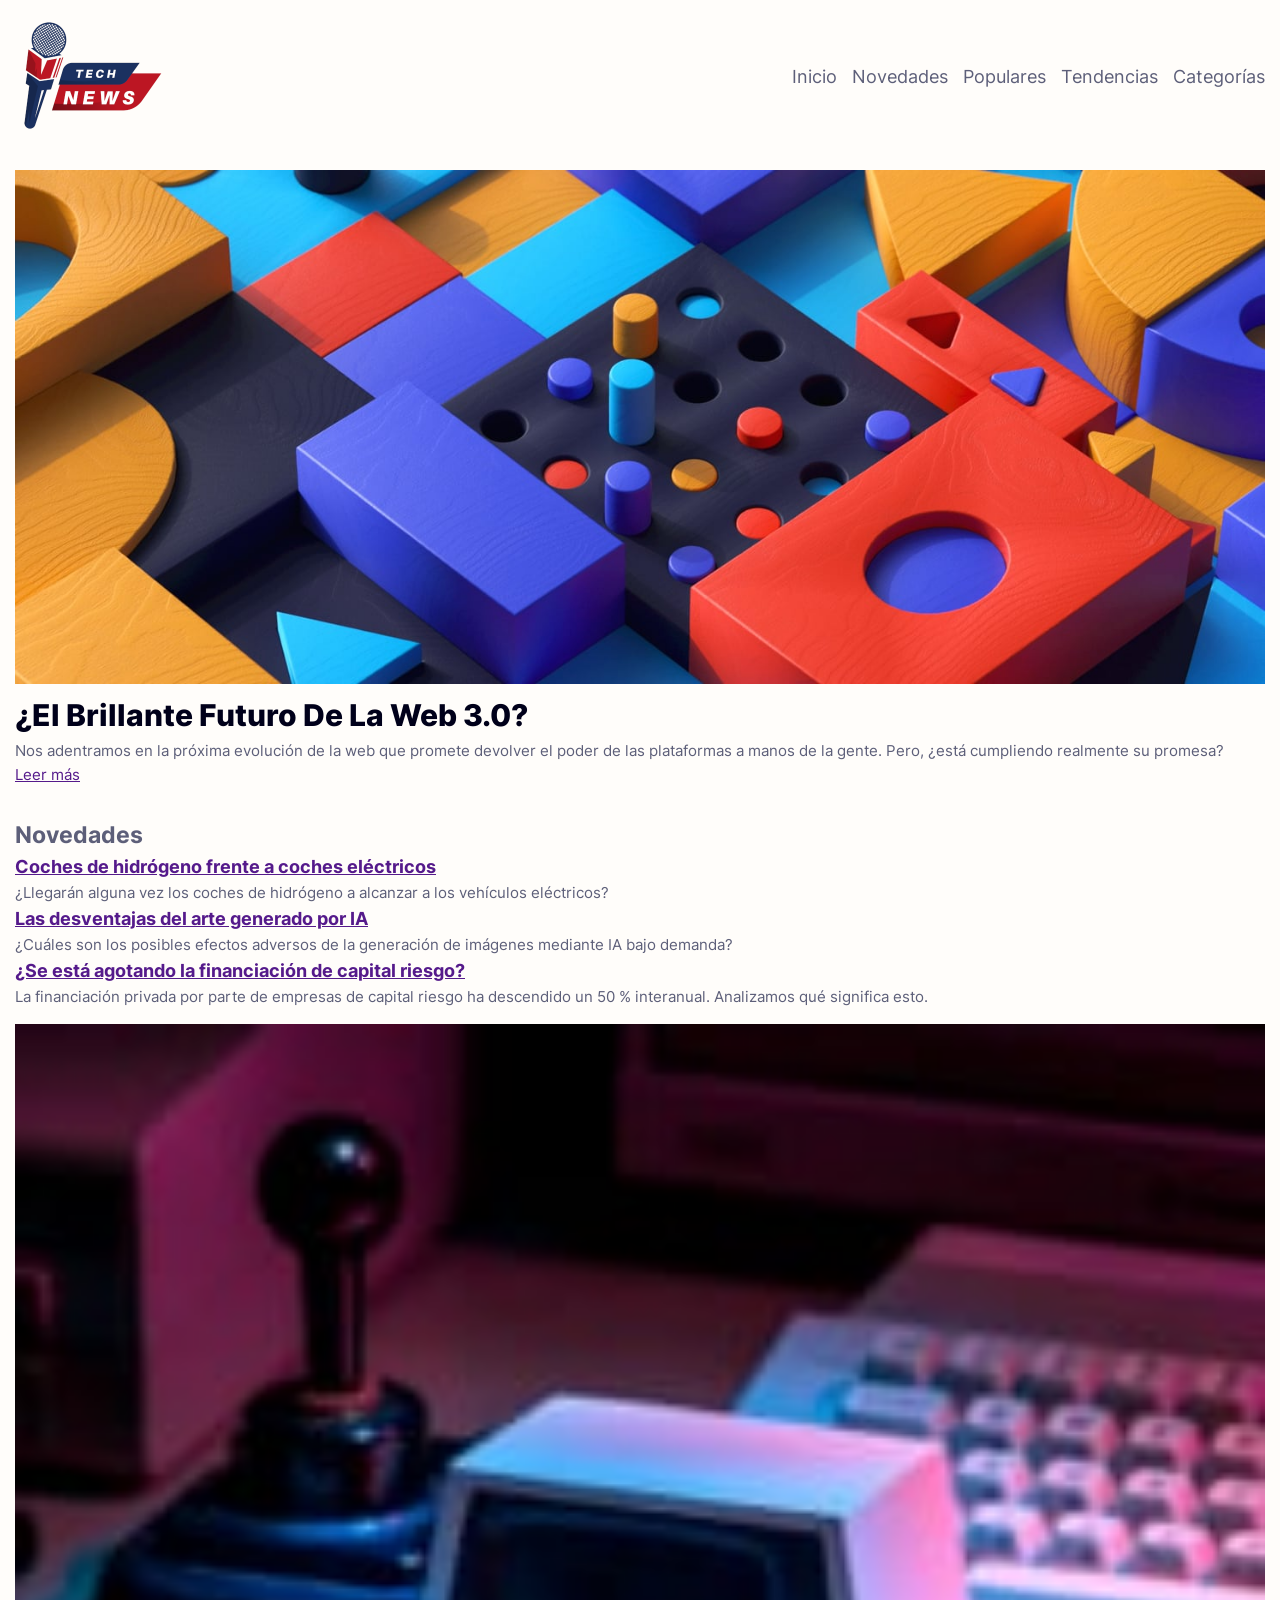
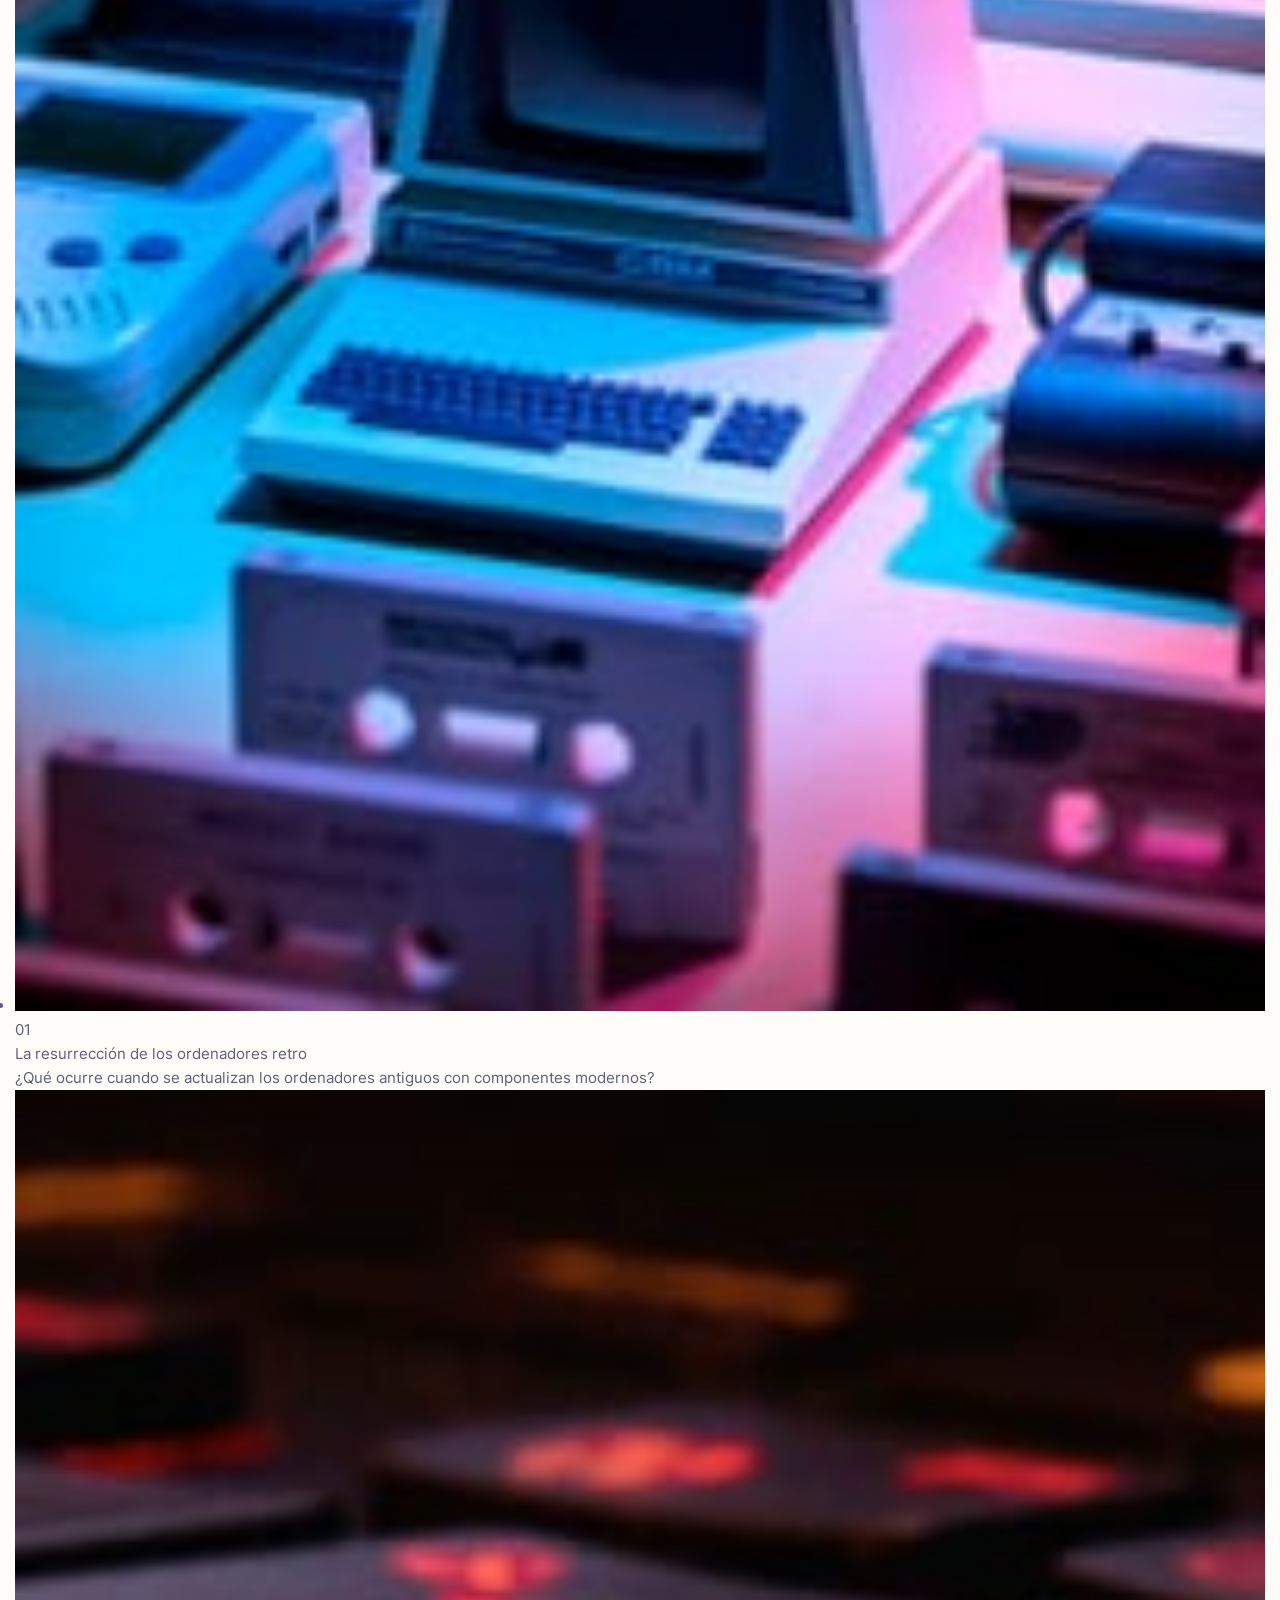
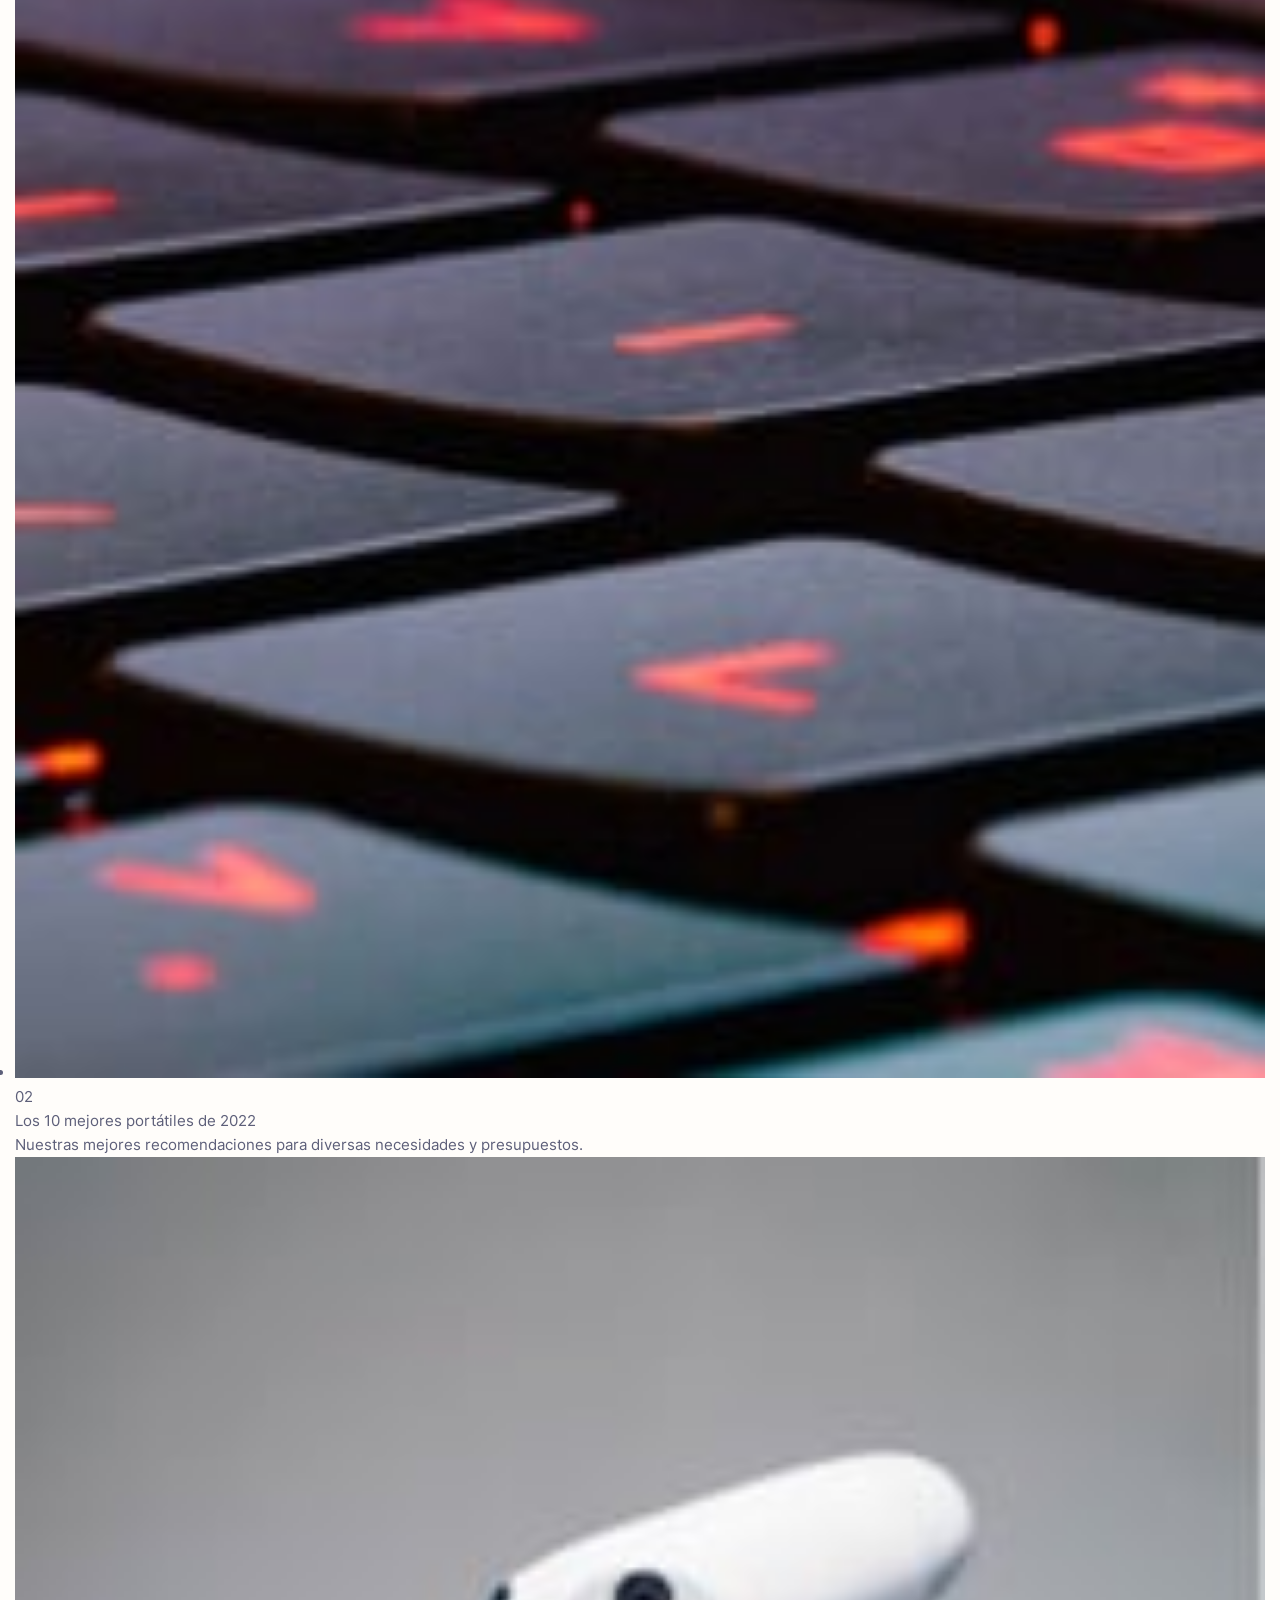
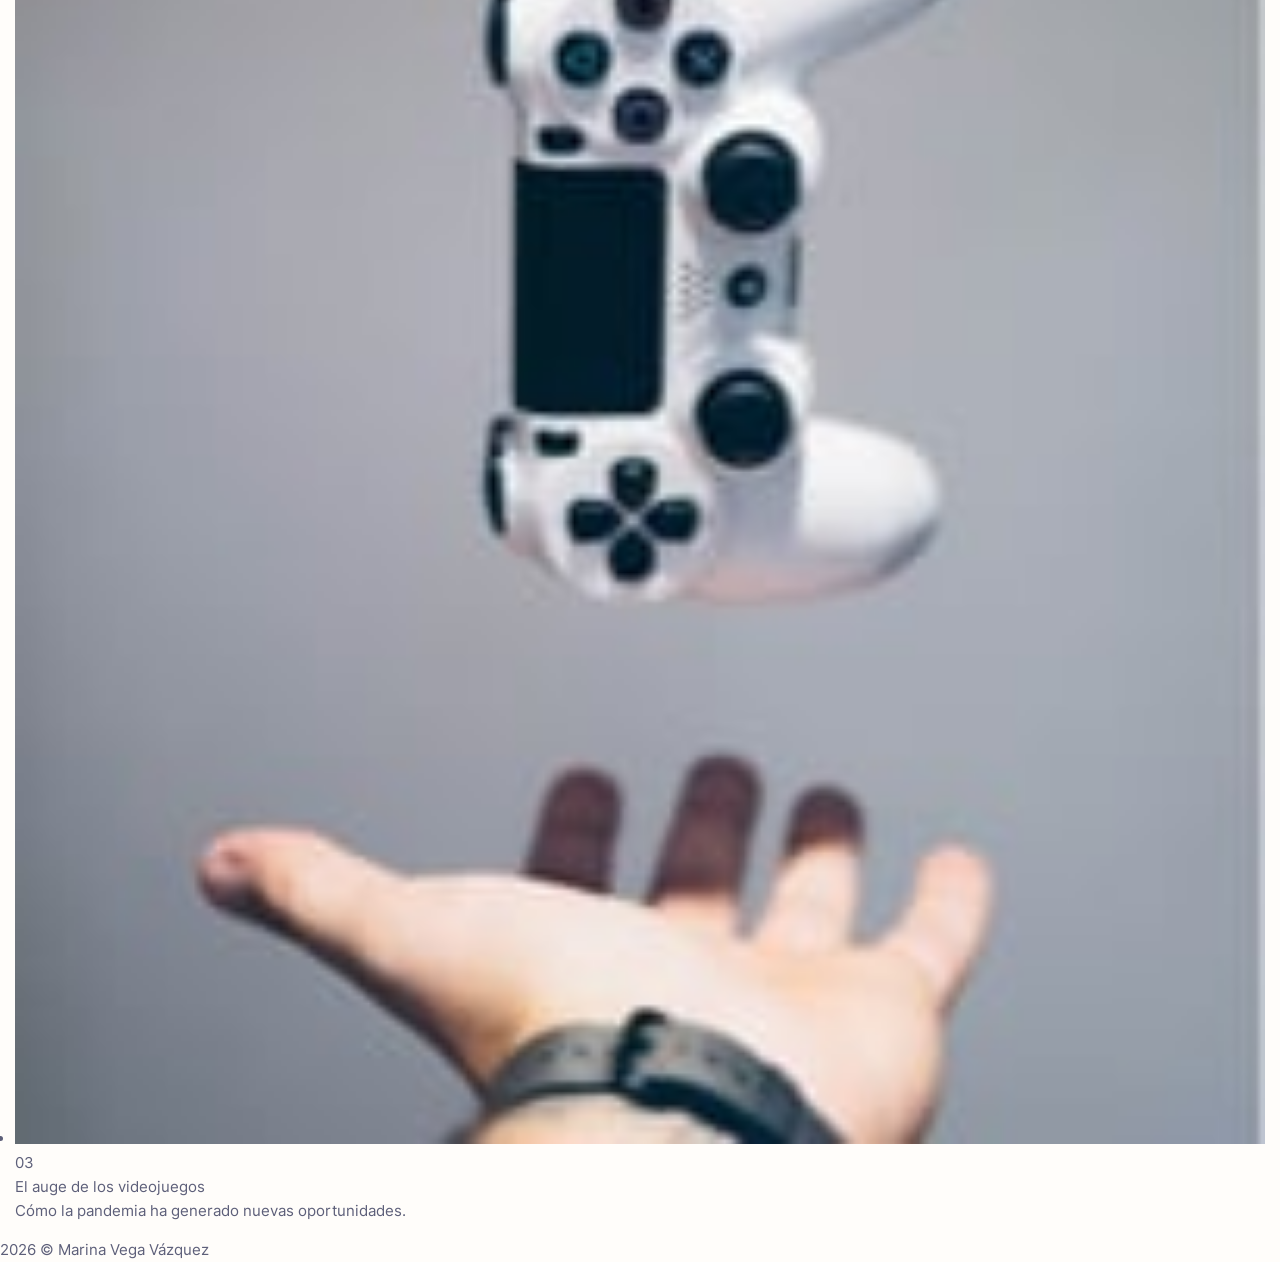
<file: UD4-Hojas de estilos/UD4-texh-news/index.html>
<!DOCTYPE html>
<html lang="es">
<head>
  <meta charset="UTF-8">
  <meta name="viewport" content="width=device-width, initial-scale=1.0"> <!-- muestra el sitio correctamente según el dispositivo del usuario -->
  <link rel="icon" type="image/png" sizes="32x32" href="./assets/images/favicon.png">
  <link rel="stylesheet" href="./src/css/style.css">
  <title>Página de inicio de noticias</title>
</head>
<body>
  <header>
    <a href="#" class="logo" aria-label="Enlace a la página principal de Tech News"><img src="./assets/images/logo.png" alt="Tech news"></a>
    <h1>Tech News</h1>
    <nav class="menu">
      <ul>
        <li id="activa"><a href="">Inicio</a></li>
        <li><a href="">Novedades</a></li>
        <li><a href="">Populares</a></li>
        <li><a href="">Tendencias</a></li>
        <li><a href="">Categorías</a></li>
      </ul>
    </nav>
  </header>
  <main>
    <article id="portada">
      <figure><img src="./assets/images/image-web-3-desktop.jpg" alt=""></figure>
      <h2>¿El brillante futuro de la Web 3.0?</h2>
      <p>Nos adentramos en la próxima evolución de la web que promete devolver el poder de las plataformas a manos de la gente.
      Pero, ¿está cumpliendo realmente su promesa?</p>
      <a href="" class="btn">Leer más <span class="sr-only"> acerca del brillante futuro de la web 3.0</span></a>
    </article>
    <article id="novedades">
      <h2>Novedades</h2>
      <article>
        <h3><a href="">Coches de hidrógeno frente a coches eléctricos</a></h3>
        <p>¿Llegarán alguna vez los coches de hidrógeno a alcanzar a los vehículos eléctricos?</p>
      </article>
      <article>
        <h3><a href="">Las desventajas del arte generado por IA</a></h3>
        <p>¿Cuáles son los posibles efectos adversos de la generación de imágenes mediante IA bajo demanda?</p>
      </article>
      <article>
        <h3><a href="">¿Se está agotando la financiación de capital riesgo?</a></h3>
        <p>La financiación privada por parte de empresas de capital riesgo ha descendido un 50 % interanual. Analizamos qué
        significa esto.</p>
      </article>
    </article>
    <article>
      <ul class="cards">
        <li class="card">
          <figure><img src="./assets/images/image-retro-pcs.jpg" alt=""></figure>
          <p class="numero">01</p>
          <p class="titulo">La resurrección de los ordenadores retro</p>
          <p>¿Qué ocurre cuando se actualizan los ordenadores antiguos con componentes modernos?</p>
        </li>
        <li class="card">
          <figure><img src="./assets/images/image-top-laptops.jpg" alt=""></figure>
          <p class="numero">02</p>
          <p class="titulo">Los 10 mejores portátiles de 2022</p>
          <p>Nuestras mejores recomendaciones para diversas necesidades y presupuestos.</p>
        </li>
        <li class="card">
          <figure><img src="./assets/images/image-gaming-growth.jpg" alt=""></figure>
          <p class="numero">03</p>
          <p class="titulo">El auge de los videojuegos</p>
          <p>Cómo la pandemia ha generado nuevas oportunidades.</p>
        </li>
      </ul>
    </article>
  </main>
  <footer>
     <p>2026 &copy; Marina Vega Vázquez</p>
  </footer>
</body>
</html>
</file>
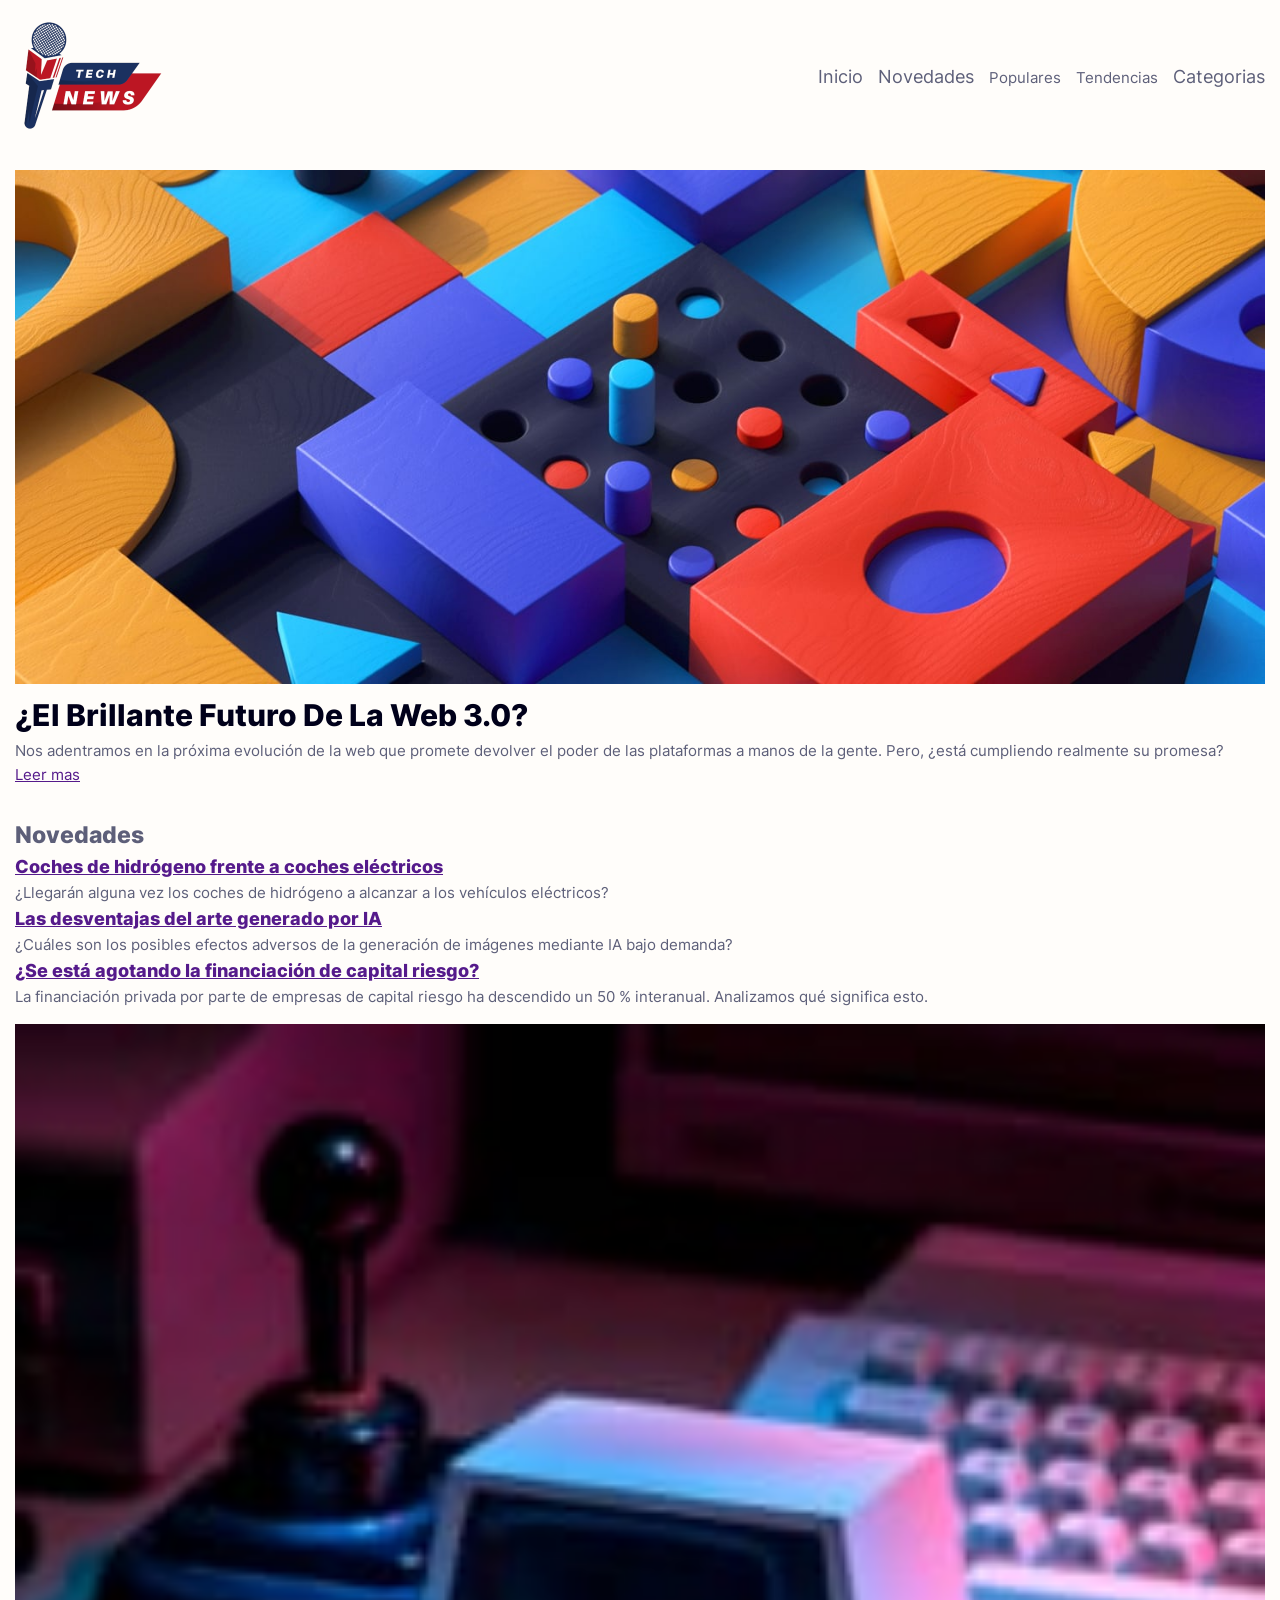
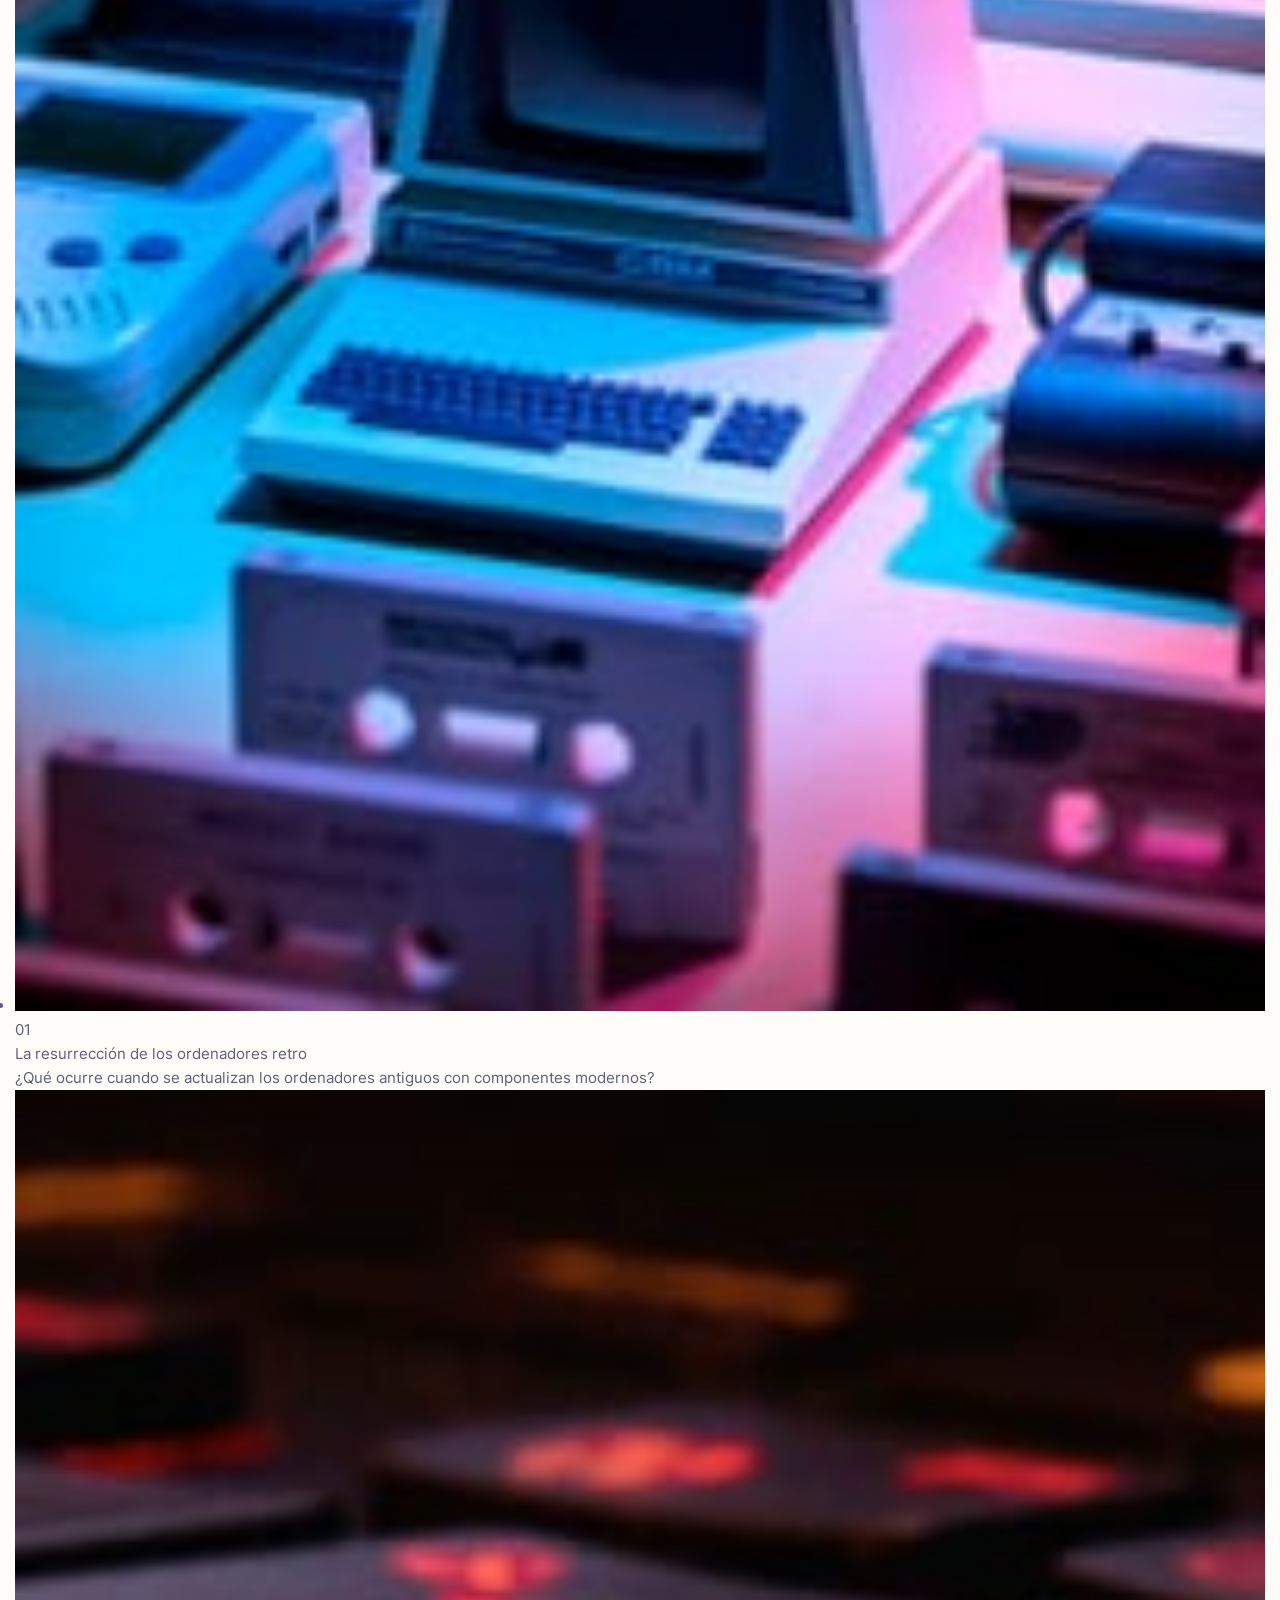
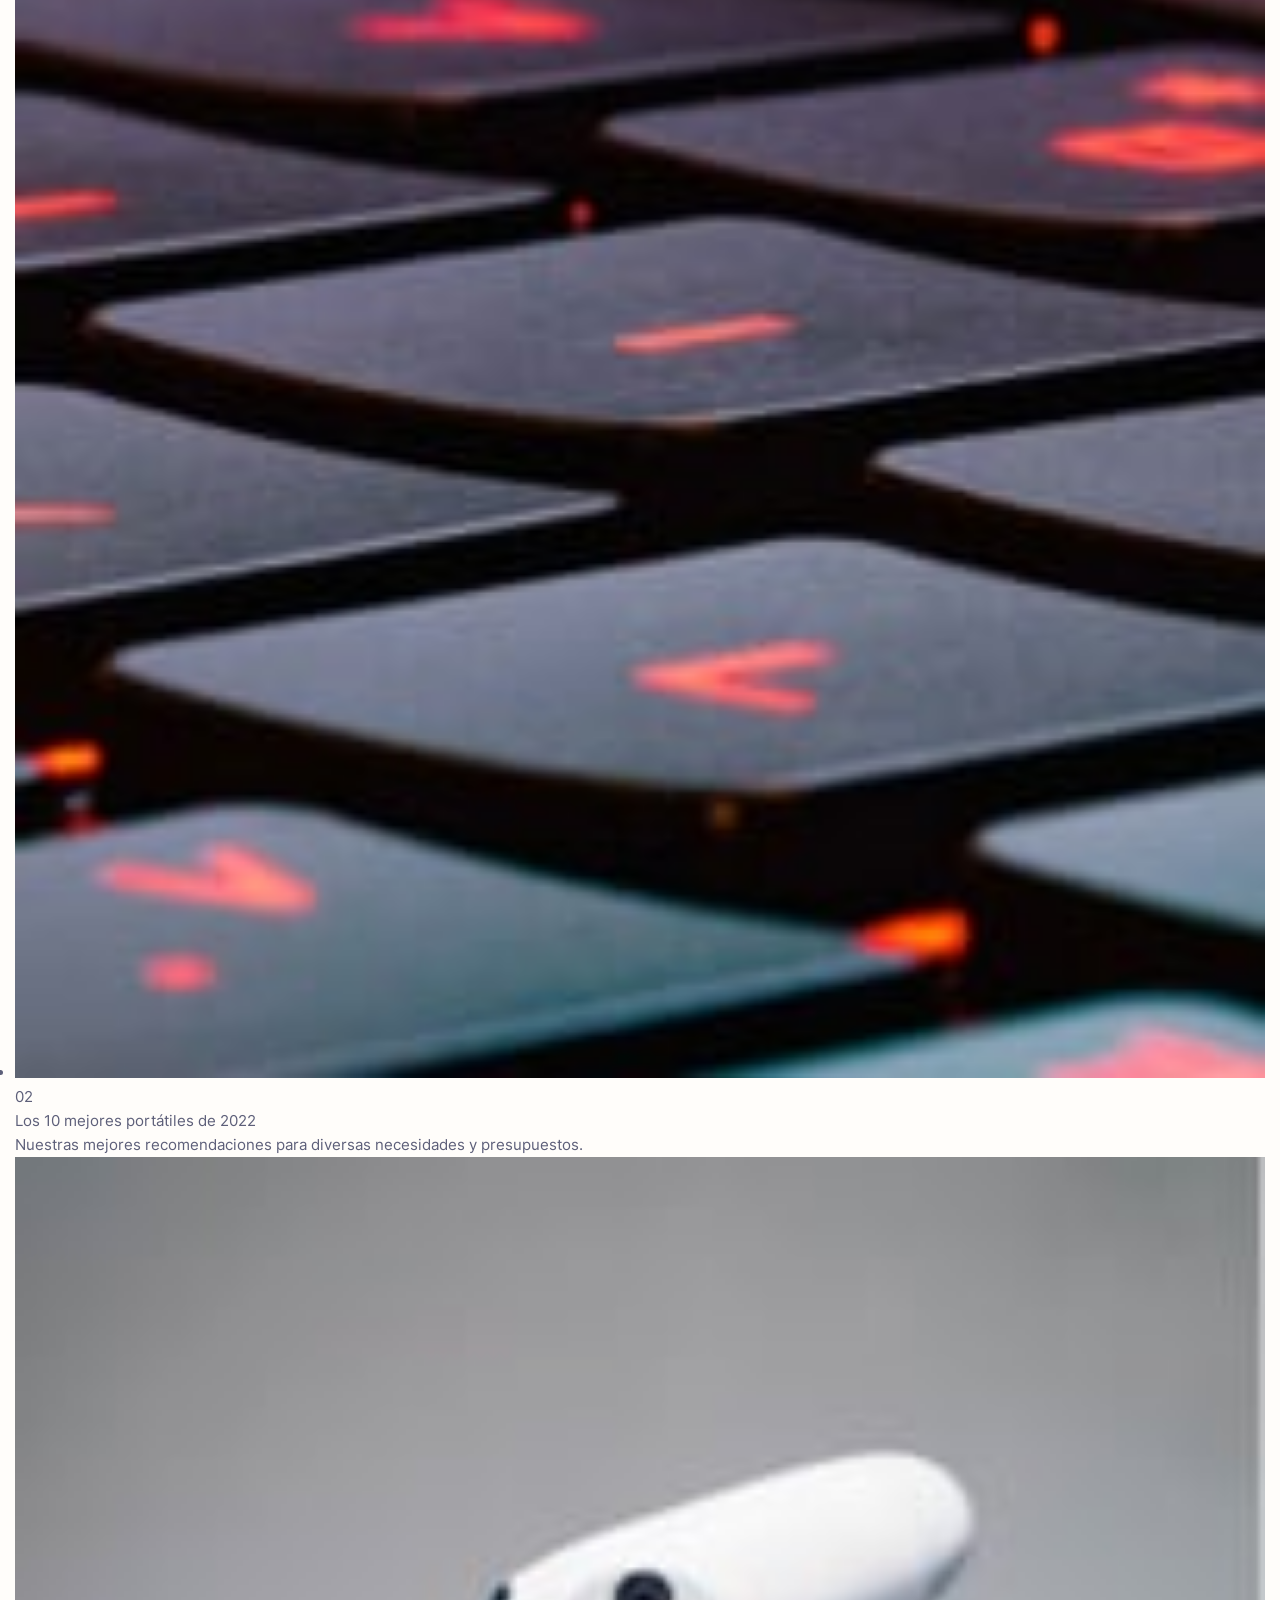
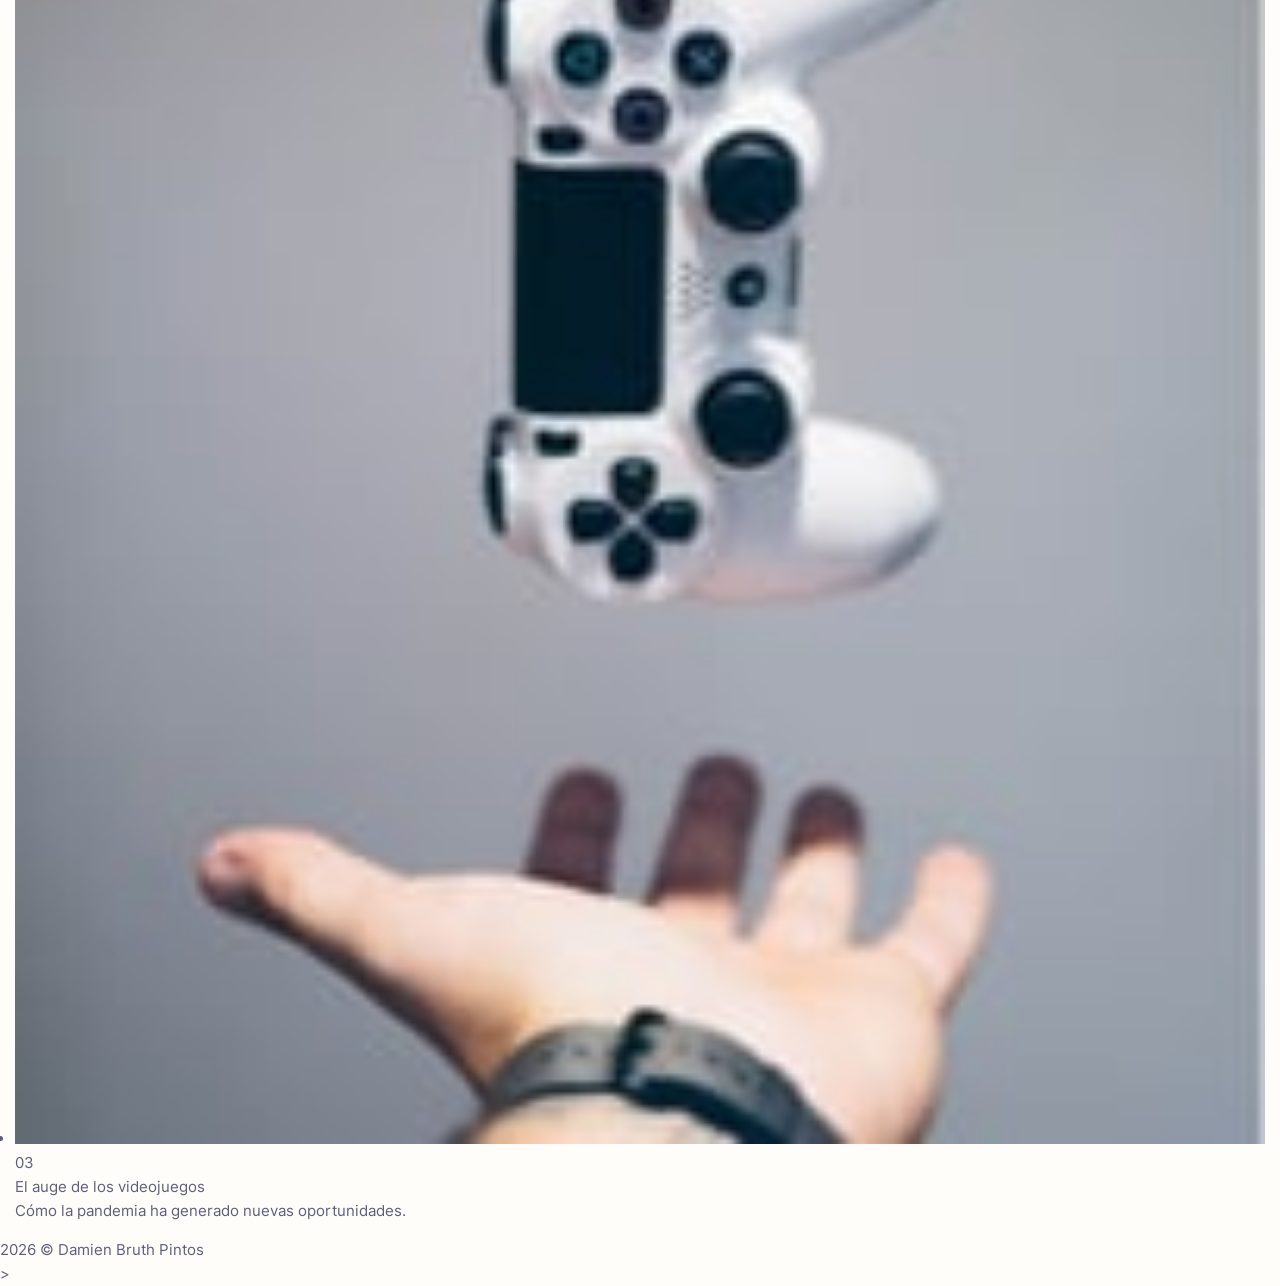
<file: UD4-Hojas de estilos/UD4-texh-nws/index.html>
<!DOCTYPE html>
<html lang="en">
<head>
  <meta charset="UTF-8">
  <meta name="viewport" content="width=device-width, initial-scale=1.0"> <!-- muestra el sitio correctamente según el dispositivo del usuario -->
  <link rel="icon" type="image/png" sizes="32x32" href="./assets/images/favicon-32x32.png">
  <link rel="stylesheet" href="./src/css/styles.css">
  <title>Página de inicio de noticias</title>
</head>
<body>
  <header>
    <a href="#" class="logo" aria-label="Enlace a la pagina principal de Tech News"><img src="./assets/images/logo.png" alt="Tech news"></a>
    <h1>Tech News</h1>
    <nav class="menu">
      <ul>
        <li id="activa"><a href="">Inicio</a></li>
        <li><a href="">Novedades</a></li>
        <li><a href=""></a>Populares</li>
        <li><a href=""></a>Tendencias</li>
        <li><a href="">Categorias</a></li>
      </ul>
    </nav>
  </header>
  <main>
    <article id="portada">
      <figure><img src="./assets/images/image-web-3-desktop.jpg" alt=""></figure>
      <h2>¿El brillante futuro de la Web 3.0?</h2>
      <p>Nos adentramos en la próxima evolución de la web que promete devolver el poder de las plataformas a manos de la gente. 
      Pero, ¿está cumpliendo realmente su promesa?</p>
      <a href="" class="btn">Leer mas <span class="sr-only"> acerca del brillante futuro de la web 3.0</span></a>
    </article>
    <article id="novedades">
      <h2>Novedades</h2>
      <article>
        <h3><a href="">Coches de hidrógeno frente a coches eléctricos</a></h3>
        <p>¿Llegarán alguna vez los coches de hidrógeno a alcanzar a los vehículos eléctricos?</p>
      </article>
      <article>
        <h3><a href="">Las desventajas del arte generado por IA</a></h3>
        <p>¿Cuáles son los posibles efectos adversos de la generación de imágenes mediante IA bajo demanda?</p>
      </article>
      <article>
        <h3><a href="">¿Se está agotando la financiación de capital riesgo?</a></h3>
        <p>  La financiación privada por parte de empresas de capital riesgo ha descendido un 50 % interanual. Analizamos qué significa esto.</p>
      </article>
    </article>
    <articles>
      <ul class="card">
        <li class="card">
          <figure><img src="./assets/images/image-retro-pcs.jpg" alt=""></figure>
          <p class="numero">01</p>
          <p class="titulo">  La resurrección de los ordenadores retro</p>
          <p>  ¿Qué ocurre cuando se actualizan los ordenadores antiguos con componentes modernos?</p>
        </li>
        <li class="card">
          <figure><img src="./assets/images/image-top-laptops.jpg" alt=""></figure>
          <p class="numero">02</p>
          <p class="titulo">  Los 10 mejores portátiles de 2022</p>
          <p>  Nuestras mejores recomendaciones para diversas necesidades y presupuestos.</p>
        </li>
        <li class="card">
          <figure><img src="./assets/images/image-gaming-growth.jpg" alt=""></figure>
          <p class="numero">03</p>
          <p class="titulo">  El auge de los videojuegos</p>
          <p>Cómo la pandemia ha generado nuevas oportunidades.</p>
        </li>
      </ul>
    </articles>
  </main>
  <footer>
     <p>2026 &copy; Damien Bruth Pintos</p>>
  </footer>
</body>
</html>
</file>
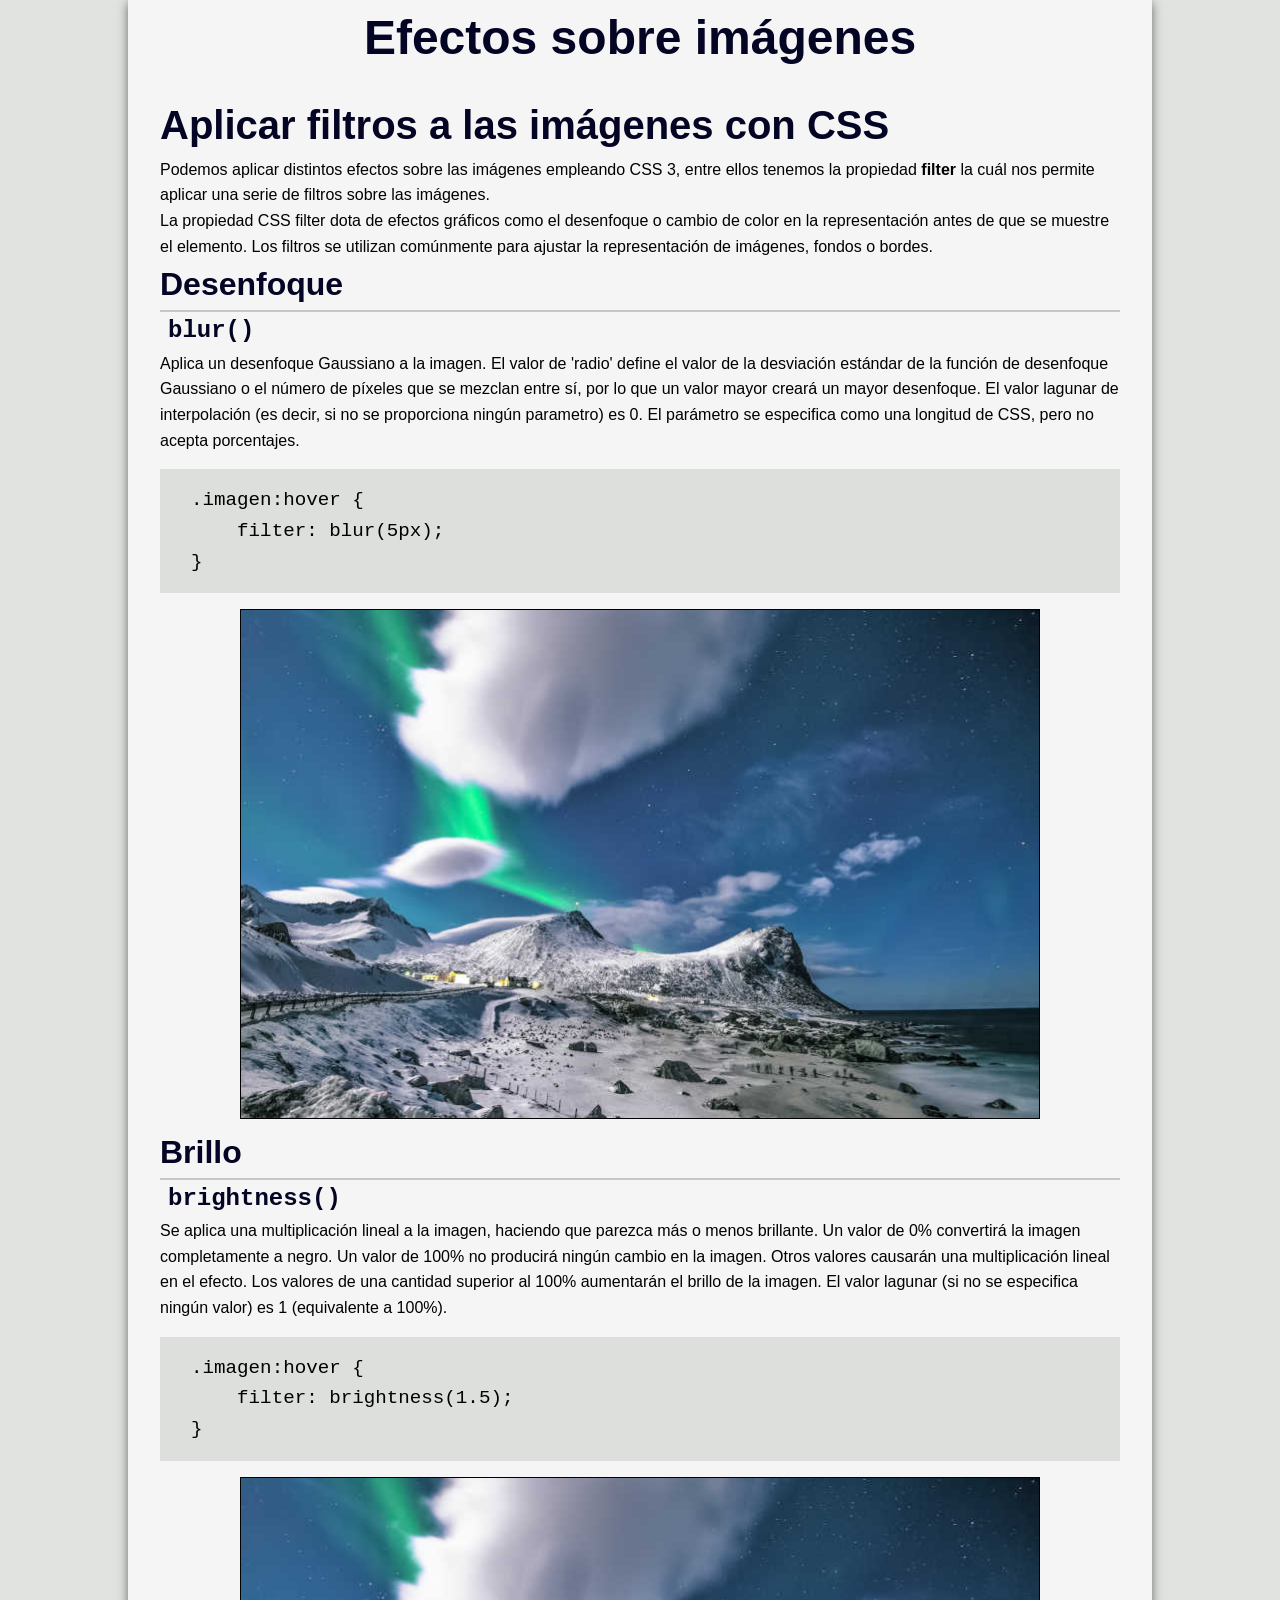
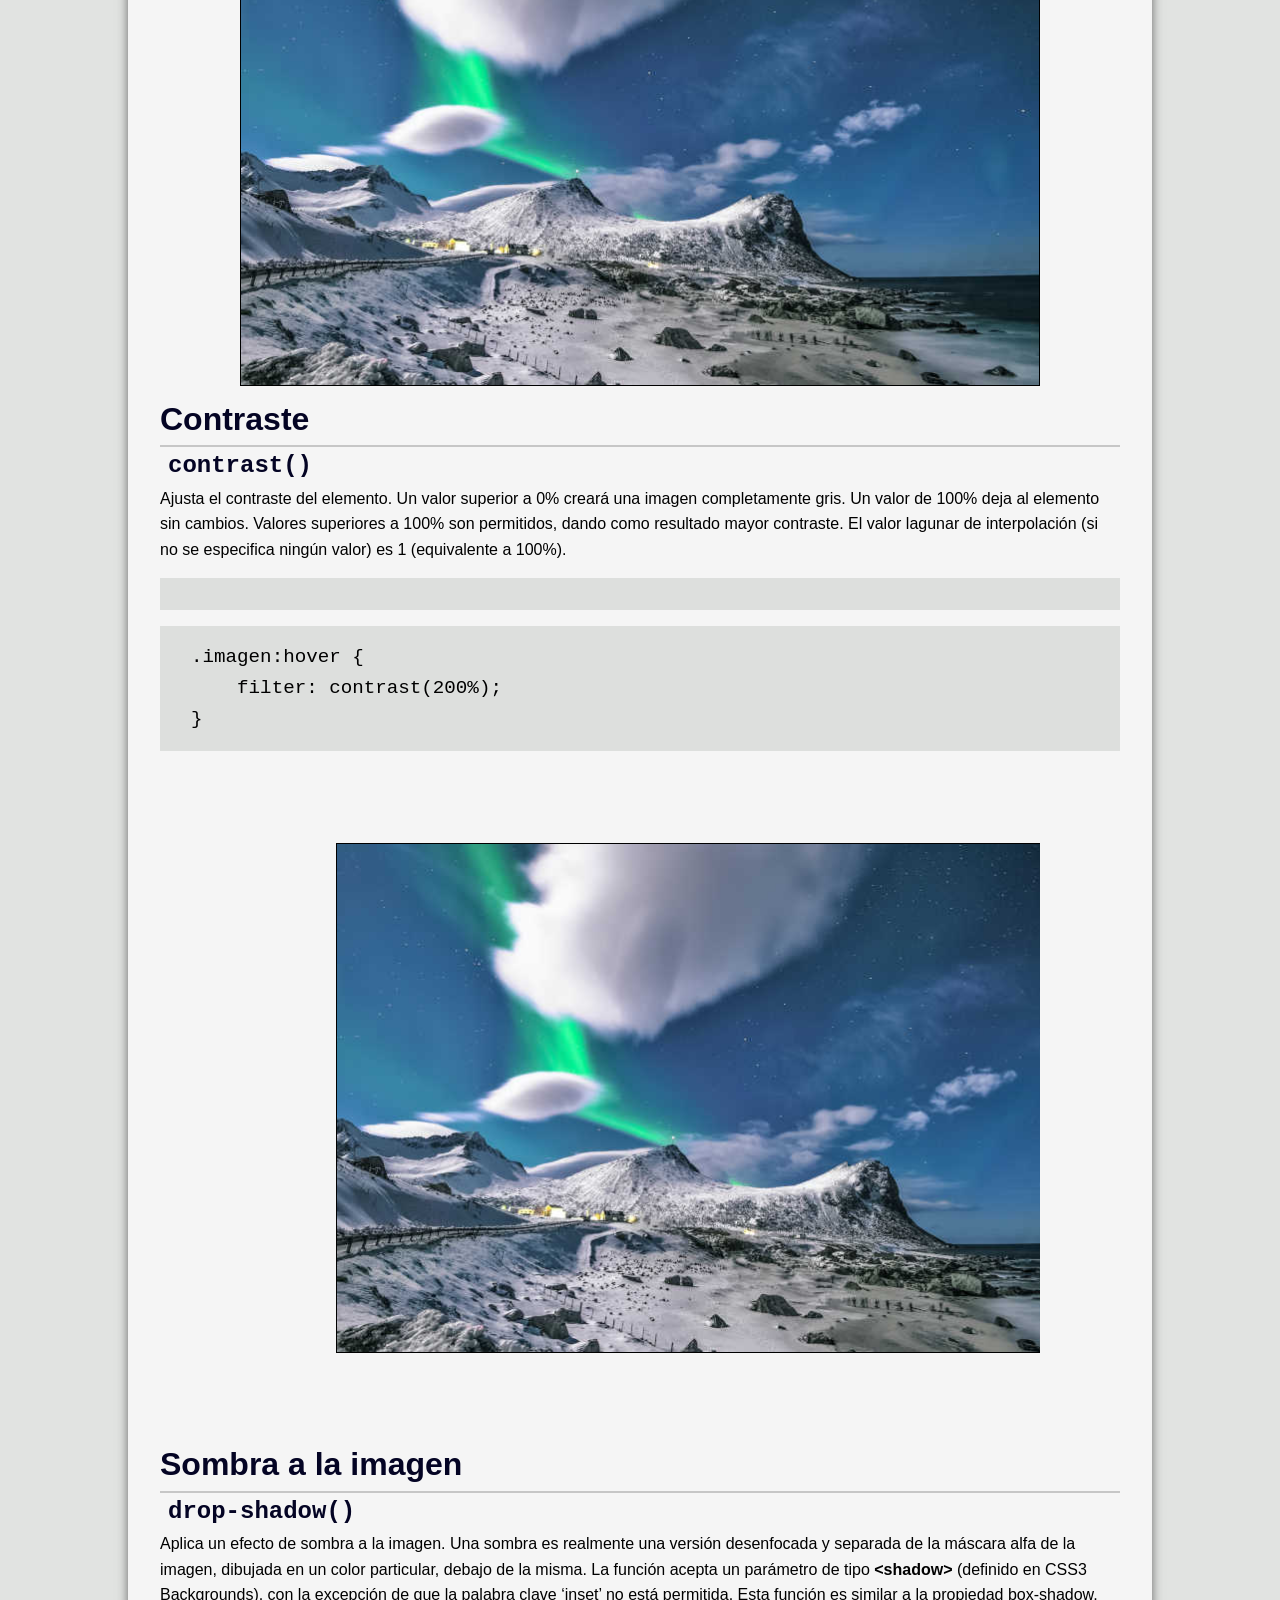
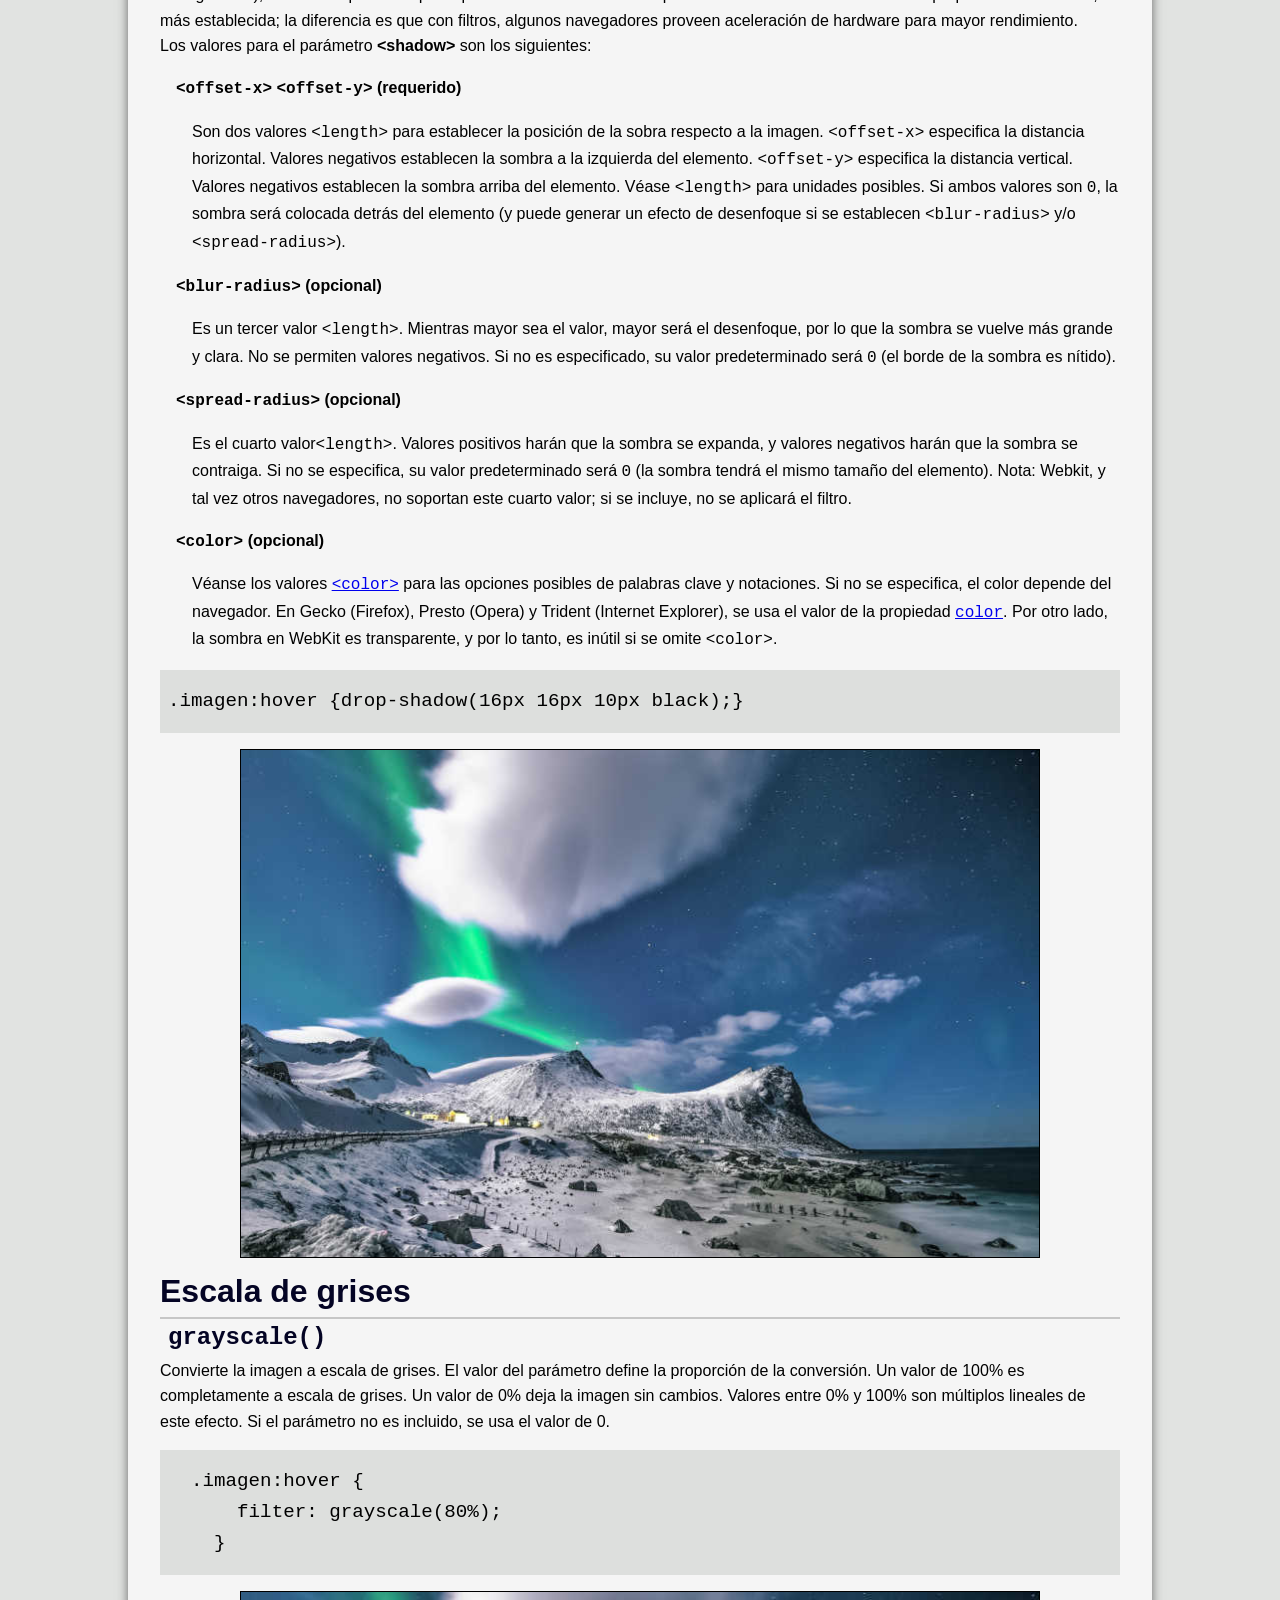
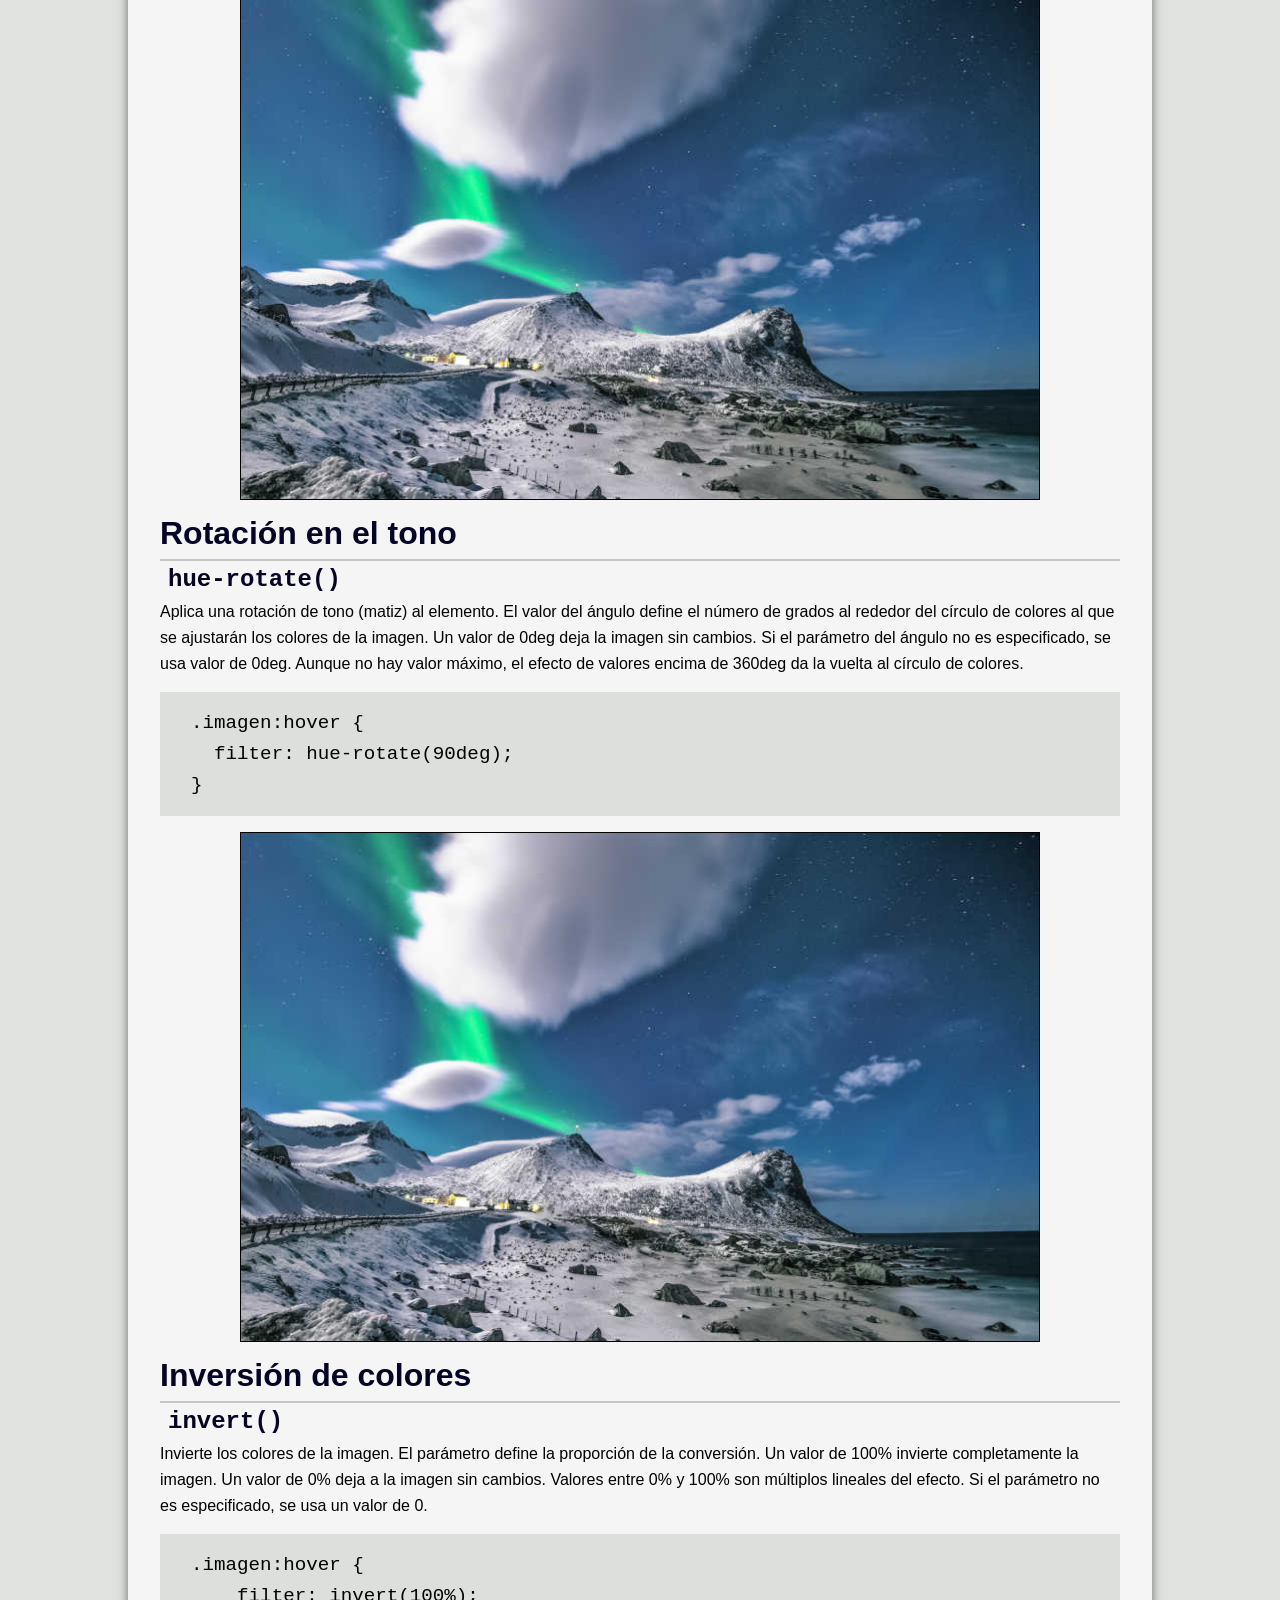
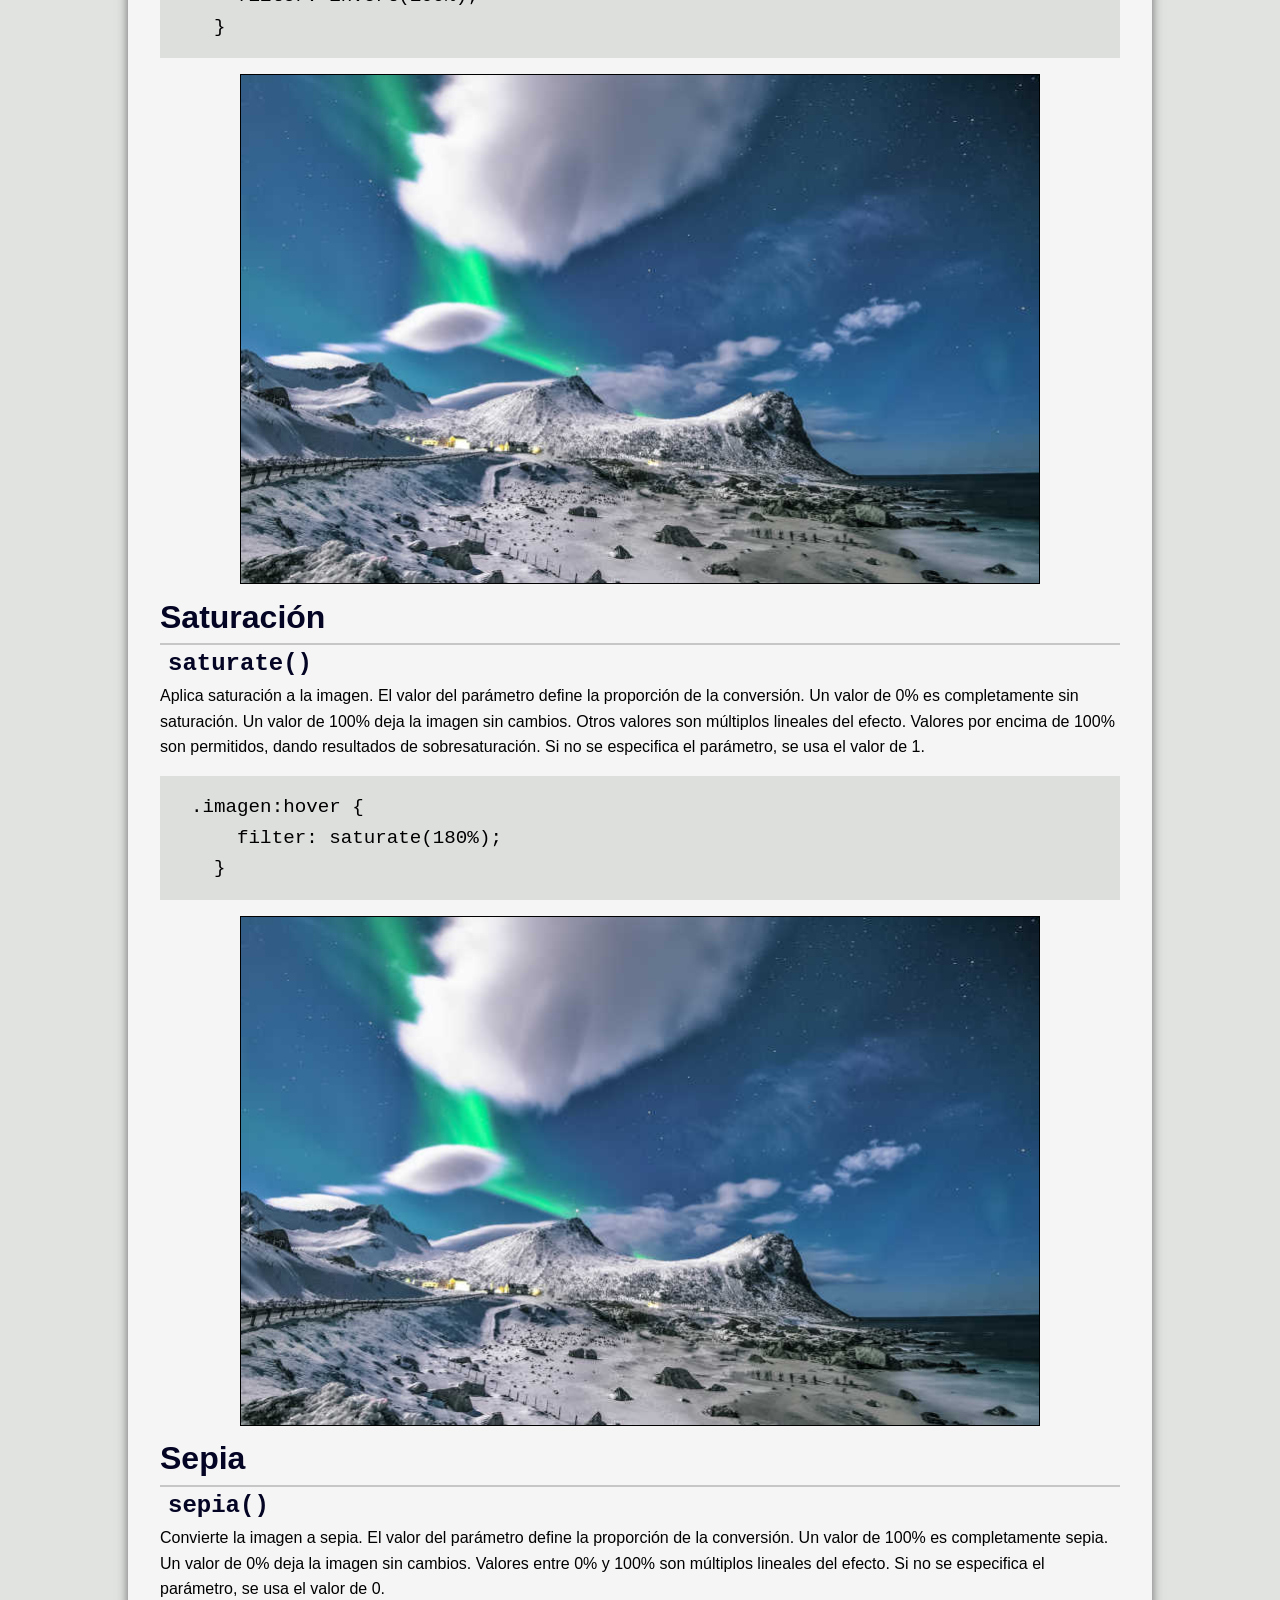
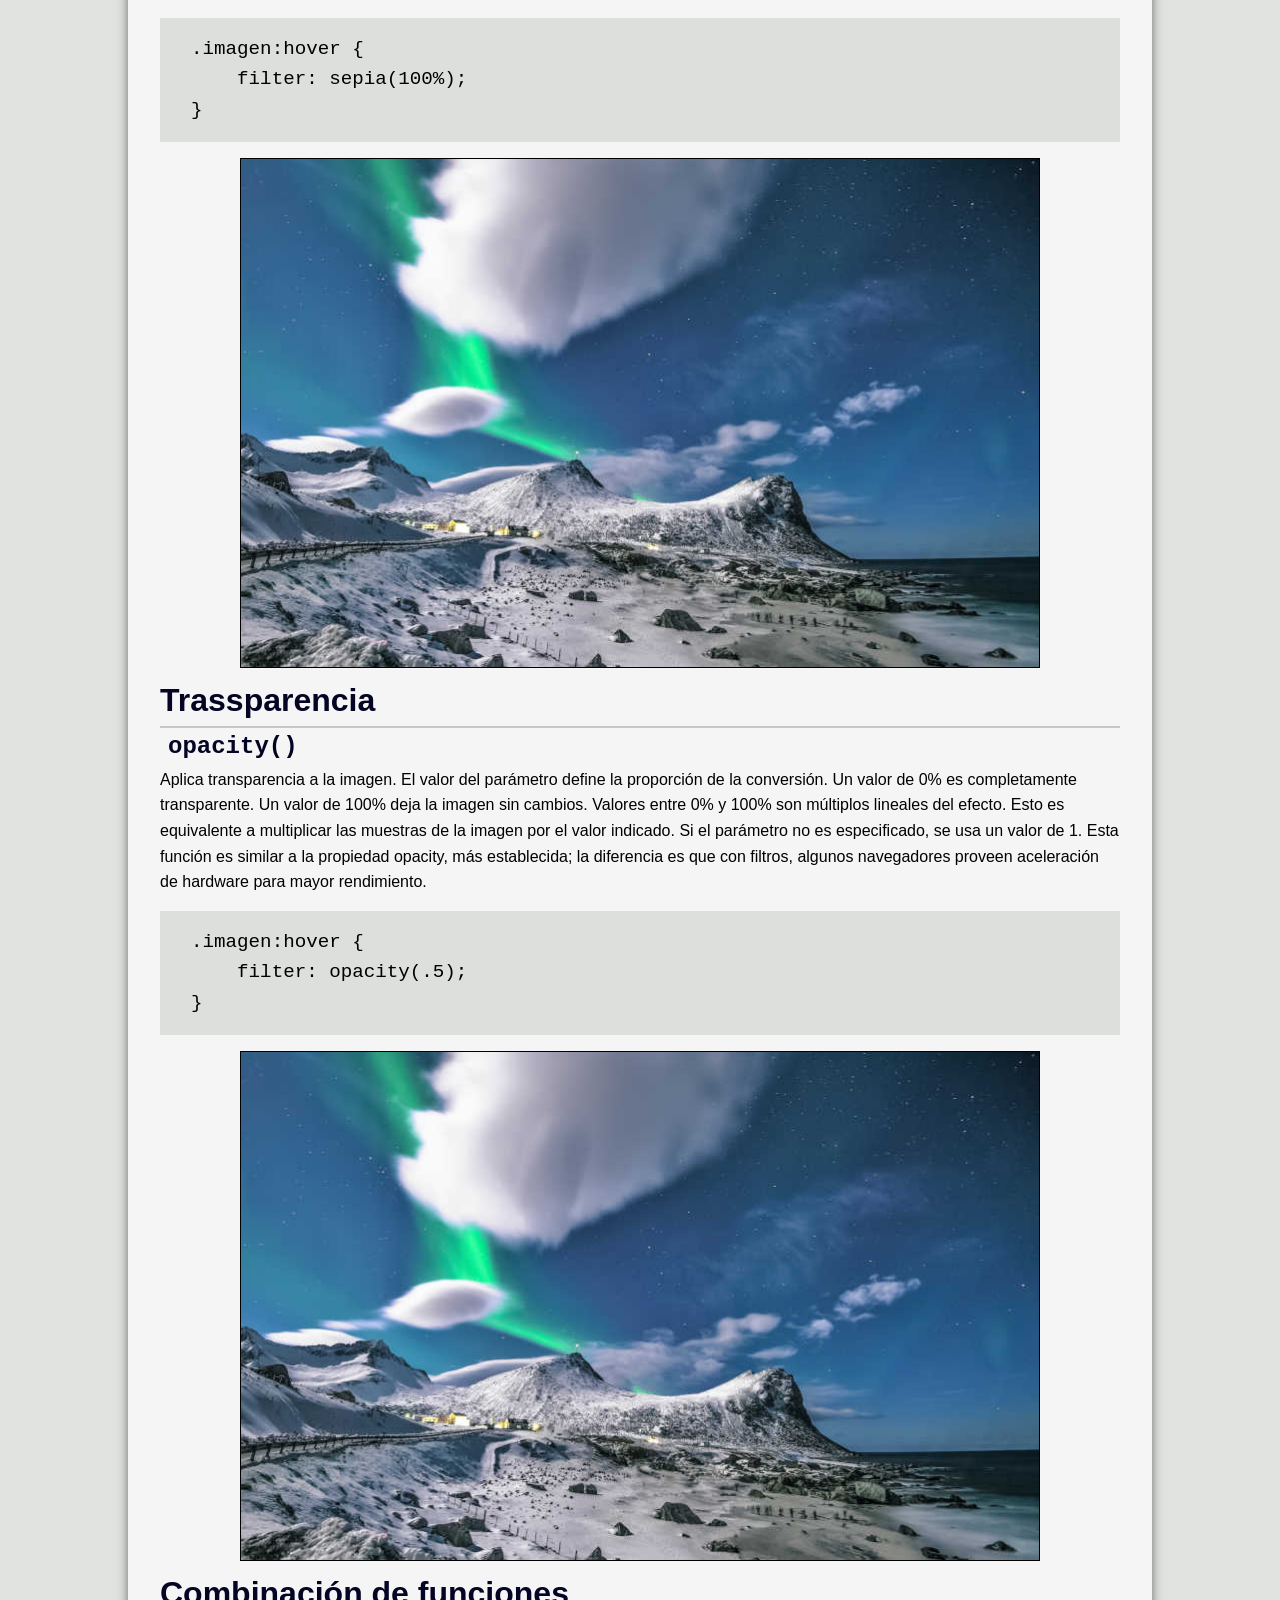
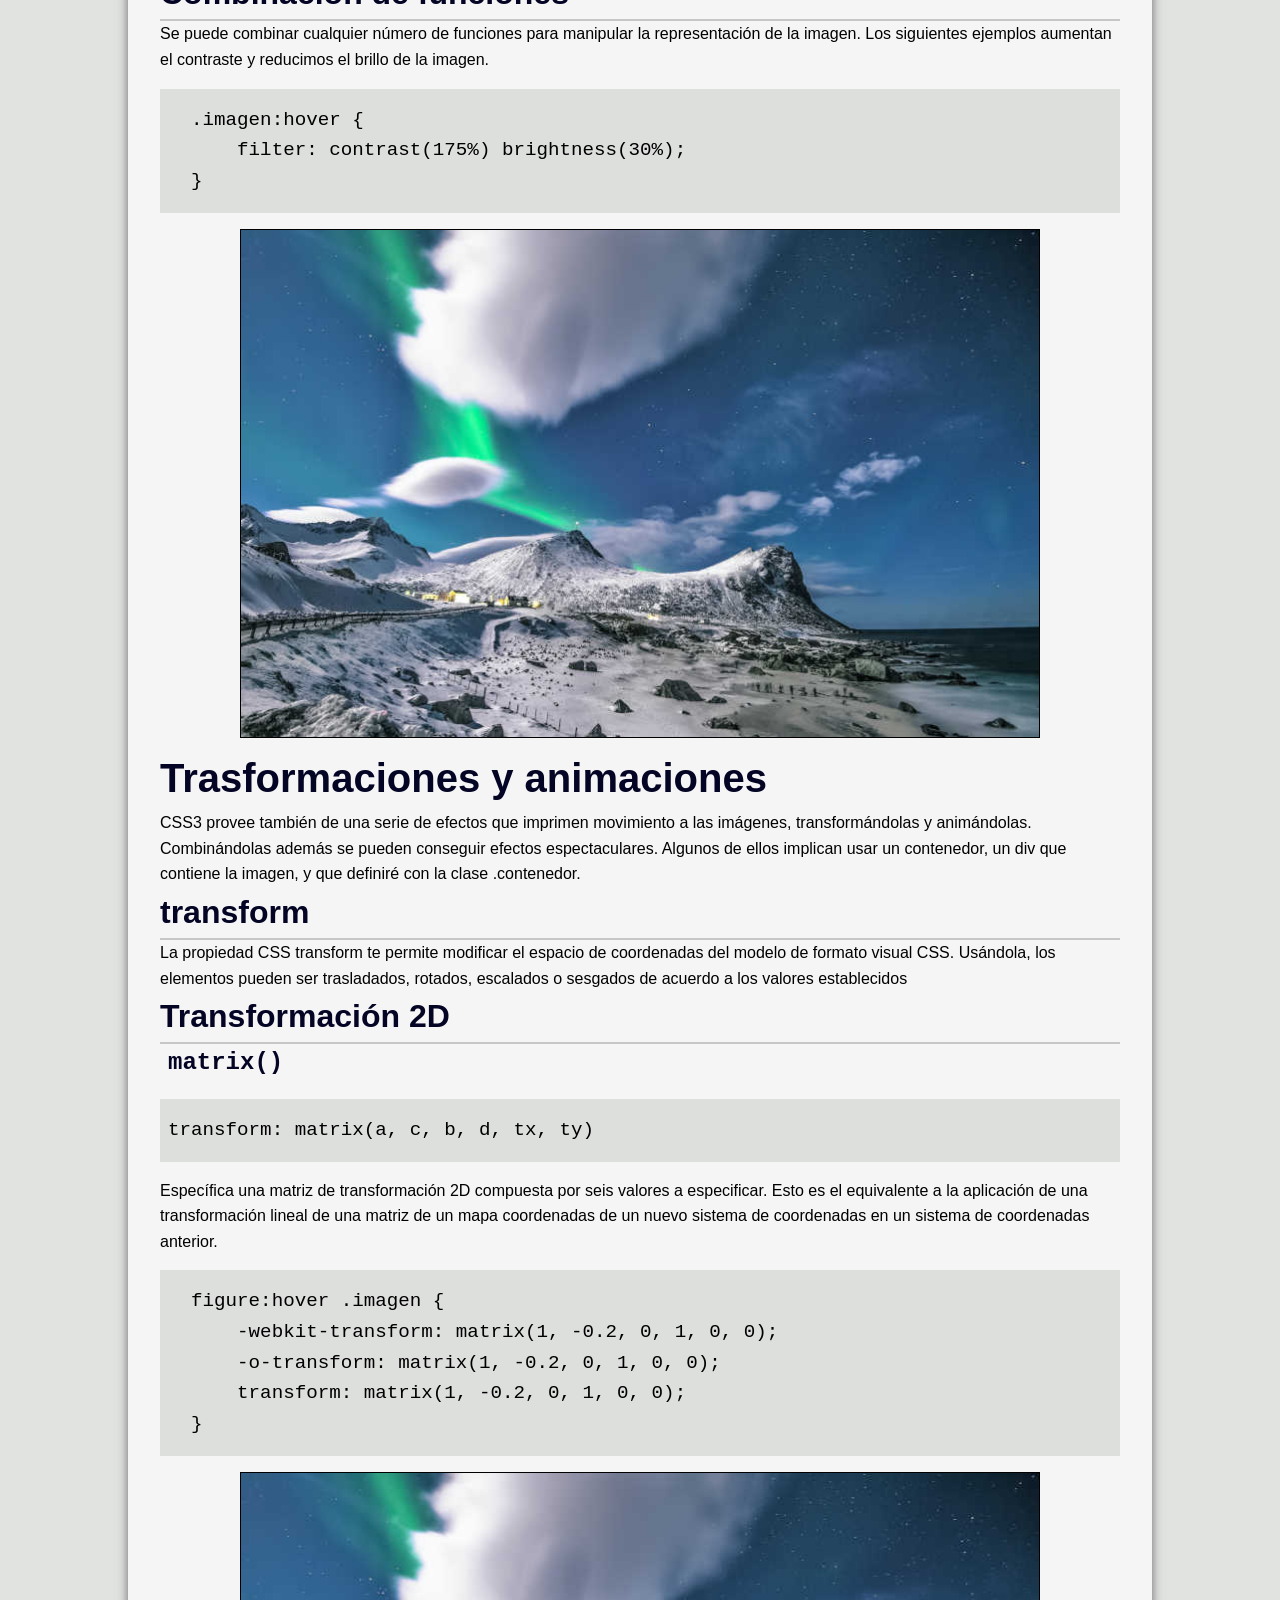
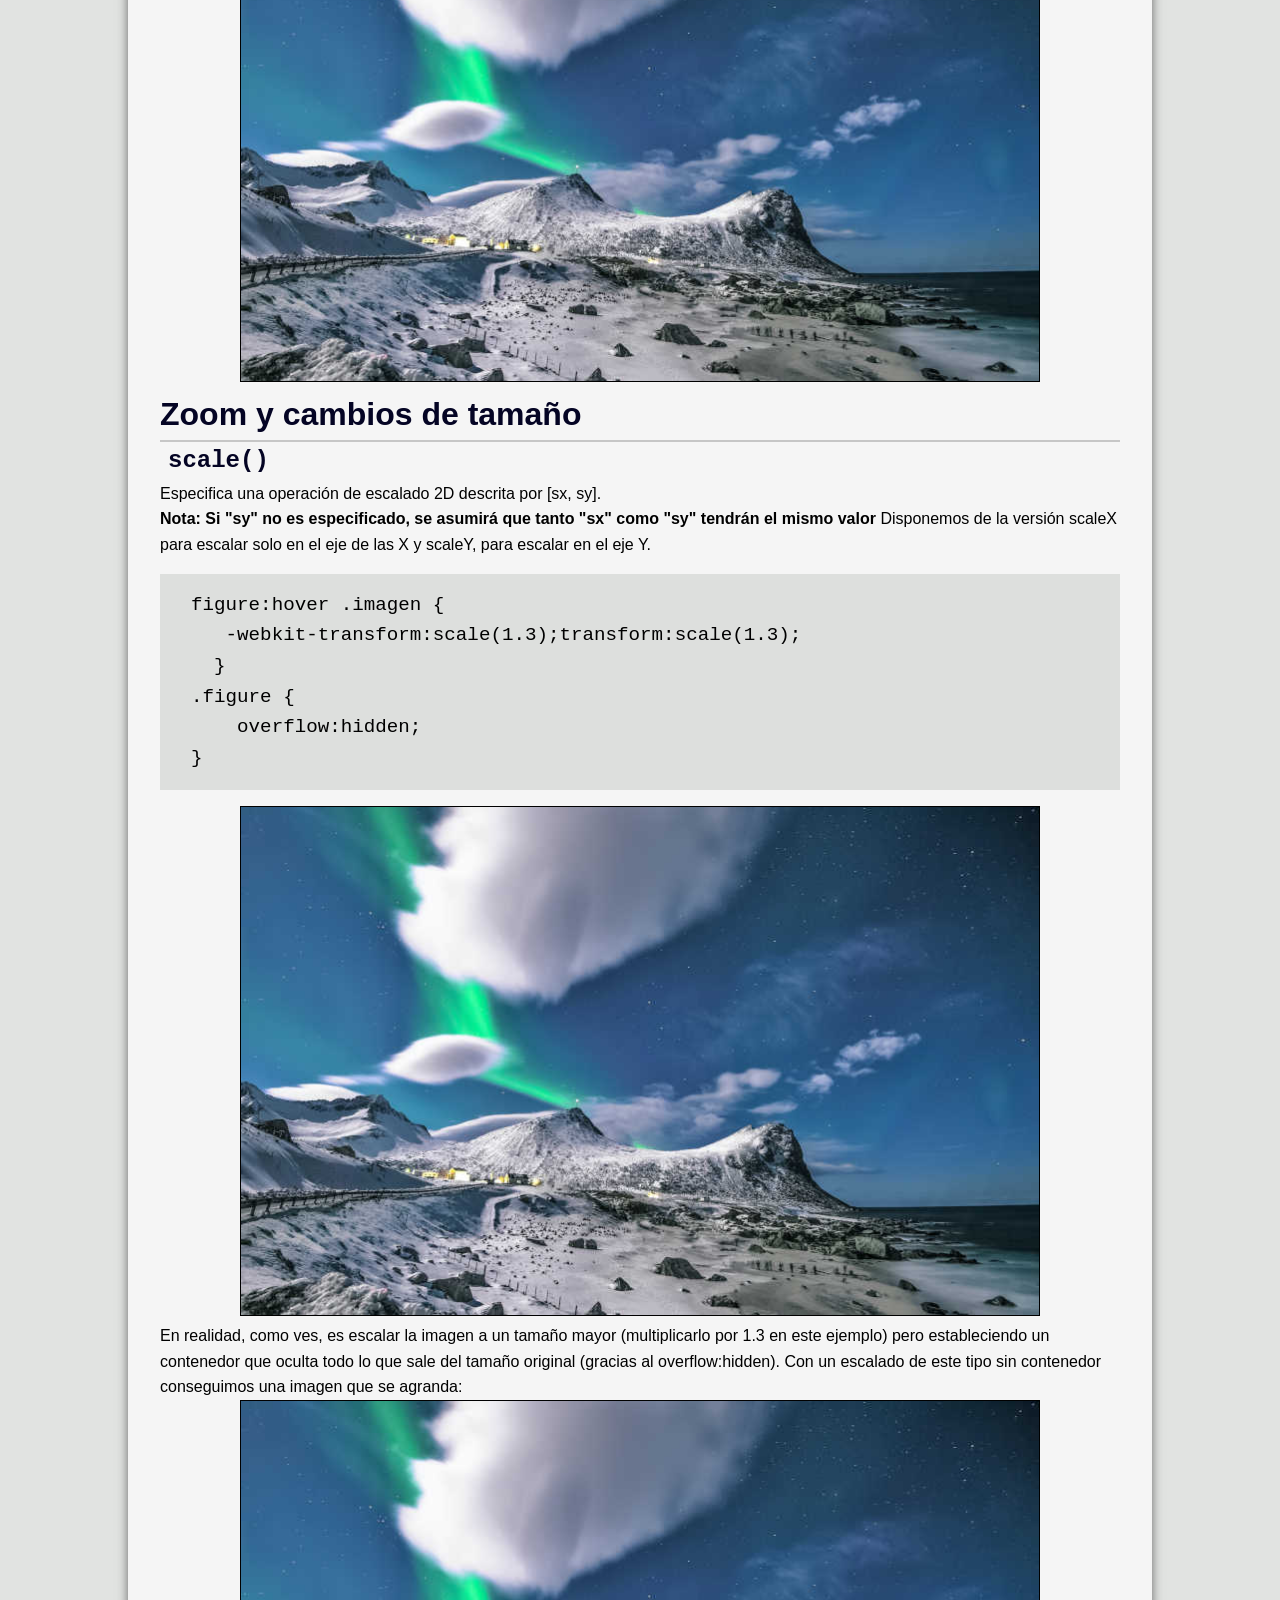
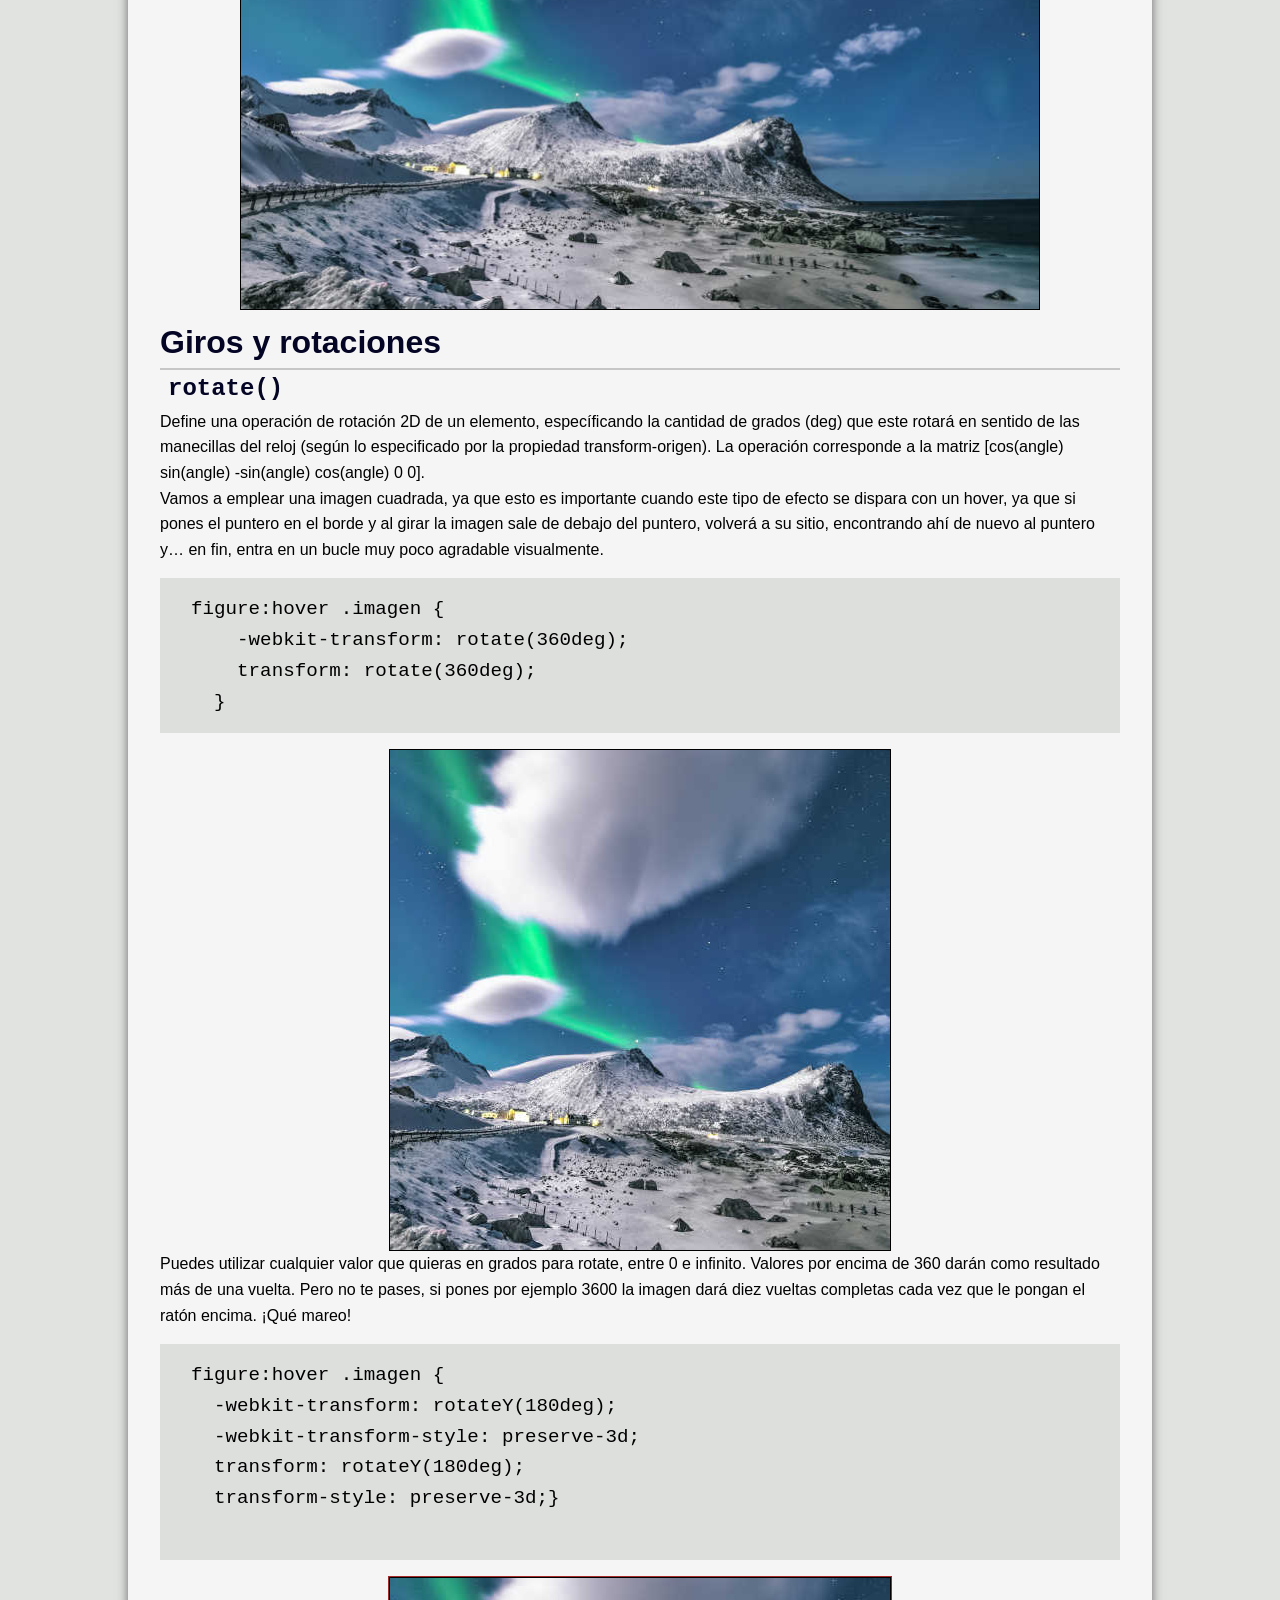
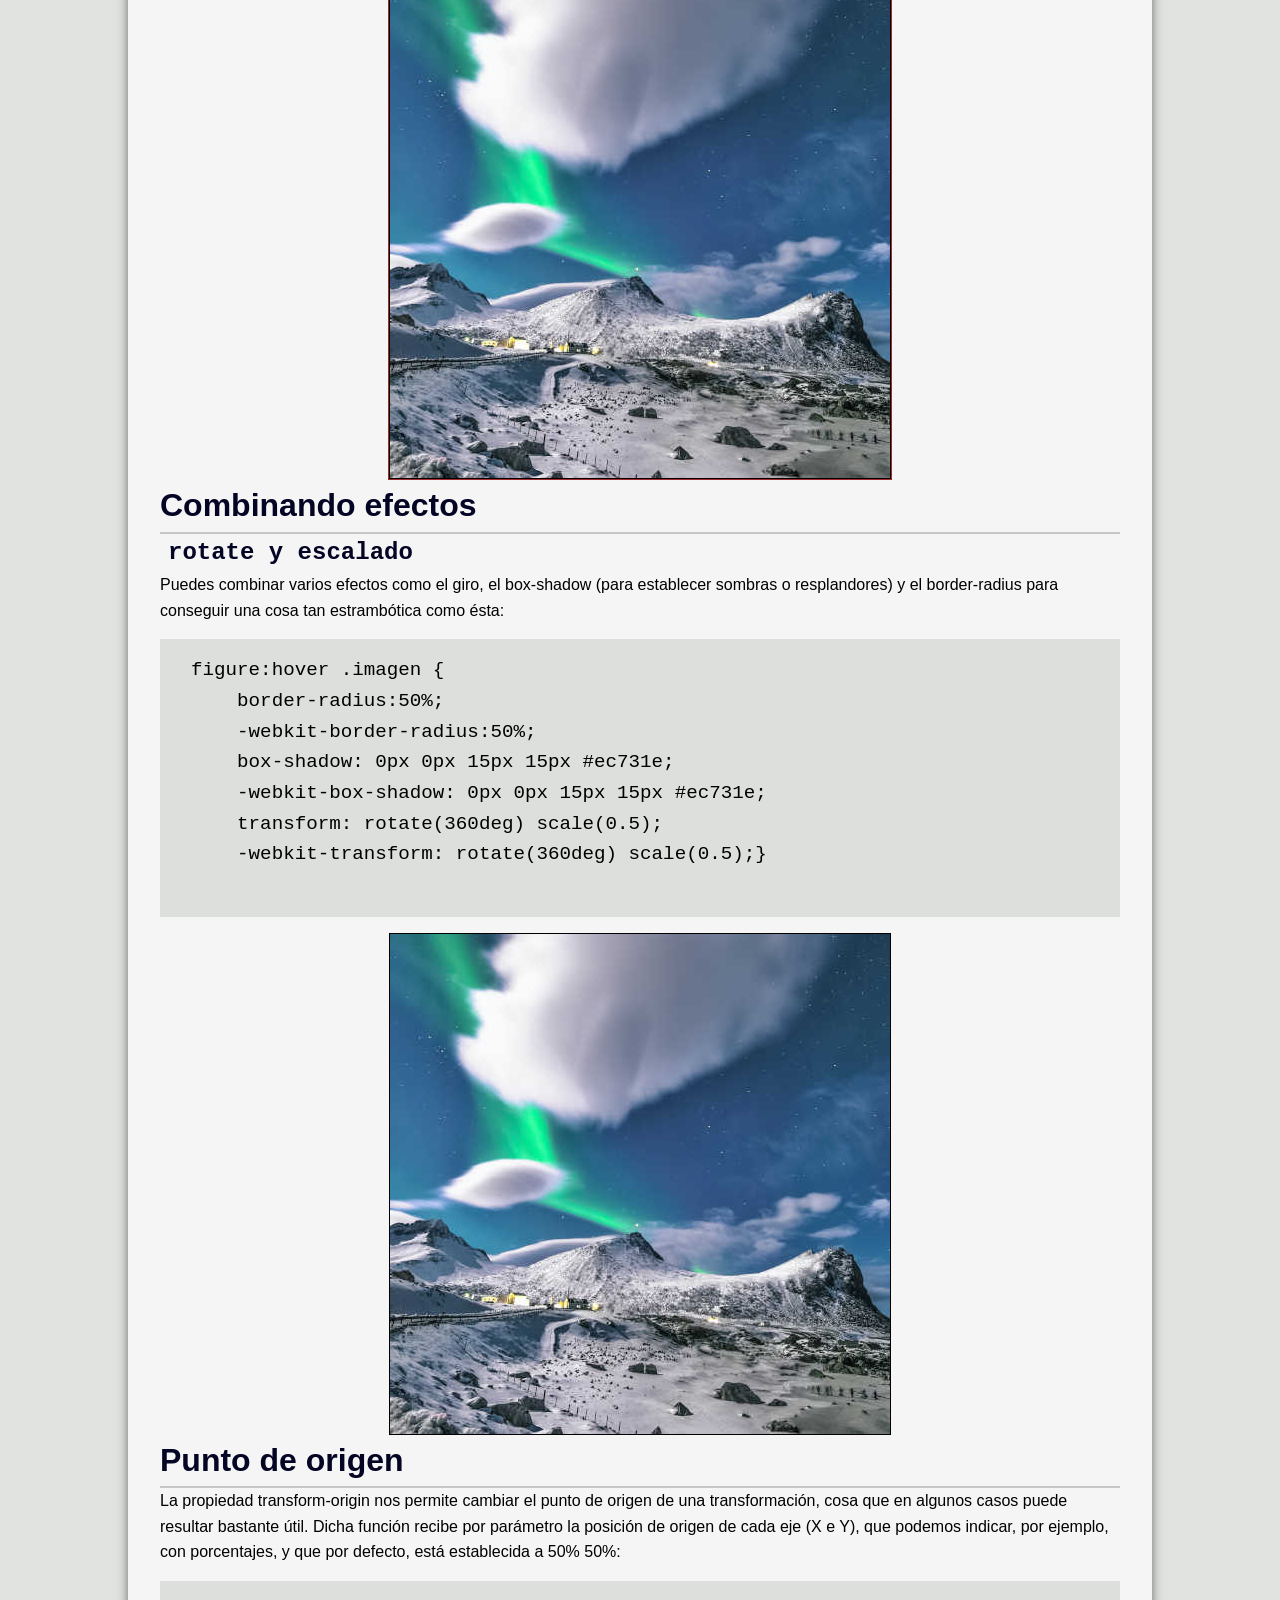
<file: UD5-Imagenes/Efectos de imágenes/index.html>
<!DOCTYPE html>
<html lang="es">

<head>
  <meta charset="UTF-8" />
  <meta http-equiv="X-UA-Compatible" content="IE=edge" />
  <meta name="viewport" content="width=device-width, initial-scale=1.0" />
  <title>Efectos sobre imágenes</title>
  <link rel="stylesheet" href="./css/styles.css" />
</head>

<body>
  <header>
    <h1>Efectos sobre imágenes</h1>
  </header>
  <main>
    <section id="filtros">
      <h2>Aplicar filtros a las imágenes con CSS</h2>
      <p>
        Podemos aplicar distintos efectos sobre las imágenes empleando CSS 3,
        entre ellos tenemos la propiedad
        <strong>filter</strong>
        la cuál nos permite aplicar una serie de filtros sobre las imágenes.
      </p>
      <p>
        La propiedad CSS filter dota de efectos gráficos como el desenfoque o
        cambio de color en la representación antes de que se muestre el
        elemento. Los filtros se utilizan comúnmente para ajustar la
        representación de imágenes, fondos o bordes.
      </p>
      <section>
        <h3>Desenfoque</h3>
        <h4>blur()</h4>
        <p>
          Aplica un desenfoque Gaussiano a la imagen. El valor de 'radio' define
          el valor de la desviación estándar de la función de desenfoque
          Gaussiano o el número de píxeles que se mezclan entre sí, por lo que
          un valor mayor creará un mayor desenfoque. El valor lagunar de
          interpolación (es decir, si no se proporciona ningún parametro) es 0.
          El parámetro se especifica como una longitud de CSS, pero no acepta
          porcentajes.
        </p>
        <code class="codigo"><pre>
  .imagen:hover {
      filter: blur(5px);
  }</pre> </code>
        <figure class="rectangulo">
          <img src="./img/paisaje.jpg" class="imagen" alt="" />
        </figure>
      </section>
      <section>
        <h3>Brillo</h3>
        <h4>brightness()</h4>
        <p>
          Se aplica una multiplicación lineal a la imagen, haciendo que parezca
          más o menos brillante. Un valor de 0% convertirá la imagen
          completamente a negro. Un valor de 100% no producirá ningún cambio en
          la imagen. Otros valores causarán una multiplicación lineal en el
          efecto. Los valores de una cantidad superior al 100% aumentarán el
          brillo de la imagen. El valor lagunar (si no se especifica ningún
          valor) es 1 (equivalente a 100%).
        </p>
        <code class="codigo"> <pre>
  .imagen:hover {
      filter: brightness(1.5);
  } </pre></code>
        <figure class="rectangulo">
          <img src="./img/paisaje.jpg" class="imagen" alt="" />
        </figure>
      </section>
      <section>
        <h3>Contraste</h3>
        <h4>contrast()</h4>
        <p>
          Ajusta el contraste del elemento. Un valor superior a 0% creará una
          imagen completamente gris. Un valor de 100% deja al elemento sin
          cambios. Valores superiores a 100% son permitidos, dando como
          resultado mayor contraste. El valor lagunar de interpolación (si no se
          especifica ningún valor) es 1 (equivalente a 100%).
        </p>
        <code class="codigo"><code><pre>
  .imagen:hover {
      filter: contrast(200%);
  } </code></code>
        <figure class="rectangulo">
          <img src="./img/paisaje.jpg" class="imagen" alt="" />
        </figure>
      </section>
      <section>
        <h3>Sombra a la imagen </h3>
        <h4>drop-shadow()</h4>
        <p>
          Aplica un efecto de sombra a la imagen. Una sombra es realmente una versión desenfocada y separada de la
          máscara alfa de la imagen, dibujada en un color particular, debajo de la misma. La función acepta un
          parámetro de tipo <strong>&lt;shadow&gt;</strong> (definido en CSS3 Backgrounds), con la excepción de
          que la palabra clave
          ‘inset’ no está permitida. Esta función es similar a la propiedad box-shadow, más establecida; la
          diferencia es que con filtros, algunos navegadores proveen aceleración de hardware para mayor
          rendimiento.</p>
        <p>Los valores para el parámetro <strong>&lt;shadow&gt;</strong> son los siguientes: </p>
        <dt><code>&lt;offset-x&gt;</code> <code>&lt;offset-y&gt;</code> (requerido)</dt>
        <dd>
          <p>
            Son dos valores <code>&lt;length&gt;</code></a> para establecer la
            posición de la sobra respecto a la imagen. <code>&lt;offset-x&gt;</code> especifica la distancia
            horizontal. Valores negativos establecen la sombra a la izquierda del elemento.
            <code>&lt;offset-y&gt;</code> especifica la distancia vertical. Valores negativos establecen la
            sombra arriba del elemento. Véase <code>&lt;length&gt;</code></a>
            para unidades posibles.
            Si ambos valores son <code>0</code>, la sombra será colocada detrás del elemento (y puede generar un
            efecto de desenfoque si se establecen <code>&lt;blur-radius&gt;</code> y/o
            <code>&lt;spread-radius&gt;</code>).
          </p>
        </dd>
        <dt id="blur-radius"><code>&lt;blur-radius&gt;</code> (opcional)</dt>
        <dd>
          <p>Es un tercer valor <code>&lt;length&gt;</code></a>. Mientras mayor
            sea el valor, mayor será el desenfoque, por lo que la sombra se vuelve más grande y clara. No se
            permiten valores negativos. Si no es especificado, su valor predeterminado será <code>0</code> (el
            borde de la sombra es nítido).</p>
        </dd>
        <dt id="spread-radius"><code>&lt;spread-radius&gt;</code> (opcional)</dt>
        <dd>
          <p>
            Es el cuarto valor<code>&lt;length&gt;</code></a>. Valores
            positivos harán que la sombra se expanda, y valores negativos harán que la sombra se contraiga. Si
            no se especifica, su valor predeterminado será <code>0</code> (la sombra tendrá el mismo tamaño del
            elemento).
            Nota: Webkit, y tal vez otros navegadores, no soportan este cuarto valor; si se incluye, no se
            aplicará el filtro.
          </p>
        </dd>
        <dt id="color"><code>&lt;color&gt;</code> (opcional)</dt>
        <dd>
          <p>Véanse los valores <a href="/es/docs/Web/CSS/color_value"><code>&lt;color&gt;</code></a> para las
            opciones posibles de palabras clave y notaciones. Si no se especifica, el color depende del
            navegador. En Gecko (Firefox), Presto (Opera) y Trident (Internet Explorer), se usa el valor de la
            propiedad <a href="/es/docs/Web/CSS/color"><code>color</code></a>. Por otro lado, la sombra en
            WebKit es transparente, y por lo tanto, es inútil si se omite <code>&lt;color&gt;</code>.</p>
        </dd>
        <code class="codigo"> .imagen:hover {drop-shadow(16px 16px 10px black);} </code>
        <figure class="borde rectangulo">
          <img src="./img/paisaje.jpg" class="imagen" alt="" />
        </figure>
      </section>
      <section>
        <h3>Escala de grises</h3>
        <h4>grayscale()</h4>
        <p>
          Convierte la imagen a escala de grises. El valor del parámetro define la proporción de la
          conversión. Un
          valor de 100% es completamente a escala de grises. Un valor de 0% deja la imagen sin cambios.
          Valores
          entre 0% y 100% son múltiplos lineales de este efecto. Si el parámetro no es incluido, se usa el
          valor
          de 0.
        </p>
        <code class="codigo"><pre>
  .imagen:hover {
      filter: grayscale(80%);
    }</pre> </code>
        <figure class="rectangulo">
          <img src="./img/paisaje.jpg" class="imagen" alt="" />
        </figure>
      </section>
      <section>
        <h3>Rotación en el tono</h3>
        <h4>hue-rotate()</h4>
        <p>
          Aplica una rotación de tono (matiz) al elemento. El valor del ángulo define el número de grados al
          rededor del círculo de colores al que se ajustarán los colores de la imagen. Un valor de 0deg deja la
          imagen sin cambios. Si el parámetro del ángulo no es especificado, se usa valor de 0deg. Aunque no hay
          valor máximo, el efecto de valores encima de 360deg da la vuelta al círculo de colores.
        </p>
        <code class="codigo"><pre>
  .imagen:hover {
    filter: hue-rotate(90deg);
  }</pre> </code>
        <figure class="rectangulo">
          <img src="./img/paisaje.jpg" class="imagen" alt="" />
        </figure>
      </section>
      <section>
        <h3>Inversión de colores</h3>
        <h4>invert()</h4>
        <p>
          Invierte los colores de la imagen. El parámetro define la proporción de la conversión. Un valor de 100%
          invierte completamente la imagen. Un valor de 0% deja a la imagen sin cambios. Valores entre 0% y 100%
          son múltiplos lineales del efecto. Si el parámetro no es especificado, se usa un valor de 0.
        </p>
        <code class="codigo"><pre>
  .imagen:hover {
      filter: invert(100%);
    }</pre> </code>
        <figure class="rectangulo">
          <img src="./img/paisaje.jpg" class="imagen" alt="" />
        </figure>
      </section>
      <section>
        <h3>Saturación</h3>
        <h4>saturate()</h4>
        <p>
          Aplica saturación a la imagen. El valor del parámetro define la proporción de la conversión. Un valor de
          0% es completamente sin saturación. Un valor de 100% deja la imagen sin cambios. Otros valores son
          múltiplos lineales del efecto. Valores por encima de 100% son permitidos, dando resultados de
          sobresaturación. Si no se especifica el parámetro, se usa el valor de 1.
        </p>
        <code class="codigo"><pre>
  .imagen:hover {
      filter: saturate(180%);
    } </pre></code>
        <figure class="rectangulo">
          <img src="./img/paisaje.jpg" class="imagen" alt="" />
        </figure>
      </section>
      <section>
        <h3>Sepia</h3>
        <h4>sepia()</h4>
        <p>
          Convierte la imagen a sepia. El valor del parámetro define la proporción de la conversión. Un valor de
          100% es completamente sepia. Un valor de 0% deja la imagen sin cambios. Valores entre 0% y 100% son
          múltiplos lineales del efecto. Si no se especifica el parámetro, se usa el valor de 0.
        </p>
        <code class="codigo"><pre>
  .imagen:hover {
      filter: sepia(100%);
  } </pre> </code>
        <figure class="rectangulo">
          <img src="./img/paisaje.jpg" class="imagen" alt="" />
        </figure>
      </section>
      <section>
        <h3>Trassparencia</h3>
        <h4>opacity()</h4>
        <p>
          Aplica transparencia a la imagen. El valor del parámetro define la proporción de la conversión. Un valor
          de 0% es completamente transparente. Un valor de 100% deja la imagen sin cambios. Valores entre 0% y
          100% son múltiplos lineales del efecto. Esto es equivalente a multiplicar las muestras de la imagen por
          el valor indicado. Si el parámetro no es especificado, se usa un valor de 1. Esta función es similar a
          la propiedad opacity, más establecida; la diferencia es que con filtros, algunos navegadores proveen
          aceleración de hardware para mayor rendimiento.
        </p>
        <code class="codigo"><pre>
  .imagen:hover {
      filter: opacity(.5);
  }</pre> </code>
        <figure class="rectangulo">
          <img src="./img/paisaje.jpg" class="imagen" alt="" />
        </figure>
      </section>
      <section>
        <h3>Combinación de funciones</h3>
        <p>Se puede combinar cualquier número de funciones para manipular la representación de la imagen. Los
          siguientes ejemplos aumentan el contraste y reducimos el brillo de la imagen.</p>
        <code class="codigo"><pre>
  .imagen:hover { 
      filter: contrast(175%) brightness(30%);
  } </pre></code>
        <figure class="rectangulo">
          <img src="./img/paisaje.jpg" class="imagen" alt="" />
        </figure>
      </section>
    </section>
    <section id="trasformaciones">
      <h2>Trasformaciones y animaciones</h2>
      <p>
        CSS3 provee también de una serie de efectos que imprimen movimiento a las imágenes, transformándolas y
        animándolas. Combinándolas además se pueden conseguir efectos espectaculares. Algunos de ellos implican
        usar un contenedor, un div que contiene la imagen, y que definiré con la clase .contenedor.
      </p>
      <h3>transform</h3>
      <p>
        La propiedad CSS transform te permite modificar el espacio de coordenadas del modelo de formato visual
        CSS. Usándola, los elementos pueden ser trasladados, rotados, escalados o sesgados de acuerdo a los
        valores establecidos
      </p>
      <section>
        <h3>Transformación 2D</h3>
        <h4>matrix()</h4>
        <code class="codigo">transform:  matrix(a, c, b, d, tx, ty)</code>
        <p>
          Específica una matriz de transformación 2D compuesta por seis valores a especificar. Esto es el
          equivalente a la aplicación de una transformación lineal de una matriz de un
          mapa coordenadas de un nuevo sistema de coordenadas en un sistema de coordenadas anterior.
        </p>
        <code class="codigo"><pre>
  figure:hover .imagen {
      -webkit-transform: matrix(1, -0.2, 0, 1, 0, 0); 
      -o-transform: matrix(1, -0.2, 0, 1, 0, 0); 
      transform: matrix(1, -0.2, 0, 1, 0, 0); 
  }
</pre>
          </code>
        <figure class="rectangulo sale" id="matrix">
          <img src="./img/paisaje.jpg" class="imagen" alt="" />
        </figure>
      </section>
      <section>
        <h3>Zoom y cambios de tamaño</h3>
        <h4>scale()</h4>
        <p>
          Especifica una operación de escalado 2D descrita por [sx, sy].
        </p>
        <p>
          <strong>Nota: Si "sy" no es especificado, se asumirá que tanto "sx" como "sy" tendrán el mismo
            valor</strong>
          Disponemos de la versión scaleX para escalar solo en el eje de las X y scaleY, para escalar en el
          eje Y.
        </p>
        <code class="codigo"><pre>
  figure:hover .imagen {
     -webkit-transform:scale(1.3);transform:scale(1.3);
    } 
  .figure { 
      overflow:hidden;
  }
</pre>
          </code> </code>
        <figure class="rectangulo">
          <img src="./img/paisaje.jpg" class="imagen" alt="" />
        </figure>
        <p>
          En realidad, como ves, es escalar la imagen a un tamaño mayor (multiplicarlo por 1.3 en este
          ejemplo)
          pero estableciendo un contenedor que oculta todo lo que sale del tamaño original (gracias al
          overflow:hidden). Con un escalado de este tipo sin contenedor conseguimos una imagen que se agranda:
        </p>
        <figure class="rectangulo sale">
          <img src="./img/paisaje.jpg" class="imagen" alt="" />
        </figure>
      </section>
      <section>
        <h3>Giros y rotaciones</h3>
        <section>
          <h4>rotate()</h4>
          <p>
            Define una operación de rotación 2D de un elemento, específicando la cantidad de grados (deg) que
            este
            rotará en sentido de las manecillas del reloj (según lo especificado por la propiedad
            transform-origen).
            La operación corresponde a la matriz [cos(angle) sin(angle) -sin(angle) cos(angle) 0 0].
          </p>
          <p>
            Vamos a emplear una imagen cuadrada, ya que esto es importante cuando este tipo de efecto se dispara
            con
            un hover, ya que si pones el puntero en el borde y al girar la imagen sale de debajo del puntero,
            volverá a su sitio, encontrando ahí de nuevo al puntero y… en fin, entra en un bucle muy poco
            agradable
            visualmente.
          </p>
          <code class="codigo"><pre>
  figure:hover .imagen {
      -webkit-transform: rotate(360deg);
      transform: rotate(360deg);
    }
</pre> </code>
          <figure class="cuadrada">
            <img src="./img/paisaje2.jpg" class="imagen" alt="" />
          </figure>
          <p>Puedes utilizar cualquier valor que quieras en grados para rotate, entre 0 e infinito. Valores por
            encima
            de 360 darán como resultado más de una vuelta. Pero no te pases, si pones por ejemplo 3600 la imagen
            dará diez vueltas completas cada vez que le pongan el ratón encima. ¡Qué mareo!</p>
          <code class="codigo">
          <pre>
  figure:hover .imagen {
    -webkit-transform: rotateY(180deg); 
    -webkit-transform-style: preserve-3d; 
    transform: rotateY(180deg); 
    transform-style: preserve-3d;}
  </pre>
          </code>
          <figure class="cuadrada">
            <img src="./img/paisaje2.jpg" class="imagen" alt="" />
          </figure>
        </section>
      </section>
      <section id="combinar">
        <h3>Combinando efectos</h3>
        <section>
          <h4>rotate y escalado</h4>
          <p>
            Puedes combinar varios efectos como el giro, el box-shadow (para establecer sombras o resplandores)
            y el
            border-radius para conseguir una cosa tan estrambótica como ésta:
          </p>
          <code class="codigo">
            <pre>
  figure:hover .imagen { 
      border-radius:50%; 
      -webkit-border-radius:50%; 
      box-shadow: 0px 0px 15px 15px #ec731e; 
      -webkit-box-shadow: 0px 0px 15px 15px #ec731e; 
      transform: rotate(360deg) scale(0.5); 
      -webkit-transform: rotate(360deg) scale(0.5);}
  </pre></code>
          <figure class="cuadrada">
            <img src="./img/paisaje2.jpg" class="imagen" alt="" />
          </figure>
        </section>
      </section>
      <section id="origen">
        <h3>Punto de origen</h3>
        <p>La propiedad transform-origin nos permite cambiar el punto de origen de una transformación, cosa que
          en algunos casos puede resultar bastante útil. Dicha función recibe por parámetro la posición de
          origen de cada eje (X e Y), que podemos indicar, por ejemplo, con porcentajes, y que por defecto,
          está establecida a 50% 50%:
        </p>
        <code class="codigo">transform-origin: x y</code>
        <p>Para ver el funcionamiento vamos a girar el pez.
        </p>
        <code class="codigo"><pre>
  figure:hover .imagen{ 
    transform-origin: bottom right;
    transform: rotateY(180deg) translateX(100%);
  }
          </pre> </code>
        <ul class="cards">
          <li>
            <h3>Origin center</h3>
            <figure class="rectangulo sale">
              <img src="./img/19734726_zdxn_8utu_200403.svg" class="svg" alt="" />
            </figure>
          </li>
          <li>
            <h3>Origin Bootom right</h3>
            <figure class="rectangulo sale">
              <img src="./img/19734726_zdxn_8utu_200403.svg" class="svg" alt="" />
            </figure>
          </li>
          <li>
            <h3>Origin Top Left</h3>
            <figure class="rectangulo sale">
              <img src="./img/19734726_zdxn_8utu_200403.svg" class="svg" alt="" />
            </figure>
          </li>
        </ul>
      </section>
    </section>
  </main>
  <footer>
    <p>&copy; Realizado por Marina Vega Vázquez</p>
  </footer>
</body>

</html>
</file>
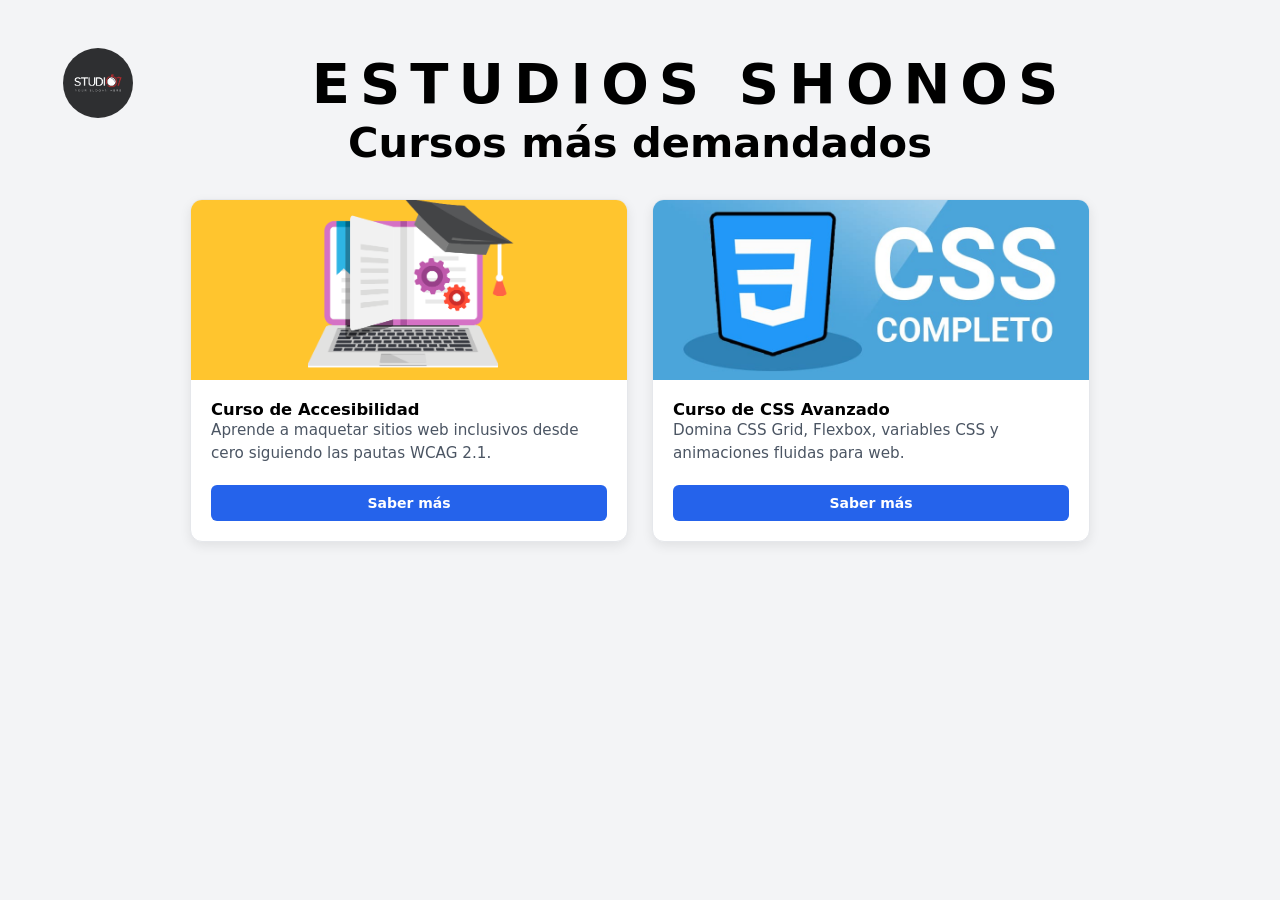
<file: UD2-accesibilidad/Bloque1/Ejercicio1.html>
<!doctype html>
<html lang="es">

<head>
  <meta charset="UTF-8" />
  <meta name="viewpoint" content="width=device-width, initial-scale=1.0" />
  <title>Ejercicio 1.1 - Sin Corregir</title>
  <link rel="stylesheet" href="style.css">
</head>

<body>
  <header class="header">
    <img src="./image/LogoEstudio.png" class="logo" alt="" />
    <h1>Estudios Shonos</h1>
  </header>

  <main>
    <section>
      <h2>Cursos más demandados</h2>

      <ul class="card-container">
        <li class="card">
          <img src="image/curso-web.jpg" alt="Estudiante trabajando con un lector de pantalla en un ordenador portátil">
          <div class="card-body">
            <h3>Curso de Accesibilidad</h3>
            <p>Aprende a maquetar sitios web inclusivos desde cero siguiendo las pautas WCAG 2.1.</p>
            <a href="curso-accesibilidad.html" class="btn-more">Saber más<span class="sr-only">
                sobre el curso de Accesibilidad
              </span>
            </a>
          </div>
        </li>

        <li class="card">
          <img src="image/curso-css.jpg" alt="Pantalla de código CSS mostrando estilos de interfaz">
          <div class="card-body">
            <h3>Curso de CSS Avanzado</h3>
            <p> Domina CSS Grid, Flexbox, variables CSS y animaciones fluidas para web.</p>
            <a href="#" class="btn-more">Saber más<span class="sr-only">
              sobre el curso de CSS avanzado
              </span></a>
          </div>
        </li>
      </ul>
    </section>
  </main>
</body>

</html>
</file>
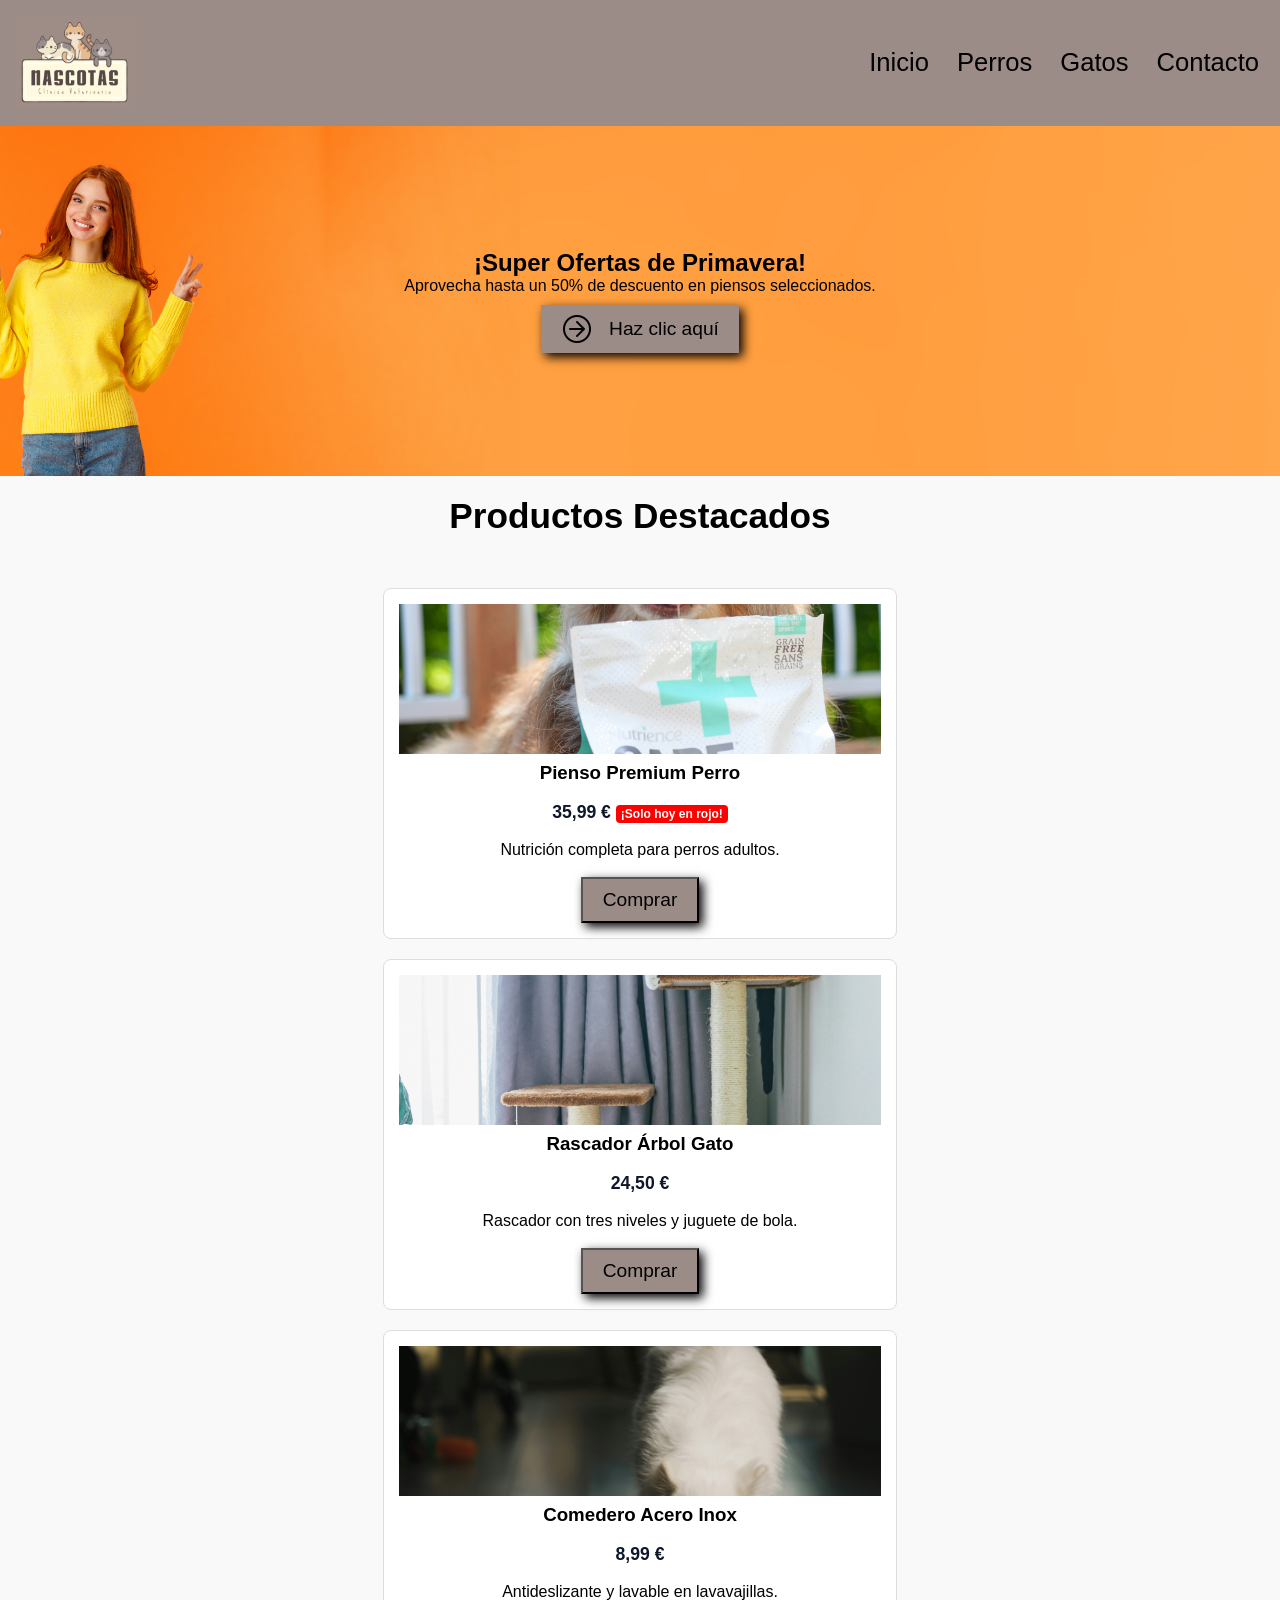
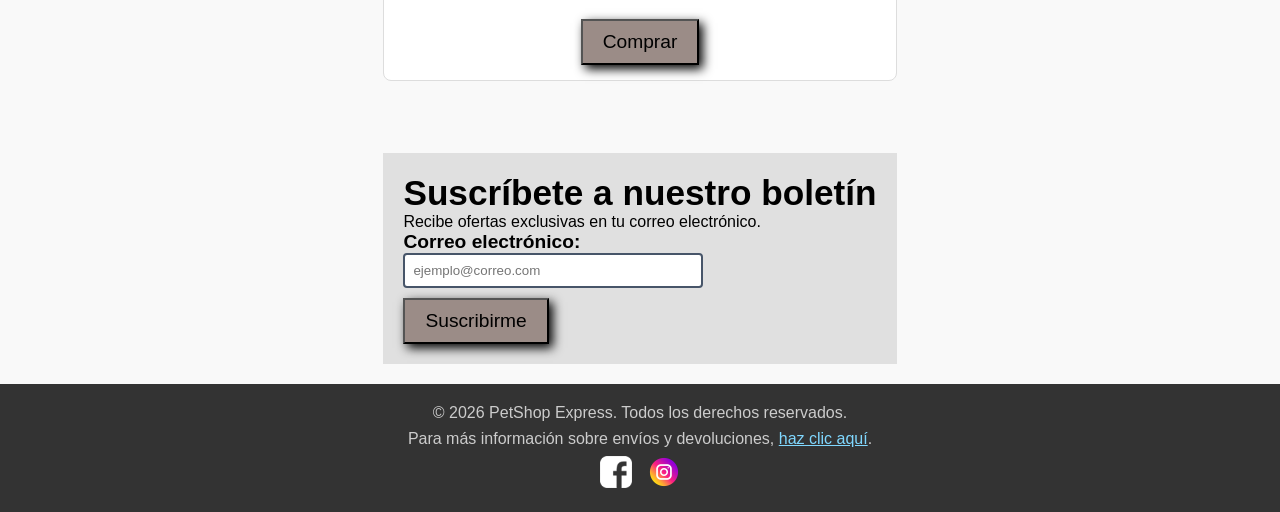
<file: UD2-accesibilidad/Bloque2/Ejercicio2.1.html>
<!doctype html>
<html lang="es">

<head>
  <meta charset="UTF-8" />
  <meta name="viewport" content="width=device-width, initial-scale=1.0" />
  <title>PetShop Express - Tu tienda de mascotas</title>
  <link rel="stylesheet" href="styles.css" />
</head>

<body>
  <!-- Enlace al contenido principal-->
  <a class="contenido-principal" href="#contenido-principal">
    Saltar al contenido principal
  </a>

  <!-- Encabezado de la página -->
  <header class="header">
    <div class="logo">
      <img src="./image/LogoMascotas.png" class="logo-img" alt="Logotipo de PetShop Express">
    </div>
    <nav class="nav">
      <ul>
        <li><a href="#">Inicio</a></li>
        <li><a href="#">Perros</a></li>
        <li><a href="#">Gatos</a></li>
        <li><a href="#">Contacto</a></li>
      </ul>
    </nav>
  </header>

  <!-- Banner principal / Hero -->
  <section class="hero">
    <h1>¡Super Ofertas de Primavera!</h1>
    <p>Aprovecha hasta un 50% de descuento en piensos seleccionados.</p>
    <a class="btn-buy" href='ofertas.html'">
      <img src=" ./image/flecha.png"> <span>Haz clic aquí</span>
    </a>
  </section>

  <!-- Contenido principal -->
  <main class="main-content">
    <h2>Productos Destacados</h2>

    <ul class="product-grid">
      <!-- Producto 1 -->
      <li class="card">
        <img class="card-img" src="./image/pienso-perro.jpg"
          alt="Imagen de un saco de pienso de color verde de 15kg sabor pollo">
        <h3>Pienso Premium Perro</h3>
        <p class="price">
          35,99 € <span class="badge-promo">¡Solo hoy en rojo!</span>
        </p>
        <p>Nutrición completa para perros adultos.</p>
        <button type="button" class="btn-buy" onclick="comprar(1)">Comprar</button>
      </li>

      <!-- Producto 2 -->
      <li class="card">
        <img class="card-img" src="./image/rarcador_gato.jpg" alt="Rascador para gatos con tres niveles y juguete bola">
        <h3>Rascador Árbol Gato</h3>
        <p class="price">24,50 €</p>
        <p>Rascador con tres niveles y juguete de bola.</p>
        <button type="button" class="btn-buy" onclick="comprar(2)">Comprar</button>
      </li>

      <!-- Producto 3 -->
      <li class="card">
        <img class="card-img" src="./image/comedero.jpg" alt="Comedero de acero inoxidable antideslizante" />
        <h3>Comedero Acero Inox</h3>
        <p class="price">8,99 €</p>
        <p>Antideslizante y lavable en lavavajillas.</p>
        <button type="button" class="btn-buy" onclick="comprar(3)">Comprar</button>
      </li>
    </ul>

    <!-- Sección Newsletter -->
    <section class="newsletter-section">
      <h2>Suscríbete a nuestro boletín</h2>
      <p>Recibe ofertas exclusivas en tu correo electrónico.</p>

      <form id="newsForm">
        <label for="emailInput">Correo electrónico:</label>
        <input type="email" id="emailInput" name="email" placeholder="ejemplo@correo.com" autocomplete="email" required
          aria-required="true" aria-describedby="emailError">
        <p class="error-text" id="emailError" role="alert" hidden></p>
        <button type="button" class="btn-buy">Suscribirme</button>
      </form>
    </section>
  </main>

  <!-- Pie de página -->
  <footer class="footer">
    <p>&copy; 2026 PetShop Express. Todos los derechos reservados.</p>
    <p>
      Para más información sobre envíos y devoluciones,
      <a href="politica.html">haz clic aquí</a>.
    </p>
    <ul class="redes">
      <li>
        <a href="" class="icono">
          <img src="./image/facebook.png">
        </a>
      </li>
      <li>
        <a href="" class="icono">
          <img src="./image/instagram.png">
        </a>
      </li>
    </ul>
  </footer>
</body>

</html>
</file>
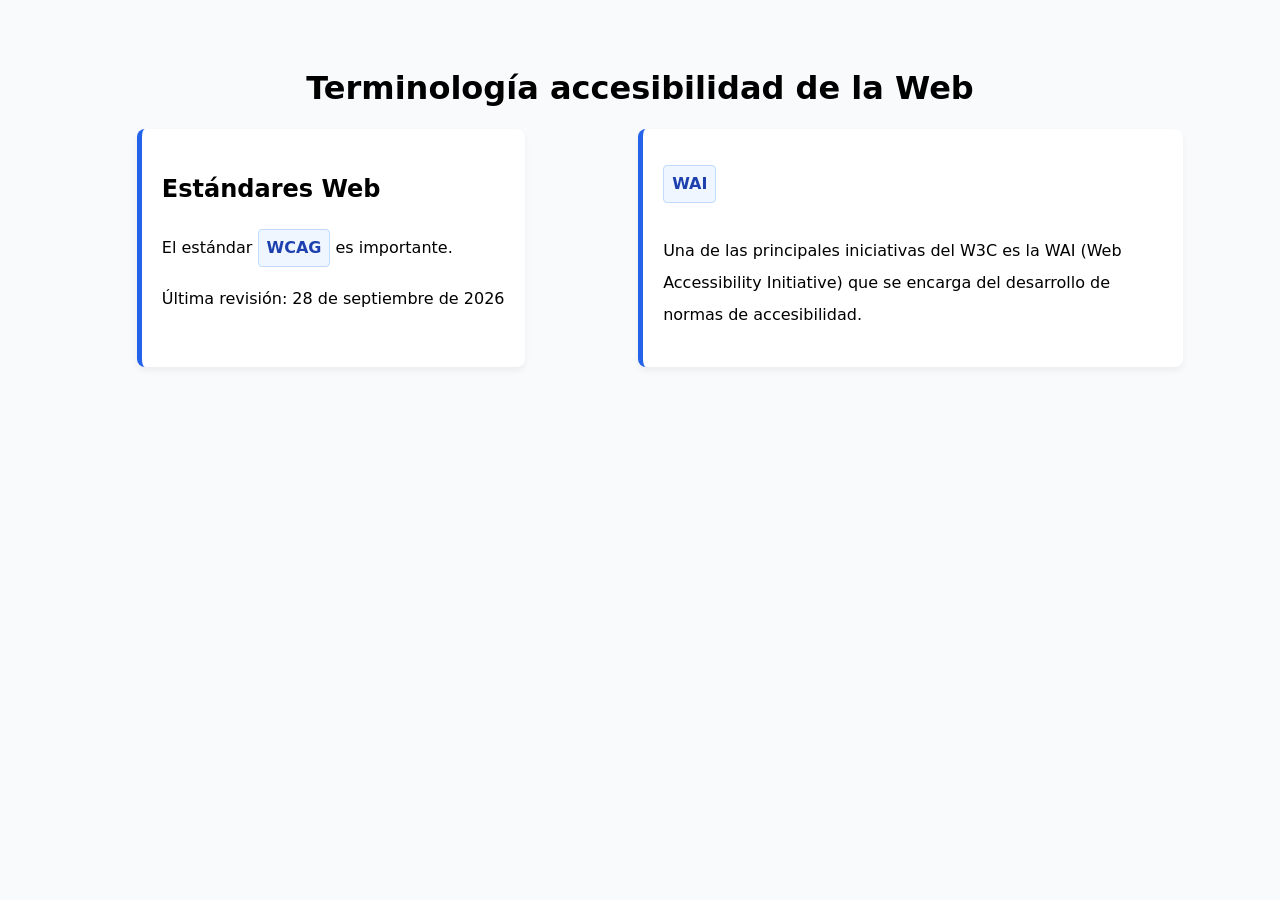
<file: UD2-accesibilidad/Bloque3/ejercicio3.html>
<!DOCTYPE html>
<html lang="es">
<head>
  <meta charset="UTF-8">
  <title>Ejercicio 3 - Siglas y Fechas Accesibles</title>
  <link rel="stylesheet" href="styles.css">
</head>

<body>
  <h1>Terminología accesibilidad de la Web</h1>
  <section>
    <ul class="cards">
      <li class="card">
        <p style="font-size: 1.5rem;font-weight: bold;">Estándares Web</p>
        <!-- FALLO: El lector de pantalla intentará leer "WCAG" como una sola palabra impronunciable -->
        <p>El estándar <span class="badge-sigla"><span aria-hidden="true">WCAG</span>
          <span class="sr-only">W C A G</span></span> es importante.</p>
        <!-- FALLO: El lector leerá "28 barra 09 barra 2026" en lugar de pronunciar la fecha de forma fluida -->
        <p>Última revisión: <time datetime="2026-09-28">28 de septiembre de 2026</time></p>
      </li>
      <li class="card">
        <p class="badge-sigla">WAI</p>
        <p>Una de las principales iniciativas del W3C es la WAI (Web Accessibility Initiative) que se encarga del
          desarrollo de
          normas de accesibilidad.
        </p>
      </li>
    </ul>
  </section>
</body>

</html>
</file>
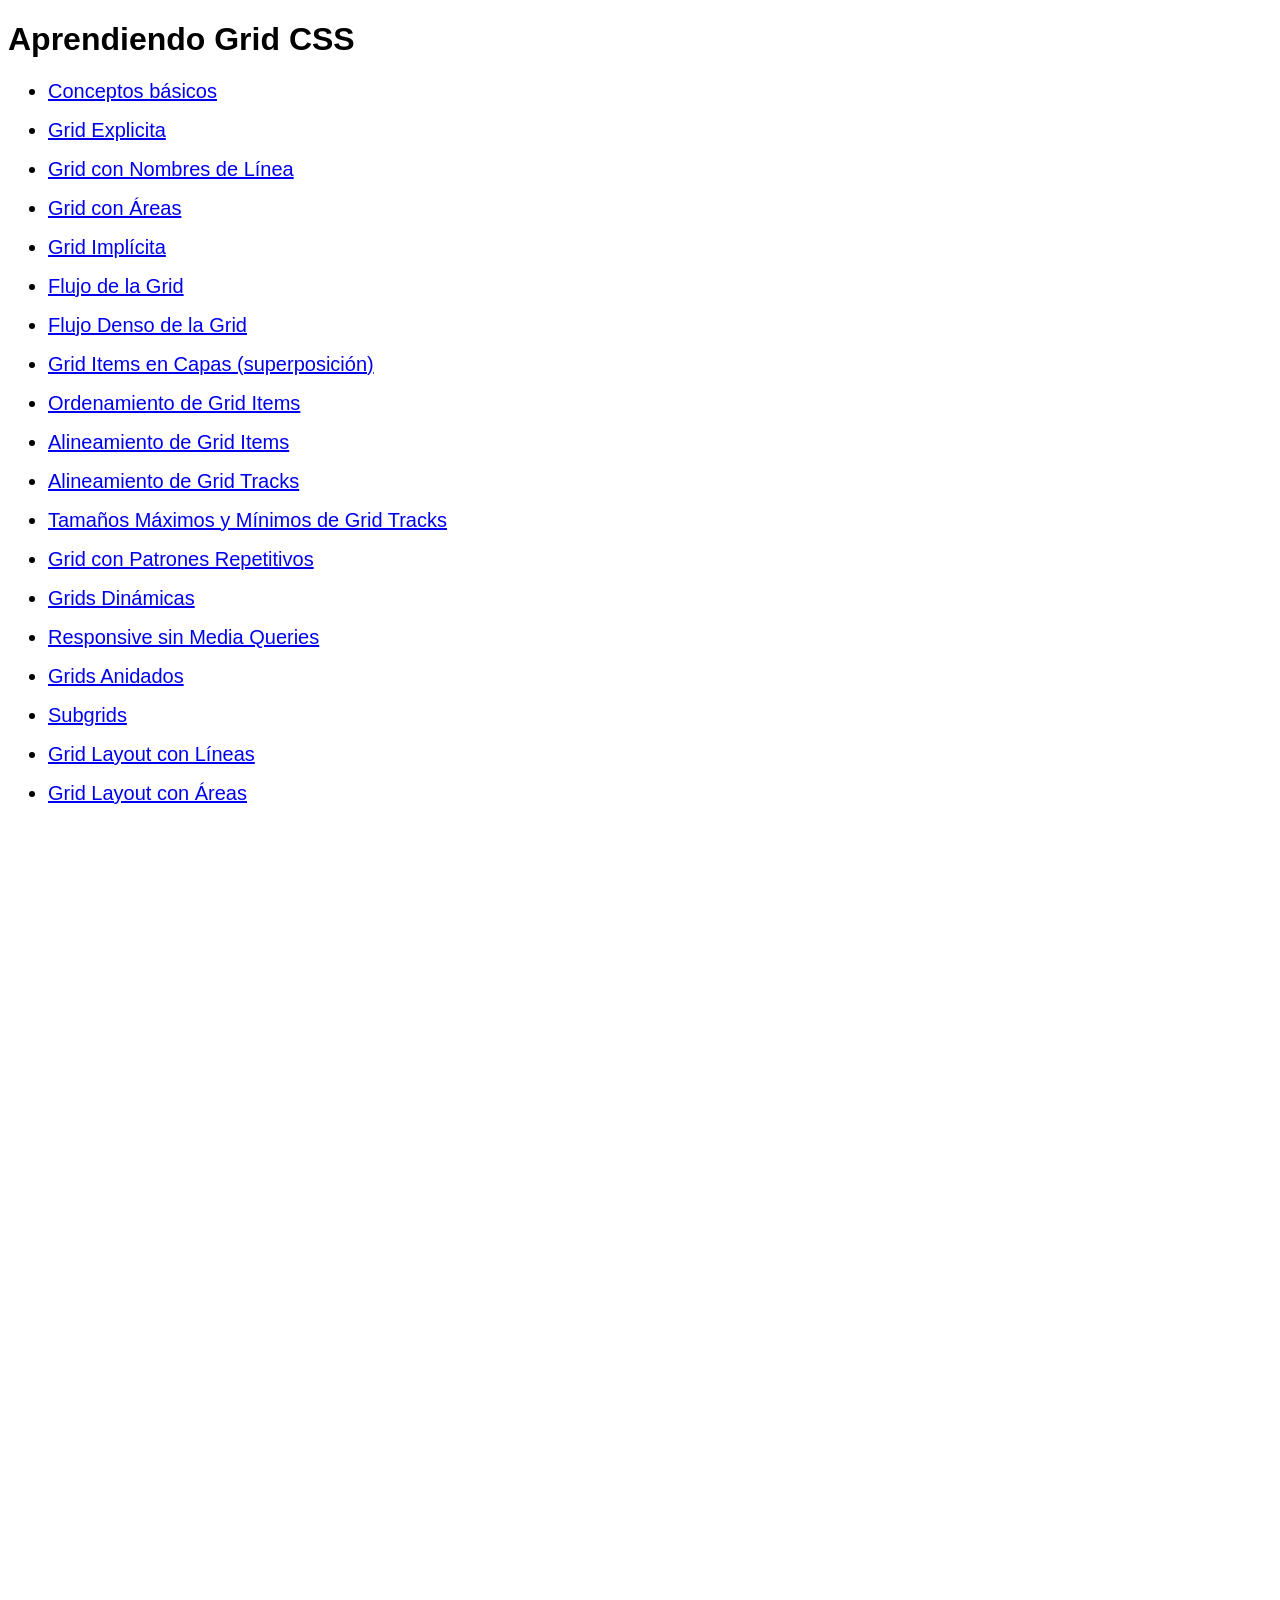
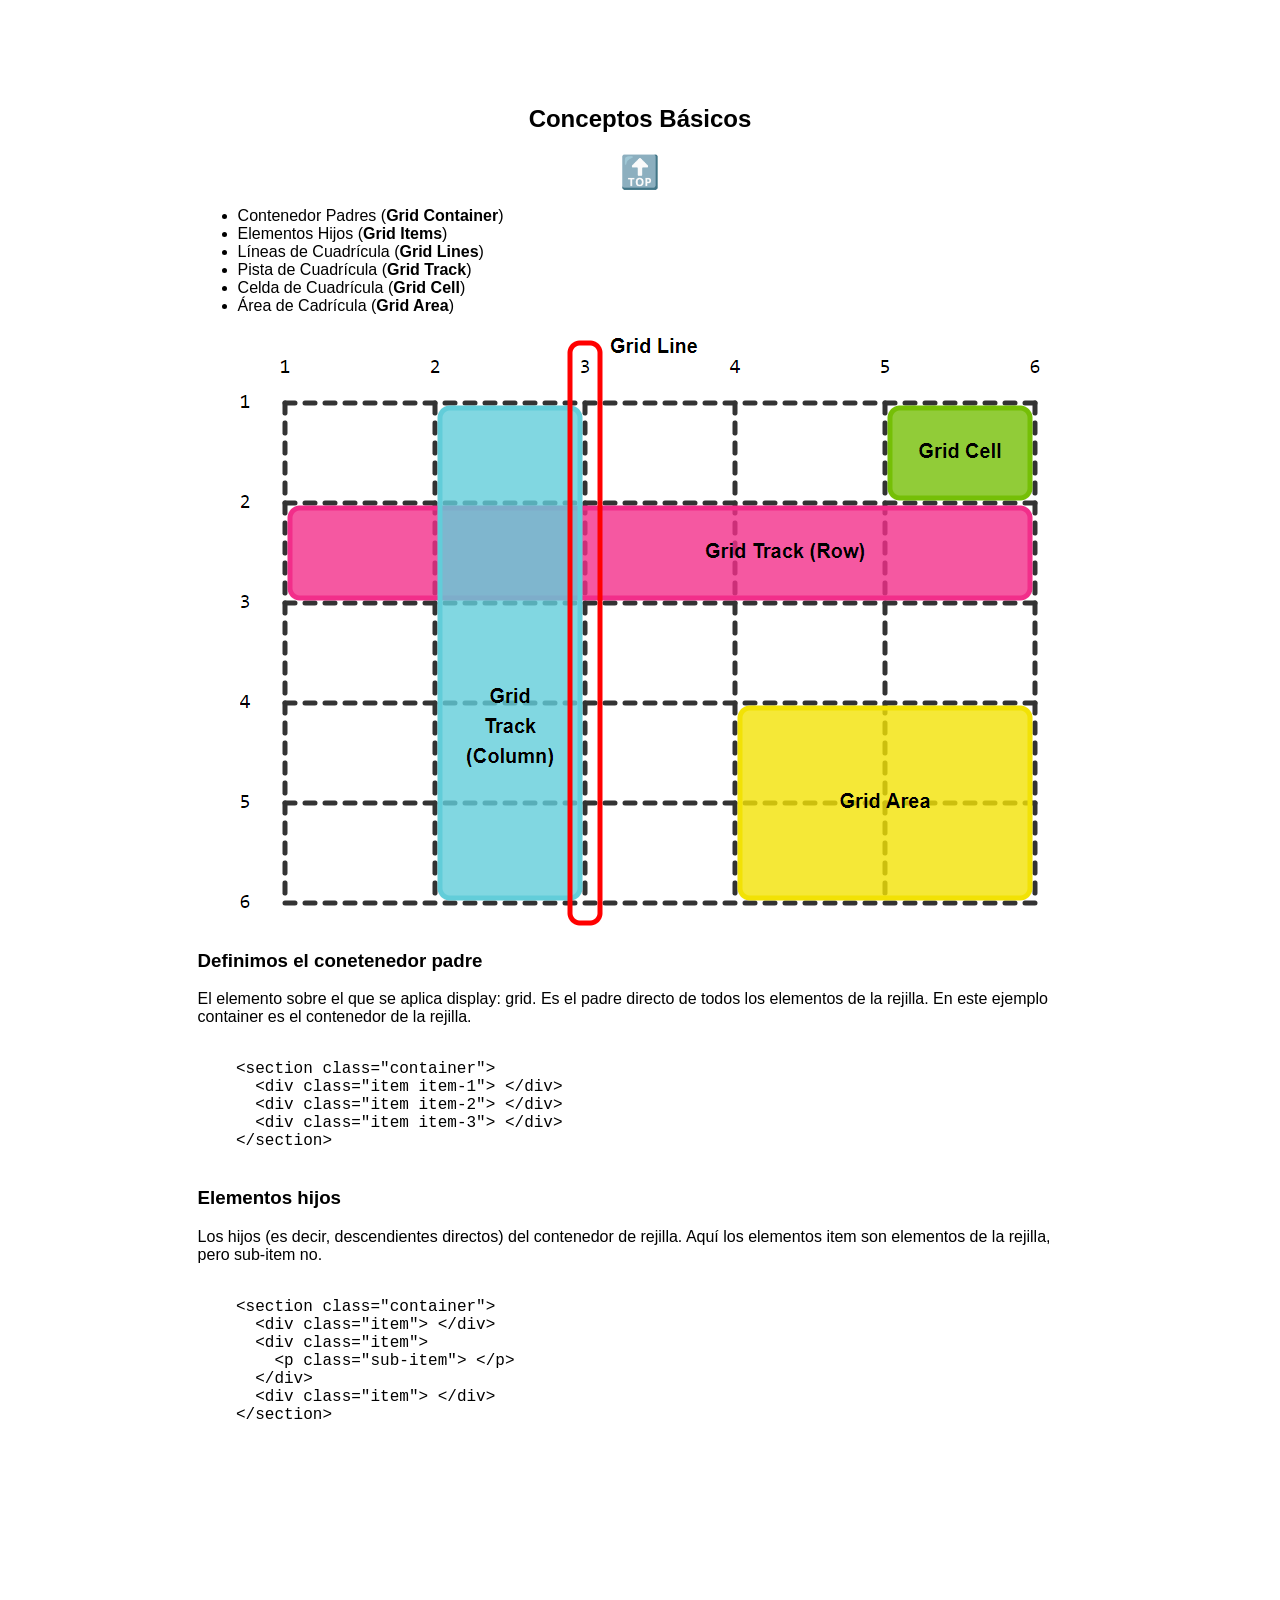
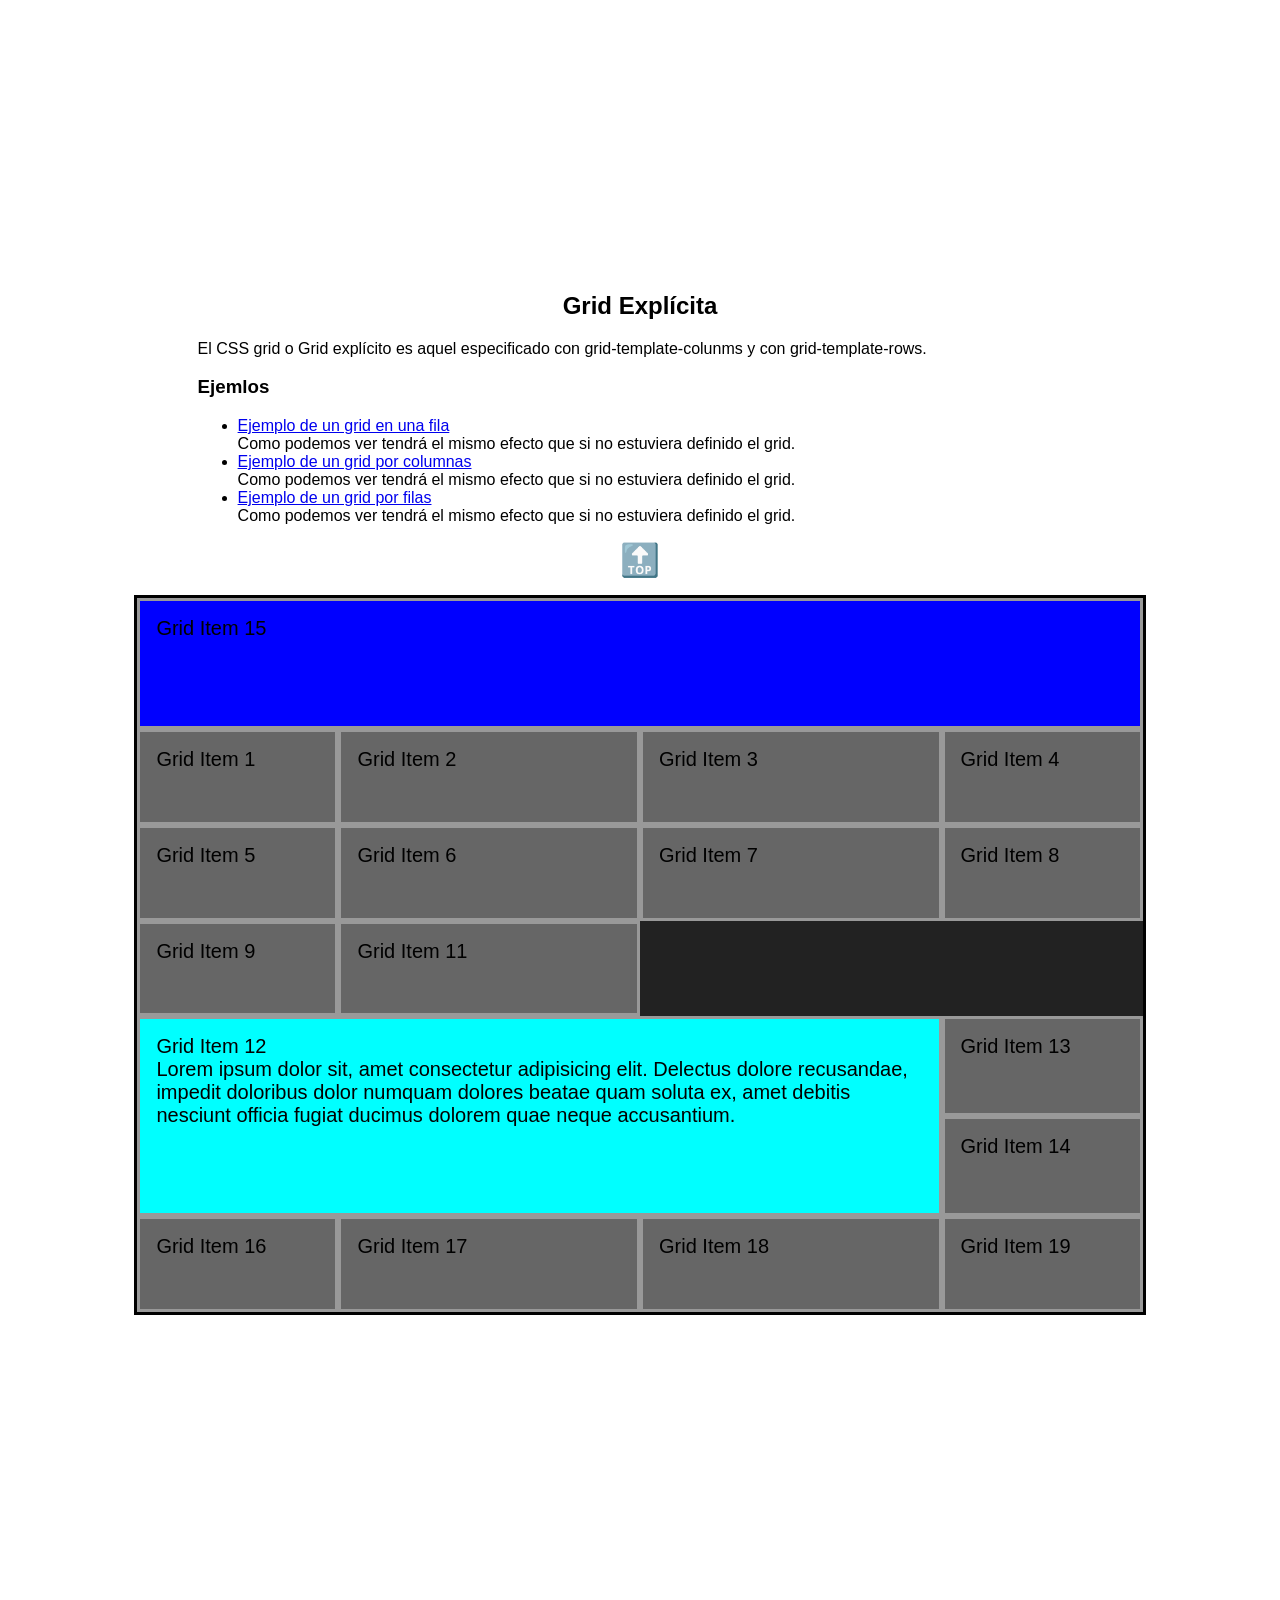
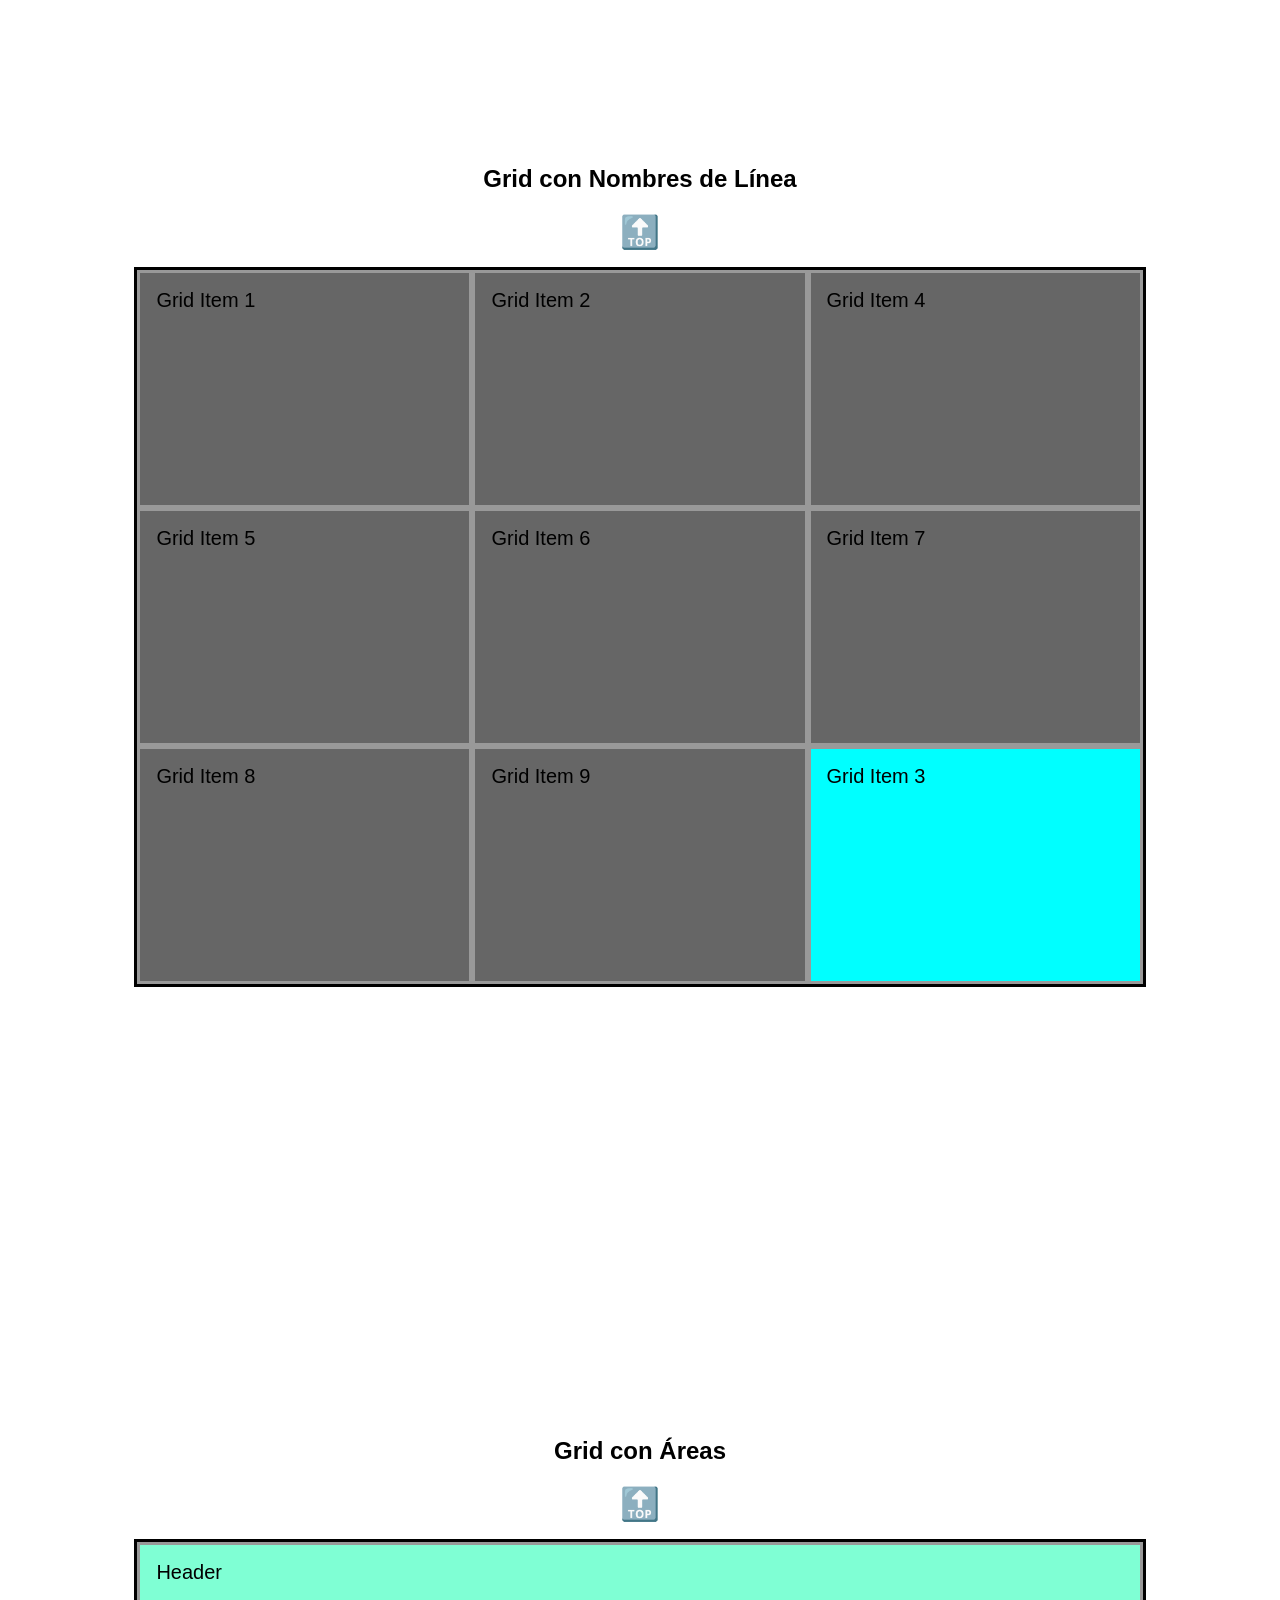
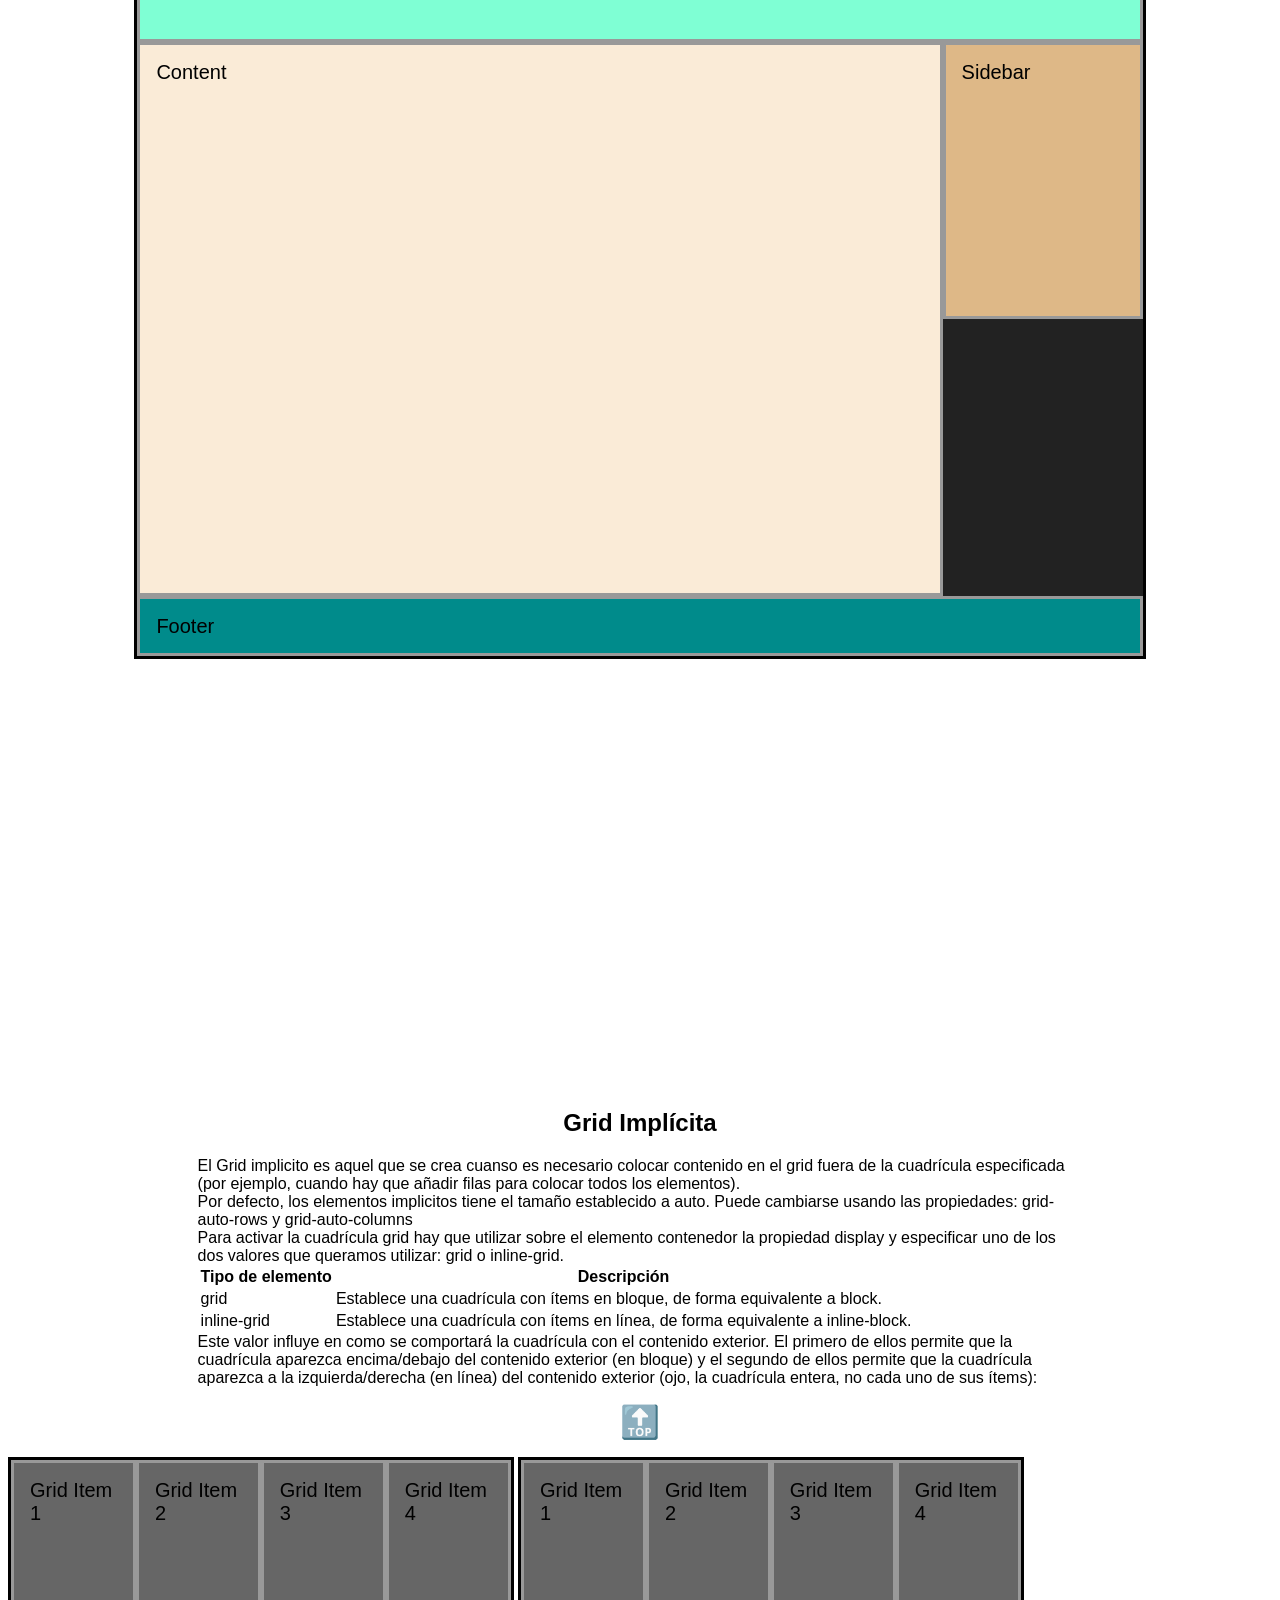
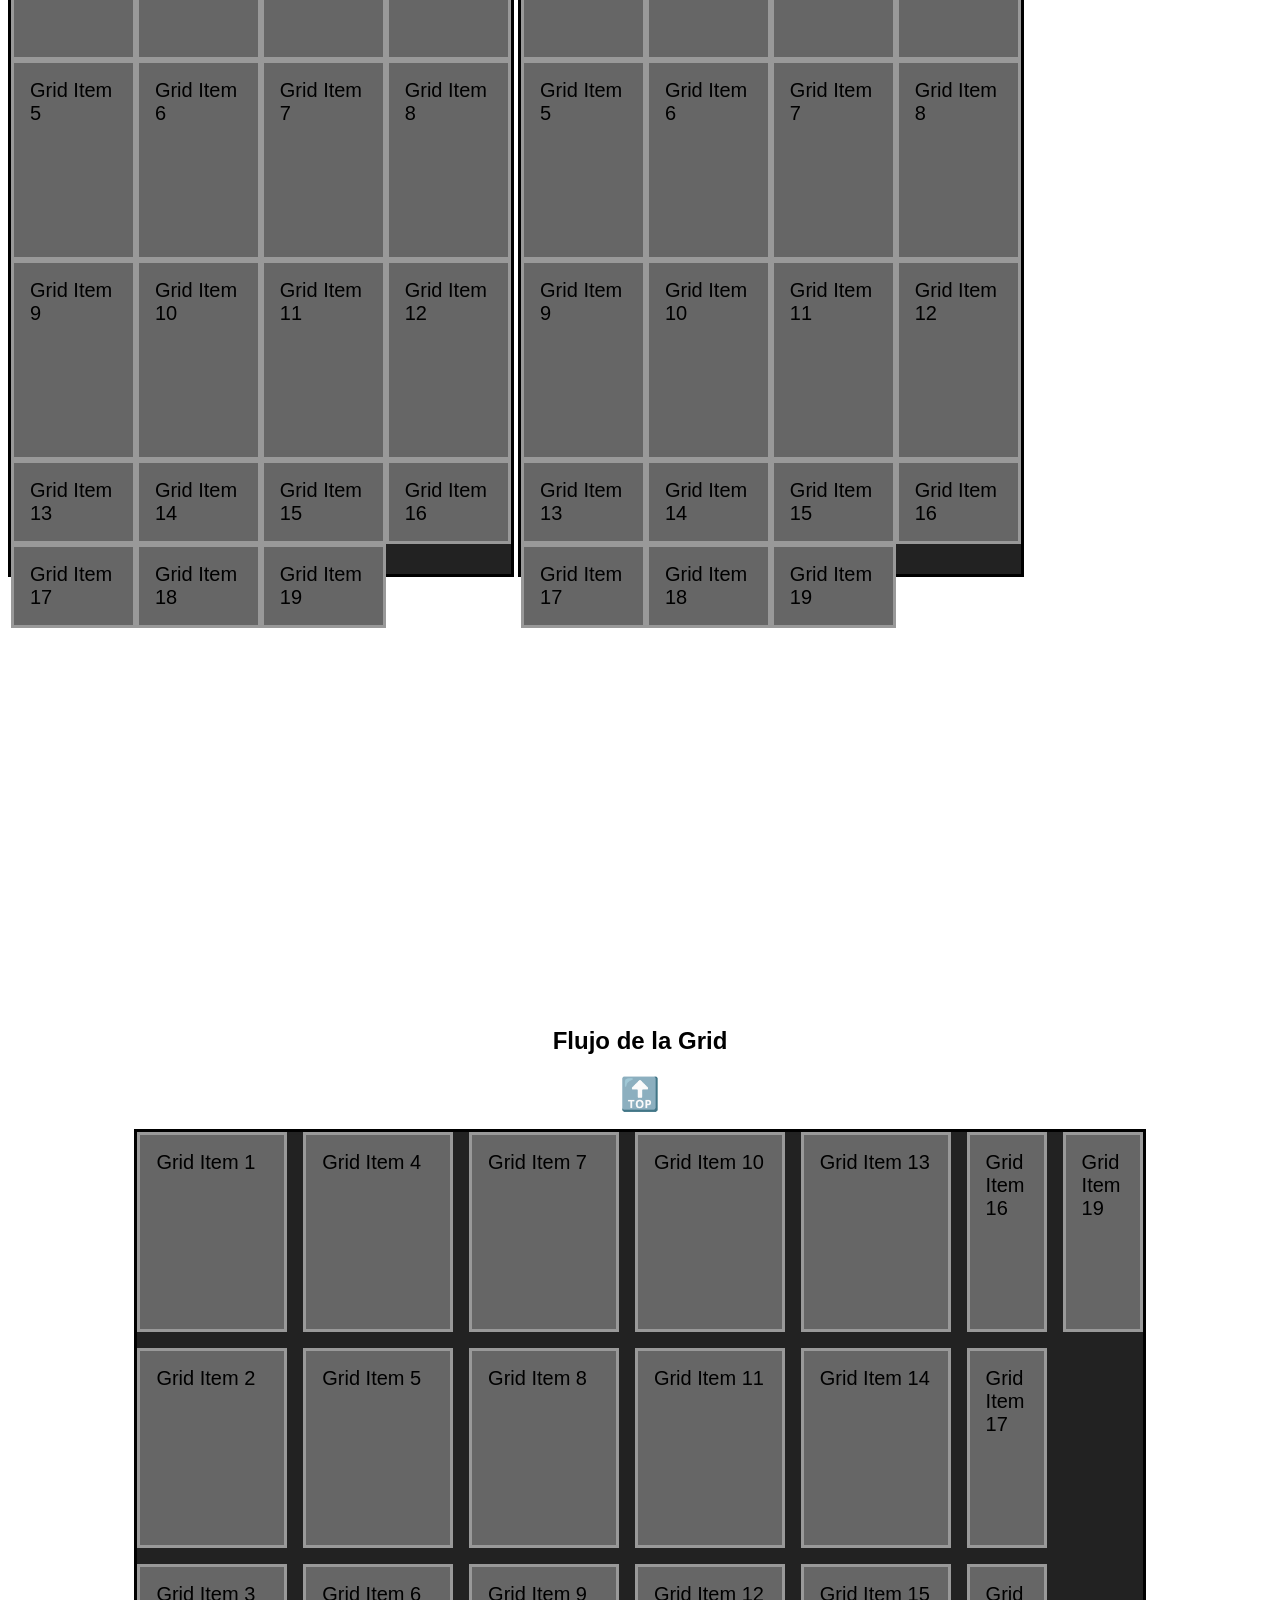
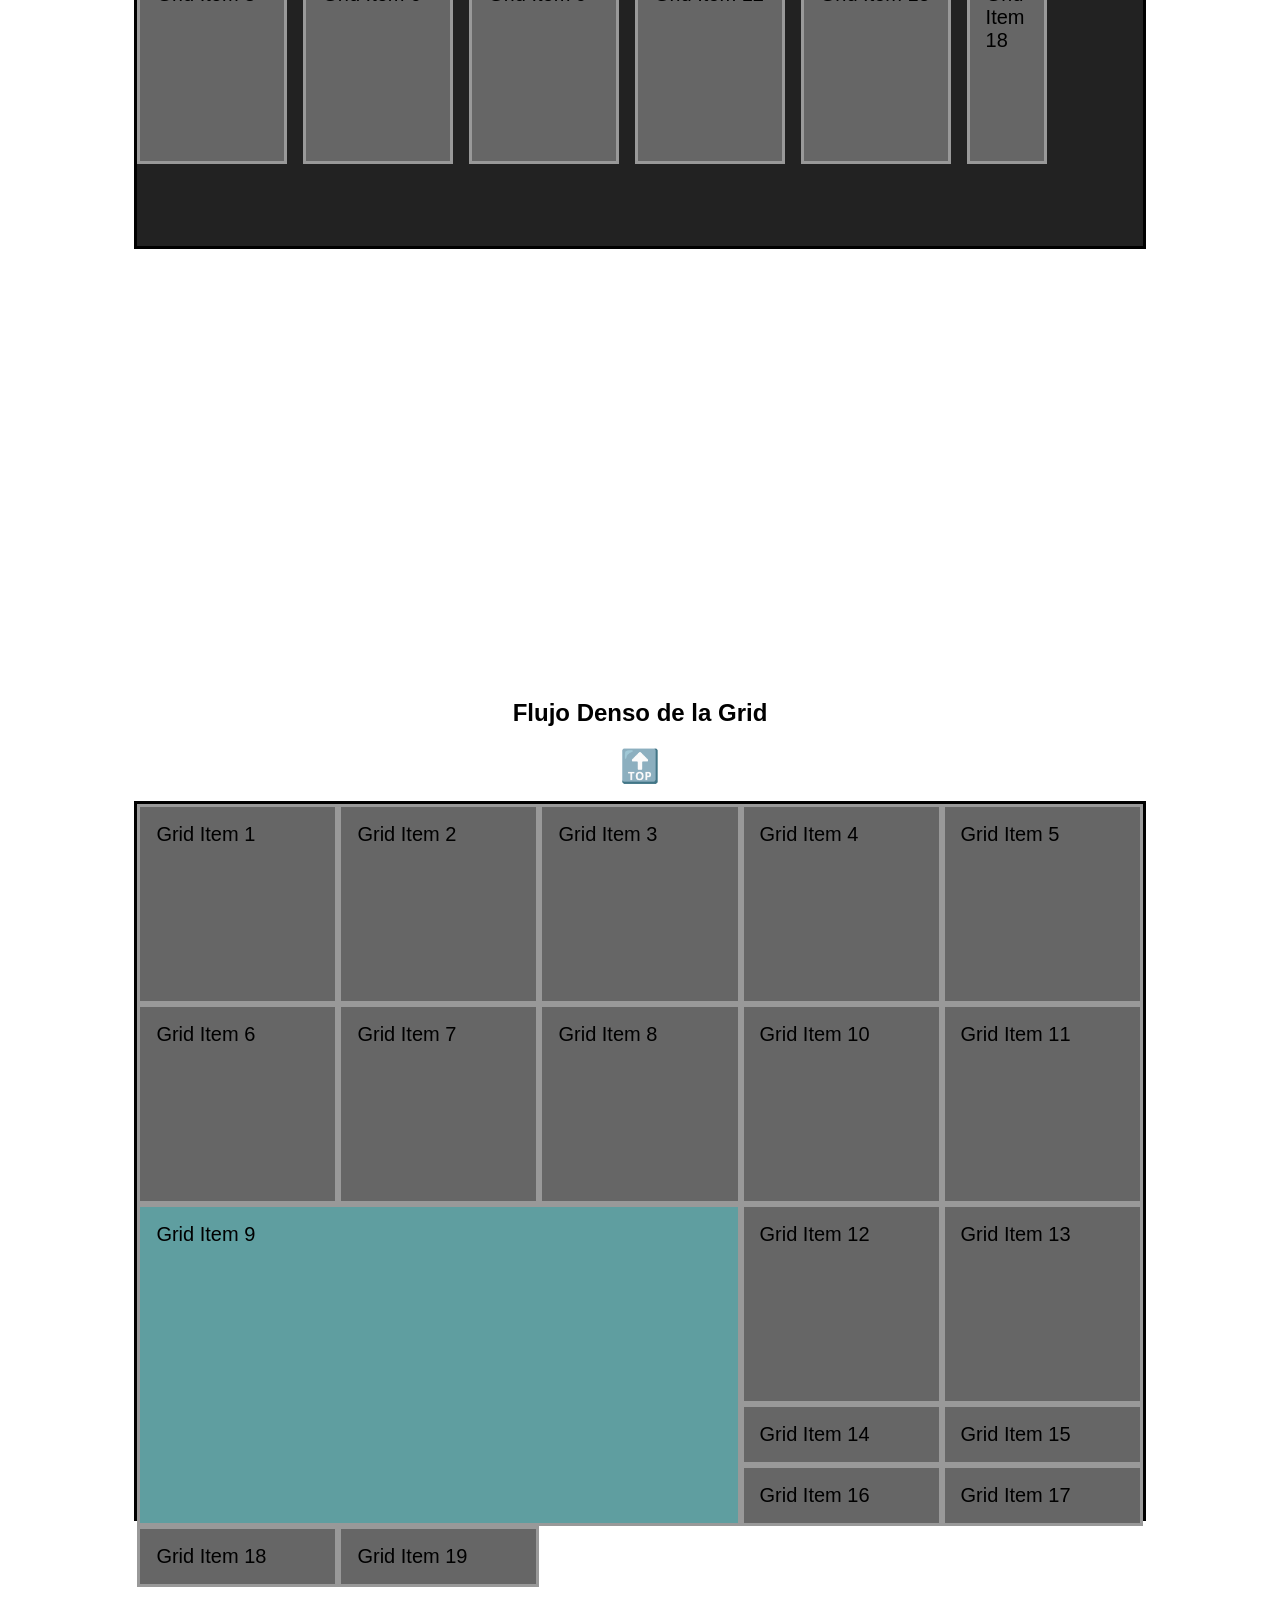
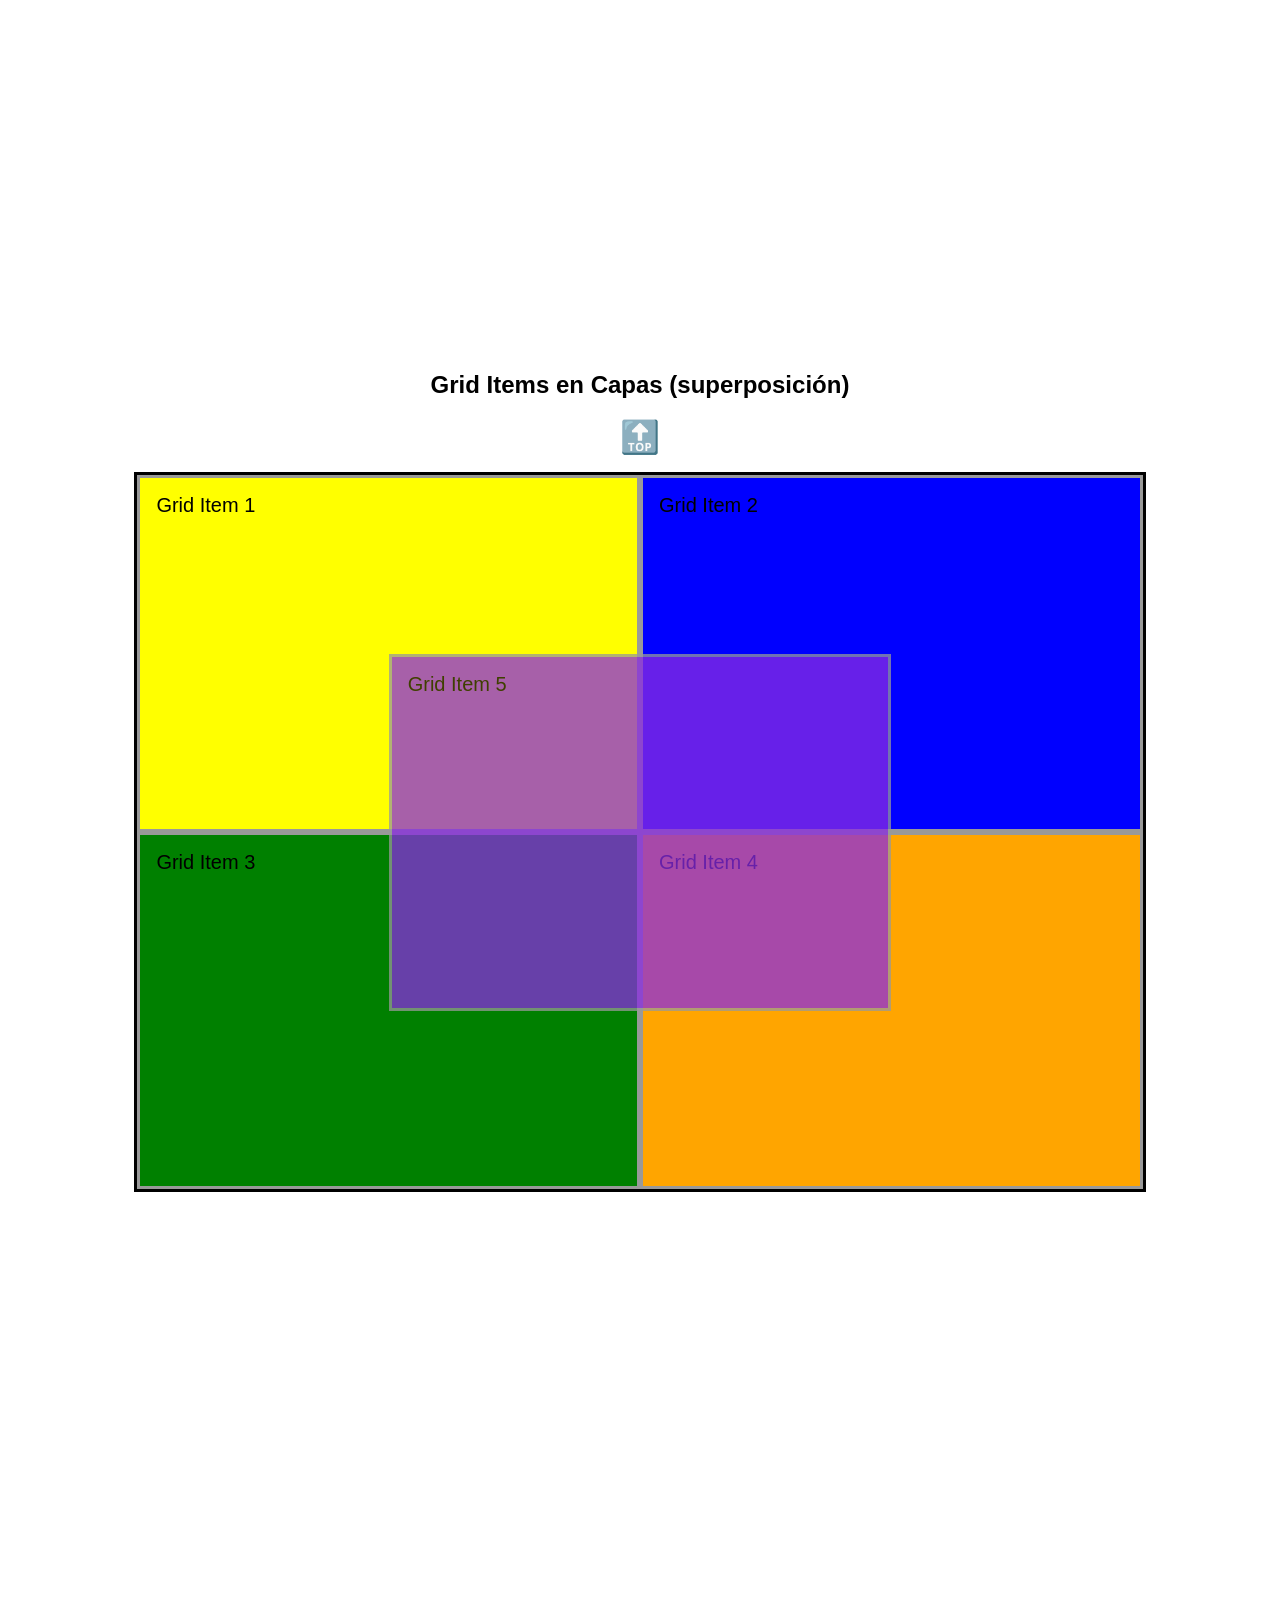
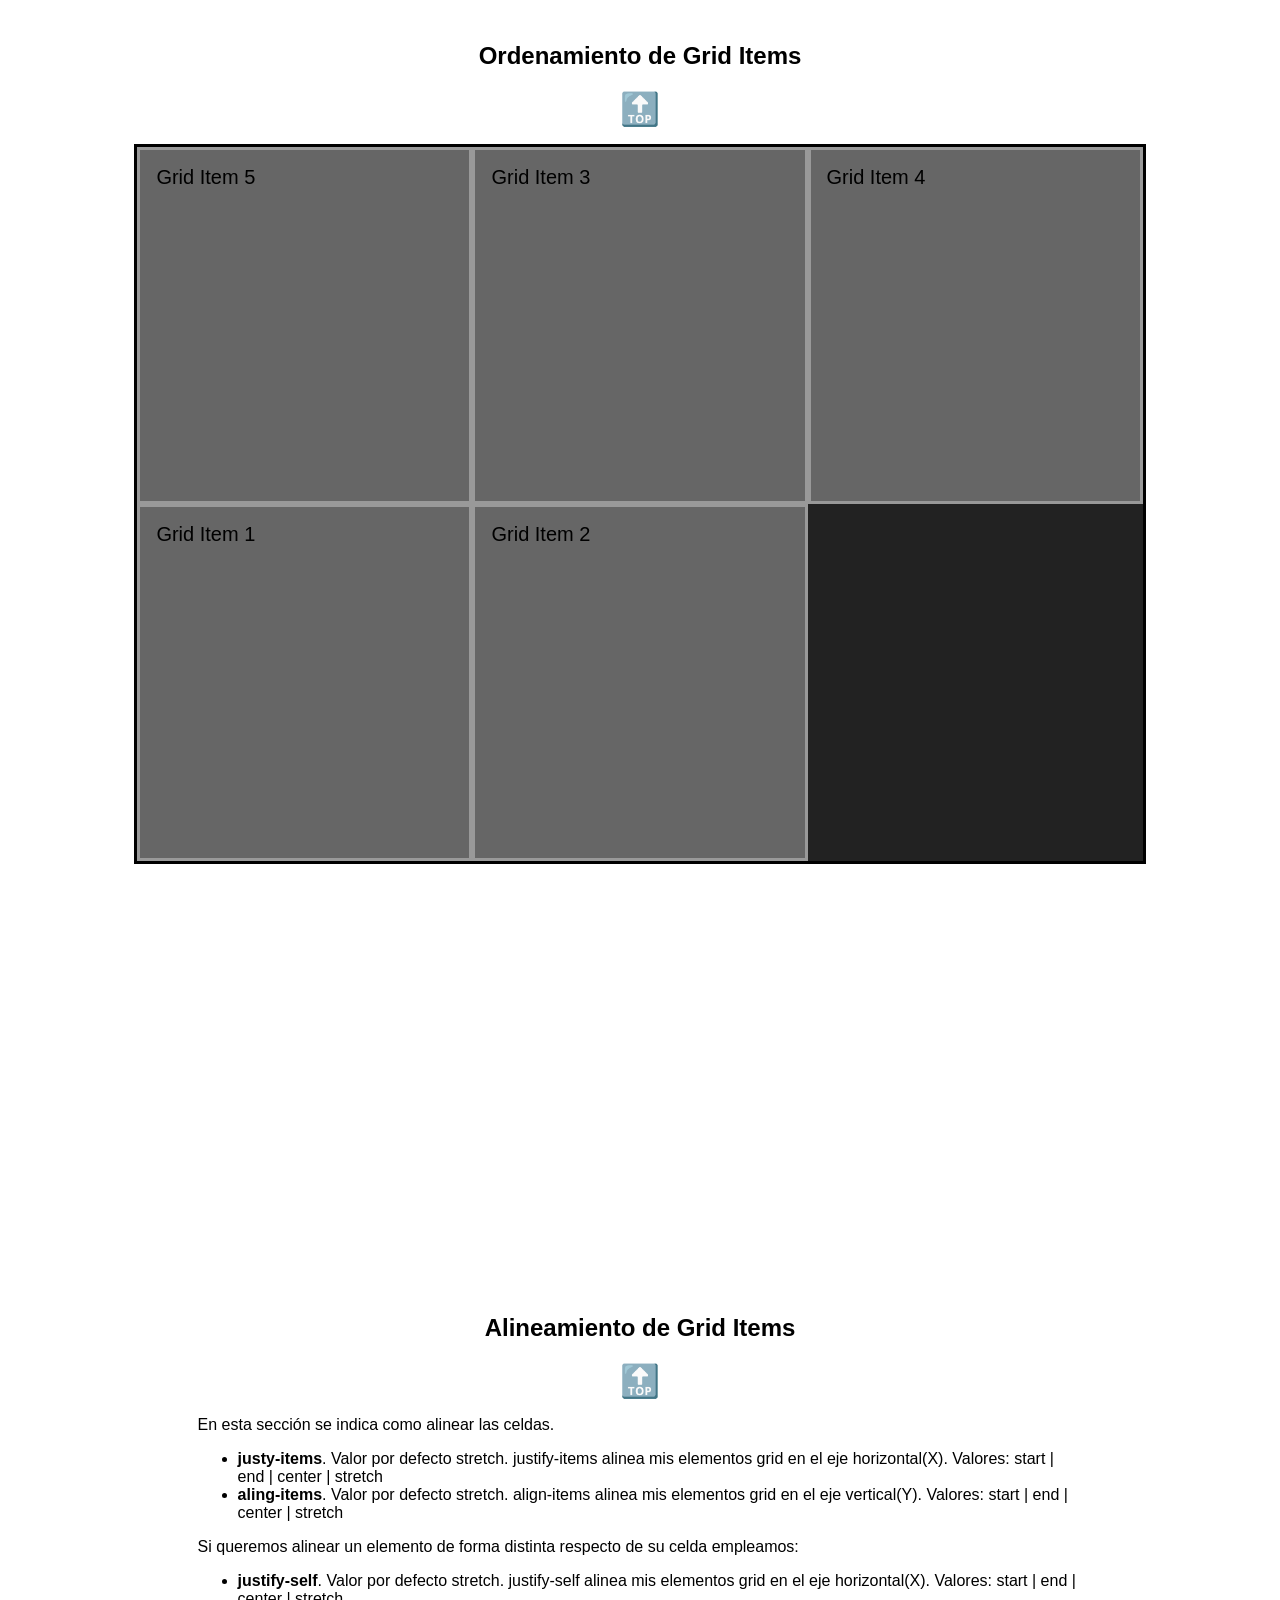
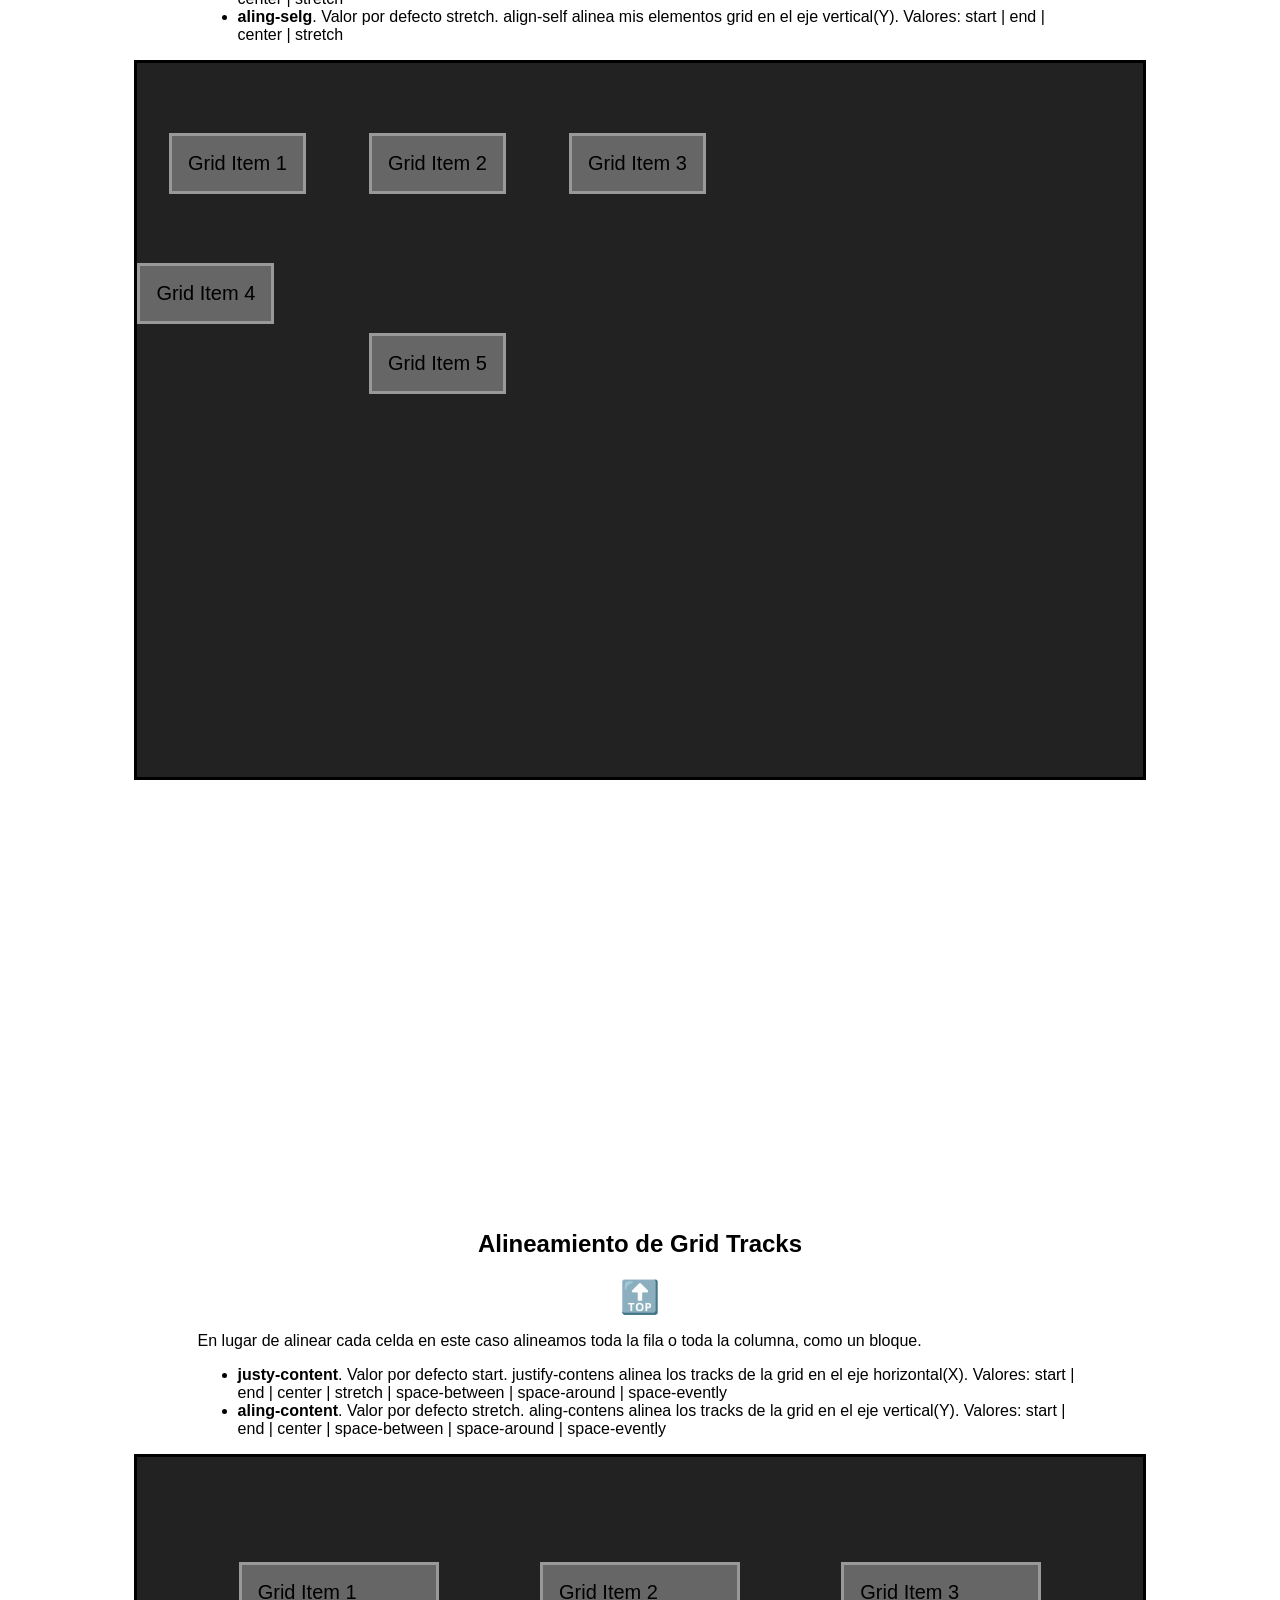
<file: UD4-Hojas de estilos/Explicación-Grid/grid.html>
<!DOCTYPE html>
<html lang="es">

<head>
  <meta charset="UTF-8">
  <meta name="viewport" content="width=device-width, initial-scale=1.0">
  <title>Aprendiendo Grid CSS</title>
  <link rel="stylesheet" href="./src/css/grid.css">

</head>

<body>
  <h1 id="top">Aprendiendo Grid CSS</h1>
  <ul class="menu">
    <li><a href="#grid-terms">Conceptos básicos</a></li>
    <li><a href="#grid-explicit">Grid Explicita</a></li>
    <li><a href="#grid-line-names">Grid con Nombres de Línea</a></li>
    <li><a href="#grid-areas">Grid con Áreas</a></li>
    <li><a href="#grid-implicit">Grid Implícita</a></li>
    <li><a href="#grid-flow">Flujo de la Grid</a></li>
    <li><a href="#grid-flow-dense">Flujo Denso de la Grid</a></li>
    <li><a href="#grid-layer">Grid Items en Capas (superposición)</a></li>
    <li><a href="#grid-order">Ordenamiento de Grid Items</a></li>
    <li><a href="#grid-align">Alineamiento de Grid Items</a></li>
    <li><a href="#grid-align-tracks">Alineamiento de Grid Tracks</a></li>
    <li><a href="#grid-min-max">Tamaños Máximos y Mínimos de Grid Tracks</a></li>
    <li><a href="#grid-repeat">Grid con Patrones Repetitivos</a></li>
    <li><a href="#grid-dynamics">Grids Dinámicas</a></li>
    <li><a href="#grid-responsive">Responsive sin Media Queries</a></li>
    <li><a href="#grid-nested">Grids Anidados</a></li>
    <li><a href="#subgrid">Subgrids</a></li>
    <li><a href="grid_layout.html">Grid Layout con Líneas</a></li>
    <li><a href="grid_layout_areas.html">Grid Layout con Áreas</a></li>
  </ul>
  <h2 id="grid-terms">Conceptos Básicos</h2>
  <a href="#top">🔝</a>
  <section>
    <ul>
      <li>Contenedor Padres (<strong>Grid Container</strong>)</li>
      <li>Elementos Hijos (<strong>Grid Items</strong>)</li>
      <li>Líneas de Cuadrícula (<strong>Grid Lines</strong>)</li>
      <li>Pista de Cuadrícula (<strong>Grid Track</strong>)</li>
      <li>Celda de Cuadrícula (<strong>Grid Cell</strong>)</li>
      <li>Área de Cadrícula (<strong>Grid Area</strong>)</li>
    </ul>
  </section>
  <img src="./src/images/grid-conceptos.png" alt="Conceptos Básicos">
  <section>
    <h3>Definimos el conetenedor padre</h3>
    <p>El elemento sobre el que se aplica display: grid. Es el padre directo de todos los elementos de la rejilla.
      En
      este ejemplo container es el contenedor de la rejilla.</p>
    <pre><code>
    <span class="token punctuation">&lt;</span>section</span> <span class="token attr-name">class</span><span class="token attr-value"><span class="token punctuation">=</span><span class="token punctuation">"</span>container<span class="token punctuation">"</span></span><span class="token punctuation">&gt;</span></span>
      <span class="token tag"><span class="token tag"><span class="token punctuation">&lt;</span>div</span> <span class="token attr-name">class</span><span class="token attr-value"><span class="token punctuation">=</span><span class="token punctuation">"</span>item item-1<span class="token punctuation">"</span></span><span class="token punctuation">&gt;</span></span> <span class="token tag"><span class="token tag"><span class="token punctuation">&lt;/</span>div</span><span class="token punctuation">&gt;</span></span>
      <span class="token tag"><span class="token tag"><span class="token punctuation">&lt;</span>div</span> <span class="token attr-name">class</span><span class="token attr-value"><span class="token punctuation">=</span><span class="token punctuation">"</span>item item-2<span class="token punctuation">"</span></span><span class="token punctuation">&gt;</span></span> <span class="token tag"><span class="token tag"><span class="token punctuation">&lt;/</span>div</span><span class="token punctuation">&gt;</span></span>
      <span class="token tag"><span class="token tag"><span class="token punctuation">&lt;</span>div</span> <span class="token attr-name">class</span><span class="token attr-value"><span class="token punctuation">=</span><span class="token punctuation">"</span>item item-3<span class="token punctuation">"</span></span><span class="token punctuation">&gt;</span></span> <span class="token tag"><span class="token tag"><span class="token punctuation">&lt;/</span>div</span><span class="token punctuation">&gt;</span></span>
    <span class="token tag"><span class="token tag"><span class="token punctuation">&lt;/</span>section</span><span class="token punctuation">&gt;</span>
    </code></pre>
  </section>
  <section>
    <h3>Elementos hijos</h3>
    <p>Los hijos (es decir, descendientes directos) del contenedor de rejilla. Aquí los elementos item son elementos
      de
      la rejilla, pero sub-item no.
    </p>
    <pre><code>
    <span class="token tag"><span class="token punctuation">&lt;</span>section</span> <span class="token attr-name">class</span><span class="token attr-value"><span class="token punctuation">=</span><span class="token punctuation">"</span>container<span class="token punctuation">"</span></span><span class="token punctuation">&gt;</span></span>
      <span class="token tag"><span class="token tag"><span class="token punctuation">&lt;</span>div</span> <span class="token attr-name">class</span><span class="token attr-value"><span class="token punctuation">=</span><span class="token punctuation">"</span>item<span class="token punctuation">"</span></span><span class="token punctuation">&gt;</span></span> <span class="token tag"><span class="token tag"><span class="token punctuation">&lt;/</span>div</span><span class="token punctuation">&gt;</span></span>
      <span class="token tag"><span class="token tag"><span class="token punctuation">&lt;</span>div</span> <span class="token attr-name">class</span><span class="token attr-value"><span class="token punctuation">=</span><span class="token punctuation">"</span>item<span class="token punctuation">"</span></span><span class="token punctuation">&gt;</span></span>
        <span class="token tag"><span class="token tag"><span class="token punctuation">&lt;</span>p</span> <span class="token attr-name">class</span><span class="token attr-value"><span class="token punctuation">=</span><span class="token punctuation">"</span>sub-item<span class="token punctuation">"</span></span><span class="token punctuation">&gt;</span></span> <span class="token tag"><span class="token tag"><span class="token punctuation">&lt;/</span>p</span><span class="token punctuation">&gt;</span></span>
      <span class="token tag"><span class="token tag"><span class="token punctuation">&lt;/</span>div</span><span class="token punctuation">&gt;</span></span>
      <span class="token tag"><span class="token tag"><span class="token punctuation">&lt;</span>div</span> <span class="token attr-name">class</span><span class="token attr-value"><span class="token punctuation">=</span><span class="token punctuation">"</span>item<span class="token punctuation">"</span></span><span class="token punctuation">&gt;</span></span> <span class="token tag"><span class="token tag"><span class="token punctuation">&lt;/</span>div</span><span class="token punctuation">&gt;</span></span>
    <span class="token tag"><span class="token tag"><span class="token punctuation">&lt;/</span>section</span><span class="token punctuation">&gt;</span></span></code>
  </code></pre>
  </section>

  <h2 id="grid-explicit">Grid Explícita</h2>
  <section>
    <p>El CSS grid o Grid explícito es aquel especificado con grid-template-colunms y con grid-template-rows.</p>
    <h3>Ejemlos</h3>
    <ul>
      <li><a href="Ejemplos/ejemplo1.html" target="_blank">Ejemplo de un grid en una fila</a>
        <p>Como podemos ver tendrá el mismo efecto que si no estuviera definido el grid.</p>
      </li>
      <li><a href="Ejemplos/ejemplo2.html" target="_blank">Ejemplo de un grid por columnas</a>
        <p>Como podemos ver tendrá el mismo efecto que si no estuviera definido el grid.</p>
      </li>
      <li><a href="Ejemplos/ejemplo3.html" target="_blank">Ejemplo de un grid por filas</a>
        <p>Como podemos ver tendrá el mismo efecto que si no estuviera definido el grid.</p>
      </li>
      </li>
    </ul>

  </section>
  <a href="#top">🔝</a>
  <section class="container grid-explicit">
    <article class="item">
      <p>Grid Item 1</p>
    </article>
    <article class="item">
      <p>Grid Item 2</p>
    </article>
    <article class="item">
      <p>Grid Item 3</p>
    </article>
    <article class="item">
      <p>Grid Item 4</p>
    </article>
    <article class="item">
      <p>Grid Item 5</p>
    </article>
    <article class="item">
      <p>Grid Item 6</p>
    </article>
    <article class="item">
      <p>Grid Item 7</p>
    </article>
    <article class="item">
      <p>Grid Item 8</p>
    </article>
    <article class="item">
      <p>Grid Item 9</p>
    </article>
    <article class="item">
      <p>Grid Item 10</p>
    </article>
    <article class="item">
      <p>Grid Item 11</p>
    </article>
    <article class="item">
      <p>Grid Item 12</p>
      <p>Lorem ipsum dolor sit, amet consectetur adipisicing elit. Delectus dolore recusandae, impedit doloribus dolor
        numquam dolores beatae quam soluta ex, amet debitis nesciunt officia fugiat ducimus dolorem quae neque
        accusantium.</p>
    </article>
    <article class="item">
      <p>Grid Item 13</p>
    </article>
    <article class="item">
      <p>Grid Item 14</p>
    </article>
    <article class="item">
      <p>Grid Item 15</p>
    </article>
    <article class="item">
      <p>Grid Item 16</p>
    </article>
    <article class="item">
      <p>Grid Item 17</p>
    </article>
    <article class="item">
      <p>Grid Item 18</p>
    </article>
    <article class="item">
      <p>Grid Item 19</p>
    </article>
  </section>
  <h2 id="grid-line-names">Grid con Nombres de Línea</h2>
  <a href="#top">🔝</a>
  <section class="container grid-line-names">
    <!-- article.item*9>p{Grid Item $} -->
    <article class="item">
      <p>Grid Item 1</p>
    </article>
    <article class="item">
      <p>Grid Item 2</p>
    </article>
    <article class="item">
      <p>Grid Item 3</p>
    </article>
    <article class="item">
      <p>Grid Item 4</p>
    </article>
    <article class="item">
      <p>Grid Item 5</p>
    </article>
    <article class="item">
      <p>Grid Item 6</p>
    </article>
    <article class="item">
      <p>Grid Item 7</p>
    </article>
    <article class="item">
      <p>Grid Item 8</p>
    </article>
    <article class="item">
      <p>Grid Item 9</p>
    </article>
  </section>
  <h2 id="grid-areas">Grid con Áreas</h2>
  <a href="#top">🔝</a>
  <section class="container grid-areas">
    <header class="item header">
      <p>Header</p>
    </header>
    <article class="item content">
      <p>Content</p>
    </article>
    <aside class="item sidebar">
      <p>Sidebar</p>
    </aside>
    <footer class="item footer">
      <p>Footer</p>
    </footer>
  </section>
  <h2 id="grid-implicit">Grid Implícita</h2>
  <section>
    <p>El Grid implicito es aquel que se crea cuanso es necesario colocar contenido en el grid fuera de la cuadrícula
      especificada (por ejemplo, cuando hay que añadir filas para colocar todos los elementos).</p>
    <p>Por defecto, los elementos implicitos tiene el tamaño establecido a auto. Puede cambiarse usando las
      propiedades: grid-auto-rows y grid-auto-columns</p>
    <p>Para activar la cuadrícula grid hay que utilizar sobre el elemento contenedor la propiedad display y especificar
      uno de los dos valores que queramos utilizar: grid o inline-grid.</p>
    <table>
      <thead>
        <tr>
          <th>Tipo de elemento</th>
          <th>Descripción</th>
        </tr>
      </thead>
      <tbody>
        <tr>
          <td>grid</td>
          <td>Establece una cuadrícula con ítems en bloque, de forma equivalente a block.</td>
        </tr>
        <tr>
          <td>inline-grid</td>
          <td>Establece una cuadrícula con ítems en línea, de forma equivalente a inline-block.</td>
        </tr>
      </tbody>
    </table>
    <p>Este valor influye en como se comportará la cuadrícula con el contenido exterior. El primero de ellos permite que
      la cuadrícula aparezca encima/debajo del contenido exterior (en bloque) y el segundo de ellos permite que la
      cuadrícula aparezca a la izquierda/derecha (en línea) del contenido exterior (ojo, la cuadrícula entera, no cada
      uno de sus ítems):</p>
  </section>
  <a href="#top">🔝</a>
  <section class="container grid-implicit">
    <article class="item">
      <p>Grid Item 1</p>
    </article>
    <article class="item">
      <p>Grid Item 2</p>
    </article>
    <article class="item">
      <p>Grid Item 3</p>
    </article>
    <article class="item">
      <p>Grid Item 4</p>
    </article>
    <article class="item">
      <p>Grid Item 5</p>
    </article>
    <article class="item">
      <p>Grid Item 6</p>
    </article>
    <article class="item">
      <p>Grid Item 7</p>
    </article>
    <article class="item">
      <p>Grid Item 8</p>
    </article>
    <article class="item">
      <p>Grid Item 9</p>
    </article>
    <article class="item">
      <p>Grid Item 10</p>
    </article>
    <article class="item">
      <p>Grid Item 11</p>
    </article>
    <article class="item">
      <p>Grid Item 12</p>
    </article>
    <article class="item">
      <p>Grid Item 13</p>
    </article>
    <article class="item">
      <p>Grid Item 14</p>
    </article>
    <article class="item">
      <p>Grid Item 15</p>
    </article>
    <article class="item">
      <p>Grid Item 16</p>
    </article>
    <article class="item">
      <p>Grid Item 17</p>
    </article>
    <article class="item">
      <p>Grid Item 18</p>
    </article>
    <article class="item">
      <p>Grid Item 19</p>
    </article>
  </section>
  <section class="container grid-implicit">
    <article class="item">
      <p>Grid Item 1</p>
    </article>
    <article class="item">
      <p>Grid Item 2</p>
    </article>
    <article class="item">
      <p>Grid Item 3</p>
    </article>
    <article class="item">
      <p>Grid Item 4</p>
    </article>
    <article class="item">
      <p>Grid Item 5</p>
    </article>
    <article class="item">
      <p>Grid Item 6</p>
    </article>
    <article class="item">
      <p>Grid Item 7</p>
    </article>
    <article class="item">
      <p>Grid Item 8</p>
    </article>
    <article class="item">
      <p>Grid Item 9</p>
    </article>
    <article class="item">
      <p>Grid Item 10</p>
    </article>
    <article class="item">
      <p>Grid Item 11</p>
    </article>
    <article class="item">
      <p>Grid Item 12</p>
    </article>
    <article class="item">
      <p>Grid Item 13</p>
    </article>
    <article class="item">
      <p>Grid Item 14</p>
    </article>
    <article class="item">
      <p>Grid Item 15</p>
    </article>
    <article class="item">
      <p>Grid Item 16</p>
    </article>
    <article class="item">
      <p>Grid Item 17</p>
    </article>
    <article class="item">
      <p>Grid Item 18</p>
    </article>
    <article class="item">
      <p>Grid Item 19</p>
    </article>
  </section>
  <h2 id="grid-flow">Flujo de la Grid</h2>
  <a href="#top">🔝</a>
  <section class="container grid-flow">
    <article class="item">
      <p>Grid Item 1</p>
    </article>
    <article class="item">
      <p>Grid Item 2</p>
    </article>
    <article class="item">
      <p>Grid Item 3</p>
    </article>
    <article class="item">
      <p>Grid Item 4</p>
    </article>
    <article class="item">
      <p>Grid Item 5</p>
    </article>
    <article class="item">
      <p>Grid Item 6</p>
    </article>
    <article class="item">
      <p>Grid Item 7</p>
    </article>
    <article class="item">
      <p>Grid Item 8</p>
    </article>
    <article class="item">
      <p>Grid Item 9</p>
    </article>
    <article class="item">
      <p>Grid Item 10</p>
    </article>
    <article class="item">
      <p>Grid Item 11</p>
    </article>
    <article class="item">
      <p>Grid Item 12</p>
    </article>
    <article class="item">
      <p>Grid Item 13</p>
    </article>
    <article class="item">
      <p>Grid Item 14</p>
    </article>
    <article class="item">
      <p>Grid Item 15</p>
    </article>
    <article class="item">
      <p>Grid Item 16</p>
    </article>
    <article class="item">
      <p>Grid Item 17</p>
    </article>
    <article class="item">
      <p>Grid Item 18</p>
    </article>
    <article class="item">
      <p>Grid Item 19</p>
    </article>
  </section>
  <h2 id="grid-flow-dense">Flujo Denso de la Grid</h2>
  <a href="#top">🔝</a>
  <section class="container grid-flow-dense">
    <article class="item">
      <p>Grid Item 1</p>
    </article>
    <article class="item">
      <p>Grid Item 2</p>
    </article>
    <article class="item">
      <p>Grid Item 3</p>
    </article>
    <article class="item">
      <p>Grid Item 4</p>
    </article>
    <article class="item">
      <p>Grid Item 5</p>
    </article>
    <article class="item">
      <p>Grid Item 6</p>
    </article>
    <article class="item">
      <p>Grid Item 7</p>
    </article>
    <article class="item">
      <p>Grid Item 8</p>
    </article>
    <article class="item">
      <p>Grid Item 9</p>
    </article>
    <article class="item">
      <p>Grid Item 10</p>
    </article>
    <article class="item">
      <p>Grid Item 11</p>
    </article>
    <article class="item">
      <p>Grid Item 12</p>
    </article>
    <article class="item">
      <p>Grid Item 13</p>
    </article>
    <article class="item">
      <p>Grid Item 14</p>
    </article>
    <article class="item">
      <p>Grid Item 15</p>
    </article>
    <article class="item">
      <p>Grid Item 16</p>
    </article>
    <article class="item">
      <p>Grid Item 17</p>
    </article>
    <article class="item">
      <p>Grid Item 18</p>
    </article>
    <article class="item">
      <p>Grid Item 19</p>
    </article>
  </section>
  <h2 id="grid-layer">Grid Items en Capas (superposición)</h2>
  <a href="#top">🔝</a>
  <section class="container grid-layers">
    <article class="item">
      <p>Grid Item 1</p>
    </article>
    <article class="item">
      <p>Grid Item 2</p>
    </article>
    <article class="item">
      <p>Grid Item 3</p>
    </article>
    <article class="item">
      <p>Grid Item 4</p>
    </article>
    <article class="item">
      <p>Grid Item 5</p>
    </article>
  </section>
  <h2 id="grid-order">Ordenamiento de Grid Items</h2>
  <a href="#top">🔝</a>
  <section class="container grid-order">
    <article class="item">
      <p>Grid Item 1</p>
    </article>
    <article class="item">
      <p>Grid Item 2</p>
    </article>
    <article class="item">
      <p>Grid Item 3</p>
    </article>
    <article class="item">
      <p>Grid Item 4</p>
    </article>
    <article class="item">
      <p>Grid Item 5</p>
    </article>
  </section>
  <h2 id="grid-align">Alineamiento de Grid Items</h2>
  <section>
    <a href="#top">🔝</a>
    <p>En esta sección se indica como alinear las celdas.</p>
    <ul>
      <li><strong>justy-items</strong>. Valor por defecto stretch. justify-items alinea mis elementos grid en el eje
        horizontal(X). Valores: start | end | center | stretch
      </li>
      <li><strong>aling-items</strong>. Valor por defecto stretch. align-items alinea mis elementos grid en el eje
        vertical(Y). Valores:
        start | end | center | stretch
      </li>
    </ul>
    <p>Si queremos alinear un elemento de forma distinta respecto de su celda empleamos:</p>
    <ul>
      <li><strong>justify-self</strong>. Valor por defecto stretch. justify-self alinea mis elementos grid en el eje
        horizontal(X).
        Valores: start | end | center | stretch
      </li>
      <li><strong>aling-selg</strong>. Valor por defecto stretch. align-self alinea mis elementos grid en el eje
        vertical(Y). Valores:
        start | end | center | stretch
      </li>
    </ul>
  </section>
  <section class="container grid-align">
    <article class="item">
      <p>Grid Item 1</p>
    </article>
    <article class="item">
      <p>Grid Item 2</p>
    </article>
    <article class="item">
      <p>Grid Item 3</p>
    </article>
    <article class="item">
      <p>Grid Item 4</p>
    </article>
    <article class="item">
      <p>Grid Item 5</p>
    </article>
  </section>
  <h2 id="grid-align-tracks">Alineamiento de Grid Tracks</h2>
  <a href="#top">🔝</a>
  <section>
    <p>En lugar de alinear cada celda en este caso alineamos toda la fila o toda la columna, como un bloque.</p>
    <ul>
      <li><strong>justy-content</strong>. Valor por defecto start. justify-contens alinea los tracks de la grid en el
        eje horizontal(X).
        Valores: start | end | center | stretch | space-between | space-around | space-evently
      </li>
      <li><strong>aling-content</strong>. Valor por defecto stretch. aling-contens alinea los tracks de la grid en el
        eje vertical(Y).
        Valores: start | end | center | space-between | space-around | space-evently
      </li>
    </ul>
  </section>
  <section class="container grid-align-tracks">
    <article class="item">
      <p>Grid Item 1</p>
    </article>
    <article class="item">
      <p>Grid Item 2</p>
    </article>
    <article class="item">
      <p>Grid Item 3</p>
    </article>
    <article class="item">
      <p>Grid Item 4</p>
    </article>
    <article class="item">
      <p>Grid Item 5</p>
    </article>
  </section>
  <h2 id="grid-min-max">Tamaños Máximos y Mínimos de Grid Tracks</h2>
  <section>
    <p>Al emplear minmax(minio,máximo) definimos el tamaño mínimo y máximo de la celda</p>
    <p>Un valor alternativo que podemos emplear es min-content, hace referencia al tamaño mínimo de la
      celda referente al contendio de la misma. Este valor se puede emplear tanto en minimo como en máximo</p>
    <p>De la misma forma también tenemos max-content.</p>
  </section>
  <a href="#top">🔝</a>
  <section class="container grid-min-max">
    <article class="item">
      <p>Grid Item 1</p>
      <p>Prueba tamaño mayor</p>
    </article>
    <article class="item">
      <p>Grid Item 2</p>
    </article>
    <article class="item">
      <p>Grid Item 3</p>
    </article>
    <article class="item">
      <p>Grid Item 4</p>
    </article>
    <article class="item">
      <p>Grid Item 5</p>
    </article>
  </section>
  <h2 id="grid-repeat">Grid con Patrones Repetitivos</h2>
  <a href="#top">🔝</a>
  <section class="container grid-repeat">
    <article class="item">
      <p>Grid Item 1</p>
    </article>
    <article class="item">
      <p>Grid Item 2</p>
    </article>
    <article class="item">
      <p>Grid Item 3</p>
    </article>
    <article class="item">
      <p>Grid Item 4</p>
    </article>
    <article class="item">
      <p>Grid Item 5</p>
    </article>
    <article class="item">
      <p>Grid Item 6</p>
    </article>
    <article class="item">
      <p>Grid Item 7</p>
    </article>
    <article class="item">
      <p>Grid Item 8</p>
    </article>
    <article class="item">
      <p>Grid Item 9</p>
    </article>
    <article class="item">
      <p>Grid Item 10</p>
    </article>
    <article class="item">
      <p>Grid Item 11</p>
    </article>
    <article class="item">
      <p>Grid Item 12</p>
    </article>
    <article class="item">
      <p>Grid Item 13</p>
    </article>
    <article class="item">
      <p>Grid Item 14</p>
    </article>
    <article class="item">
      <p>Grid Item 15</p>
    </article>
    <article class="item">
      <p>Grid Item 16</p>
    </article>
    <article class="item">
      <p>Grid Item 17</p>
    </article>
    <article class="item">
      <p>Grid Item 18</p>
    </article>
    <article class="item">
      <p>Grid Item 19</p>
    </article>
  </section>
  <h2 id="grid-dynamics">Grids Dinámicas</h2>
  <section>
    <p>Al emplear la grid dinámica haremos que nuestra grid sea respnsive, lo que hacemos para que la grid sea dinámica
      es permitir el autoajustado de las celdas. Esto se consigue empleando auto-fill. auto-fill rellena la grid con
      tracks (filas o columnas - en este caso columnas ) generados dinámicamente. Ojo con auto-fill! este divide el
      tracks teniendo en cuenta los tamaños indicados
      creando el mayor número de items posibles para esa tracks. </p>
    <p>Si lo que queremos es tener en cuenta solo lo que tenemos en un principio en cada tracks emplearemos auto-fit.
      auto-fit ajusta la grid con tracks (filas o columnas - en este caso columnas ) existentes. Como podemos ver el
      track termina al terminar el último elemento</p>
  </section>
  <a href="#top">🔝</a>
  <section class="container grid-dynamics">
    <article class="item">
      <p>Grid Item 1</p>
    </article>
    <article class="item">
      <p>Grid Item 2</p>
    </article>
    <article class="item">
      <p>Grid Item 3</p>
    </article>
    <article class="item">
      <p>Grid Item 4</p>
    </article>
    <article class="item">
      <p>Grid Item 5</p>
    </article>
  </section>
  <h2 id="grid-responsive">Responsive sin Media Queries</h2>
  <section>
    <p>Para hacer nuestra grid responsive emplearemos auto-fit indicando el tamaño mímo y máximo. Tendremos en cuenta
      que las pantallas más pequeñas de un móvil es de 320px</p>
  </section>
  <a href="#top">🔝</a>
  <section class="container grid-responsive">
    <article class="item">
      <p>Grid Item 1</p>
    </article>
    <article class="item">
      <p>Grid Item 2</p>
    </article>
    <article class="item">
      <p>Grid Item 3</p>
    </article>
    <article class="item">
      <p>Grid Item 4</p>
    </article>
    <article class="item">
      <p>Grid Item 5</p>
    </article>
    <article class="item">
      <p>Grid Item 6</p>
    </article>
    <article class="item">
      <p>Grid Item 7</p>
    </article>
    <article class="item">
      <p>Grid Item 8</p>
    </article>
    <article class="item">
      <p>Grid Item 9</p>
    </article>
    <article class="item">
      <p>Grid Item 10</p>
    </article>
    <article class="item">
      <p>Grid Item 11</p>
    </article>
    <article class="item">
      <p>Grid Item 12</p>
    </article>
    <article class="item">
      <p>Grid Item 13</p>
    </article>
    <article class="item">
      <p>Grid Item 14</p>
    </article>
    <article class="item">
      <p>Grid Item 15</p>
    </article>
    <article class="item">
      <p>Grid Item 16</p>
    </article>
    <article class="item">
      <p>Grid Item 17</p>
    </article>
    <article class="item">
      <p>Grid Item 18</p>
    </article>
    <article class="item">
      <p>Grid Item 19</p>
    </article>
  </section>
  <h2 id="grid-nested">Grids Anidados</h2>
  <a href="#top">🔝</a>
  <section class="container grid-nested">
  </section>
  <h2 id="subgrid">Subgrids</h2>
  <a href="#top">🔝</a>
  <section class="container grid">
  </section>
</body>

</html>
</file>
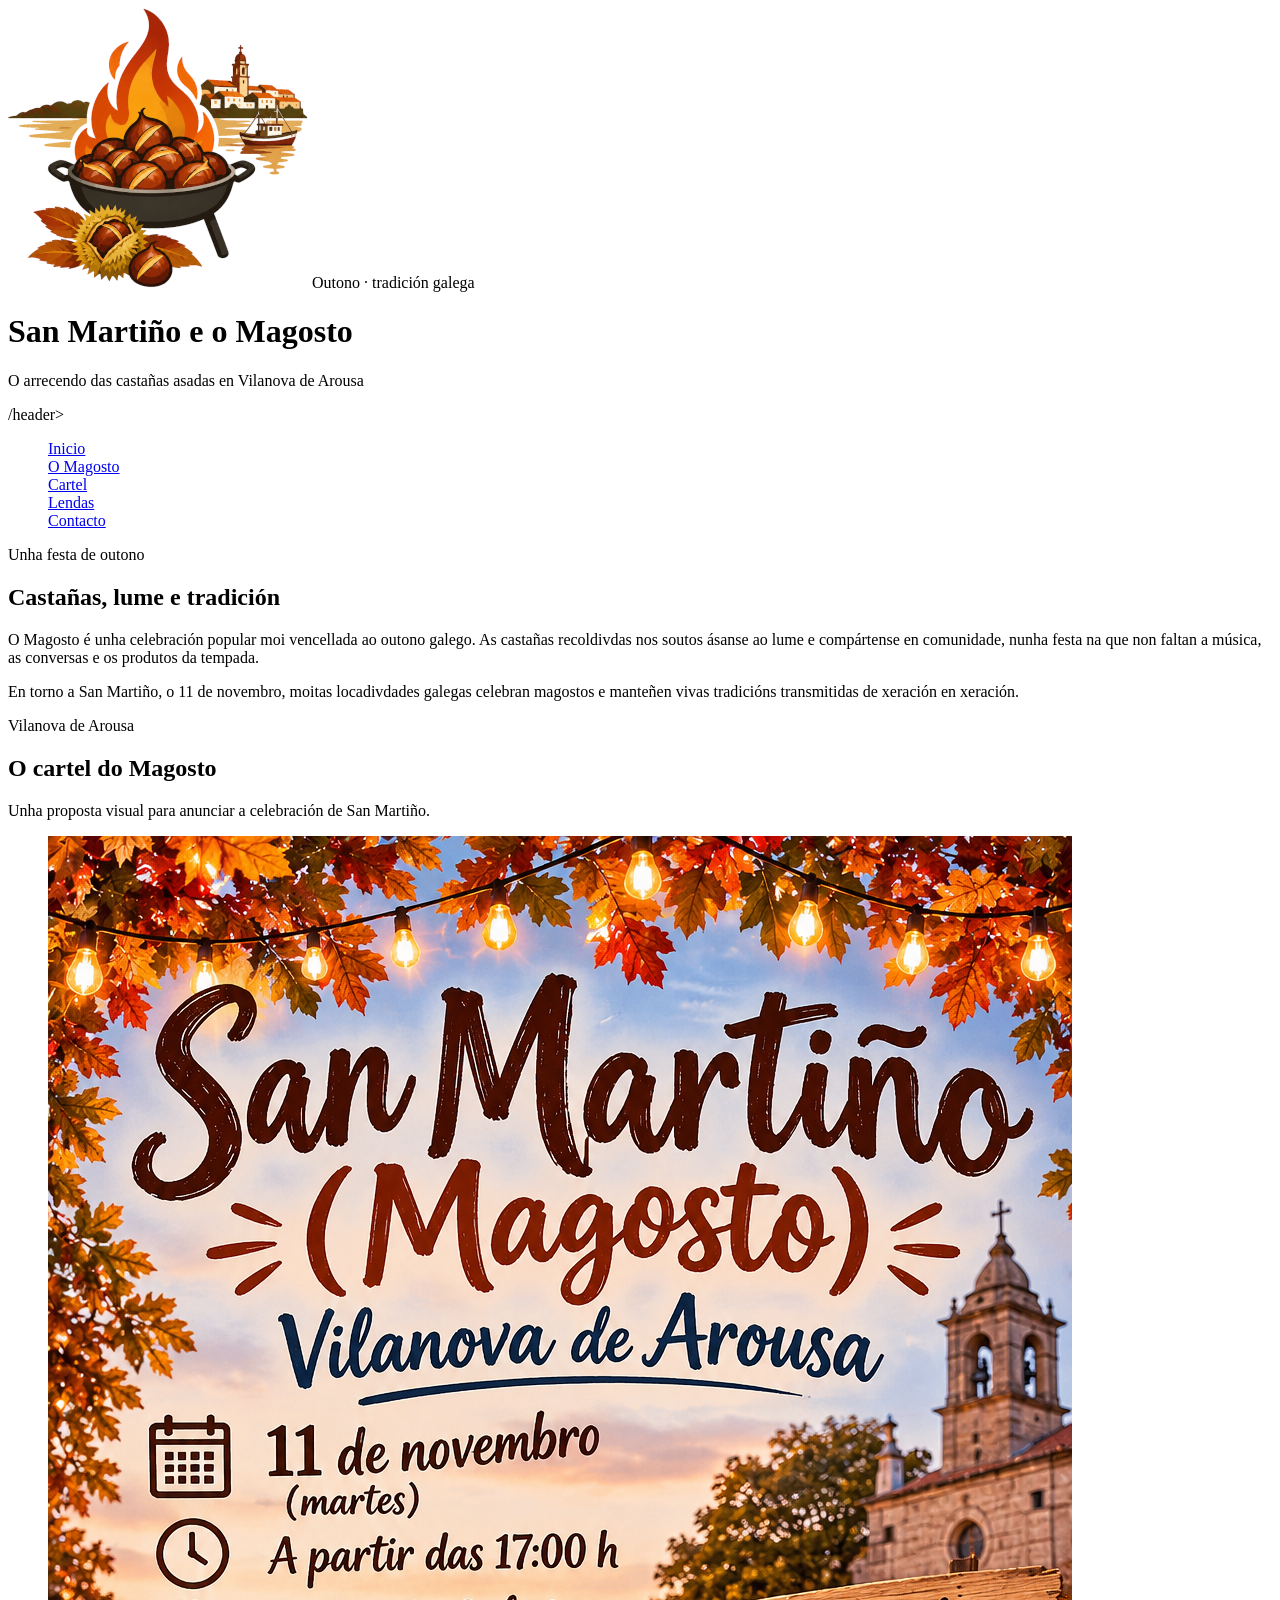
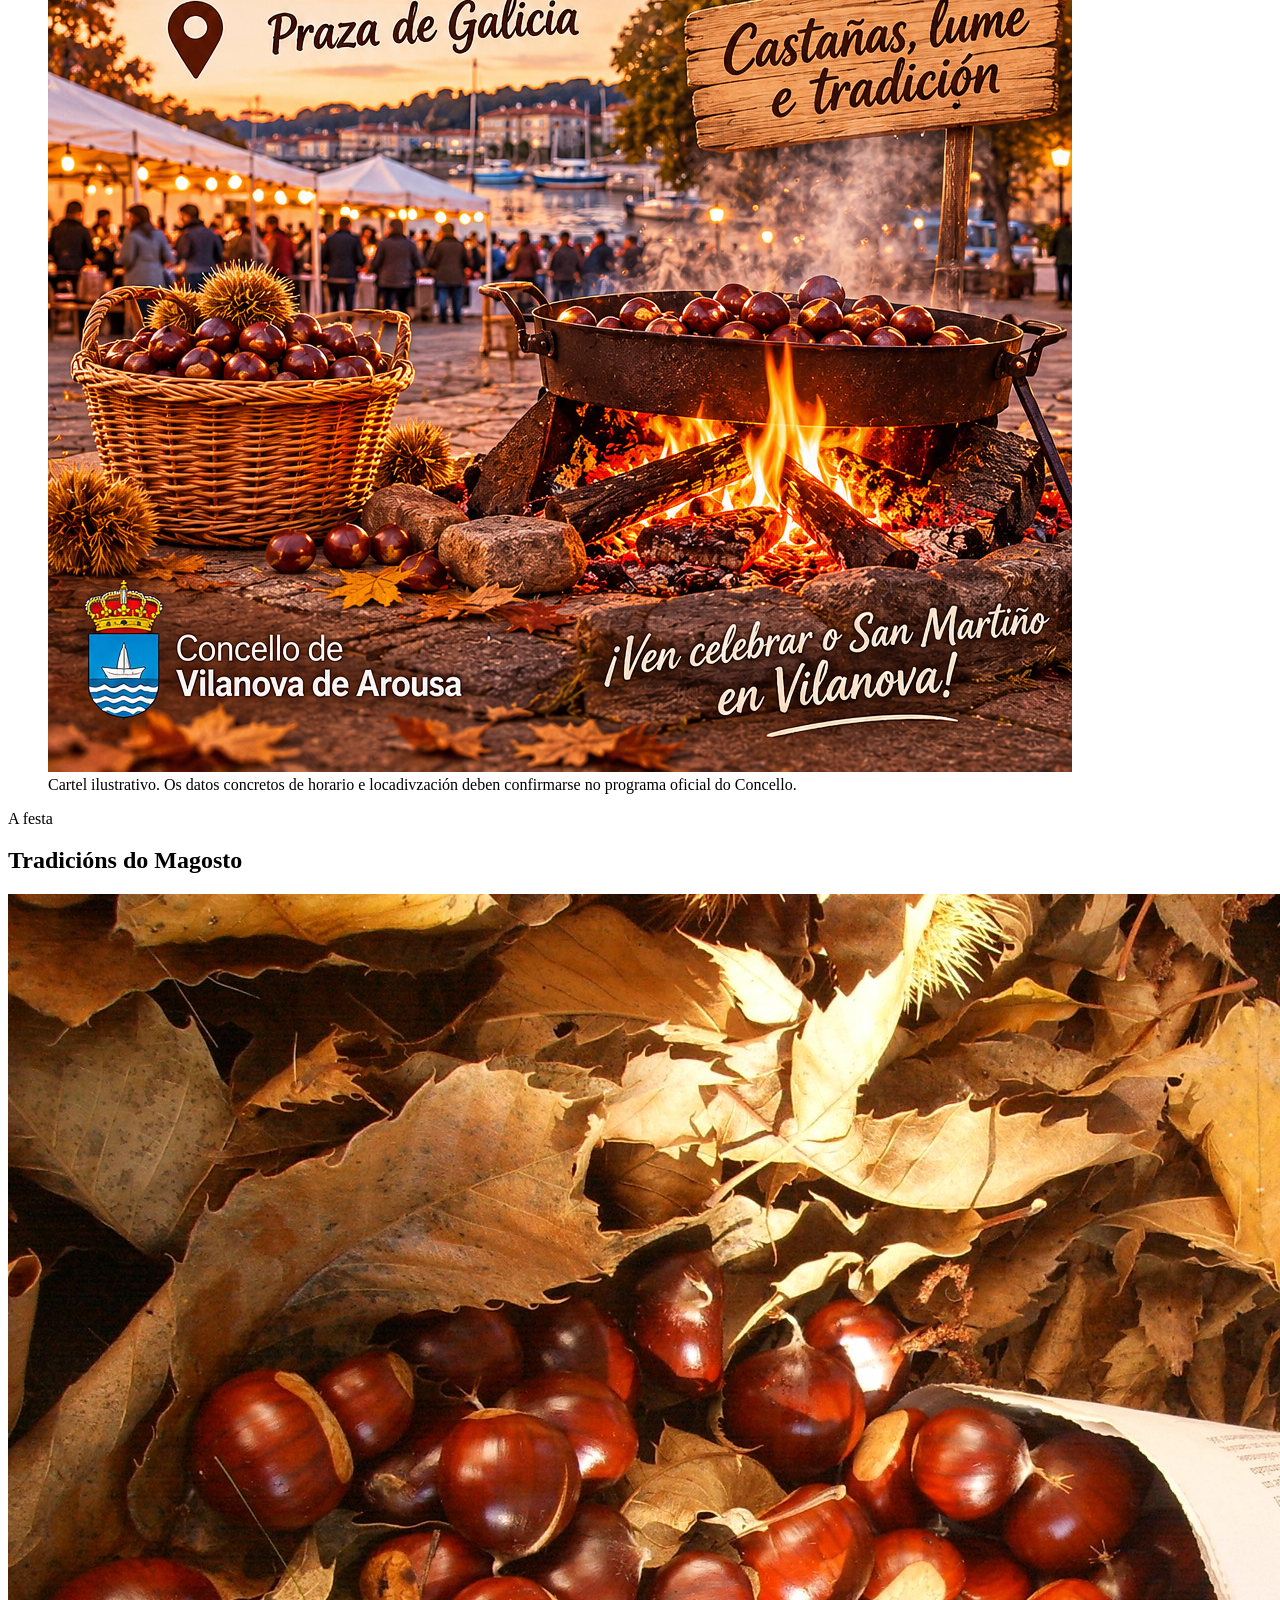
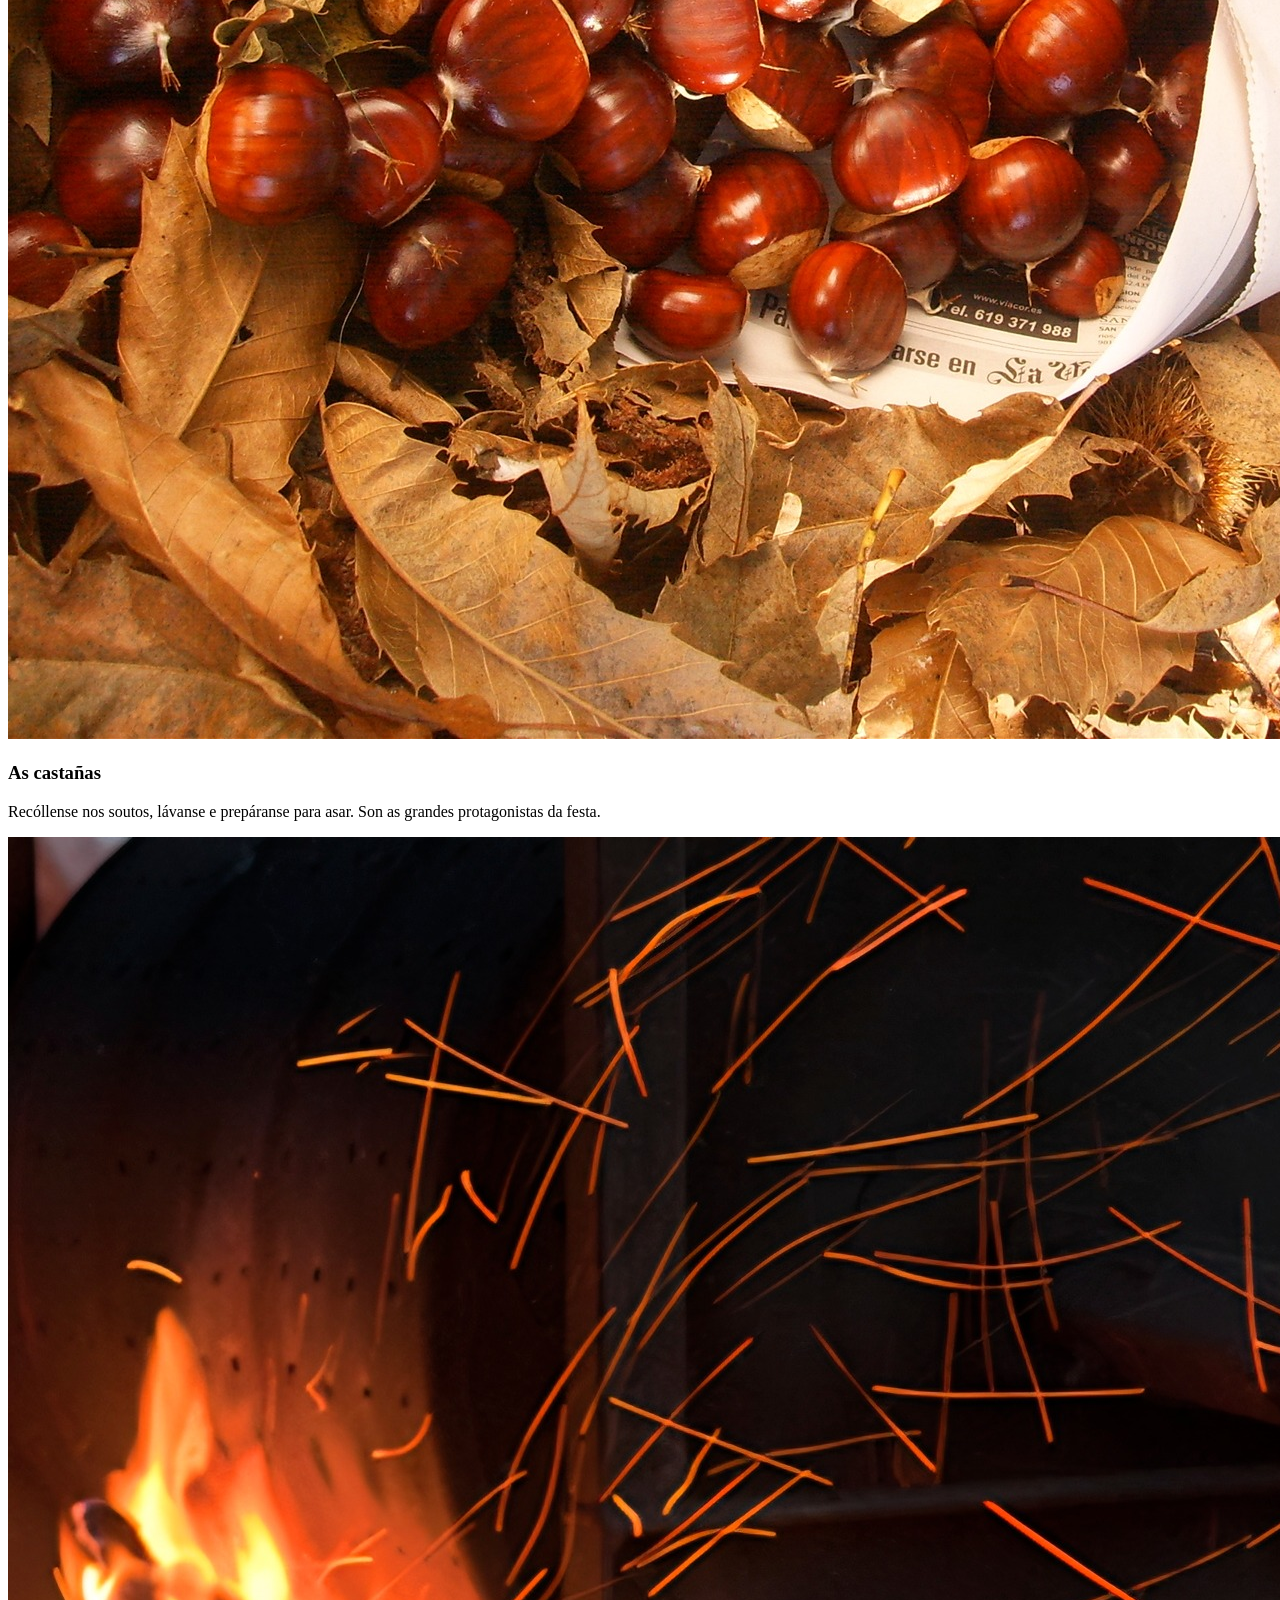
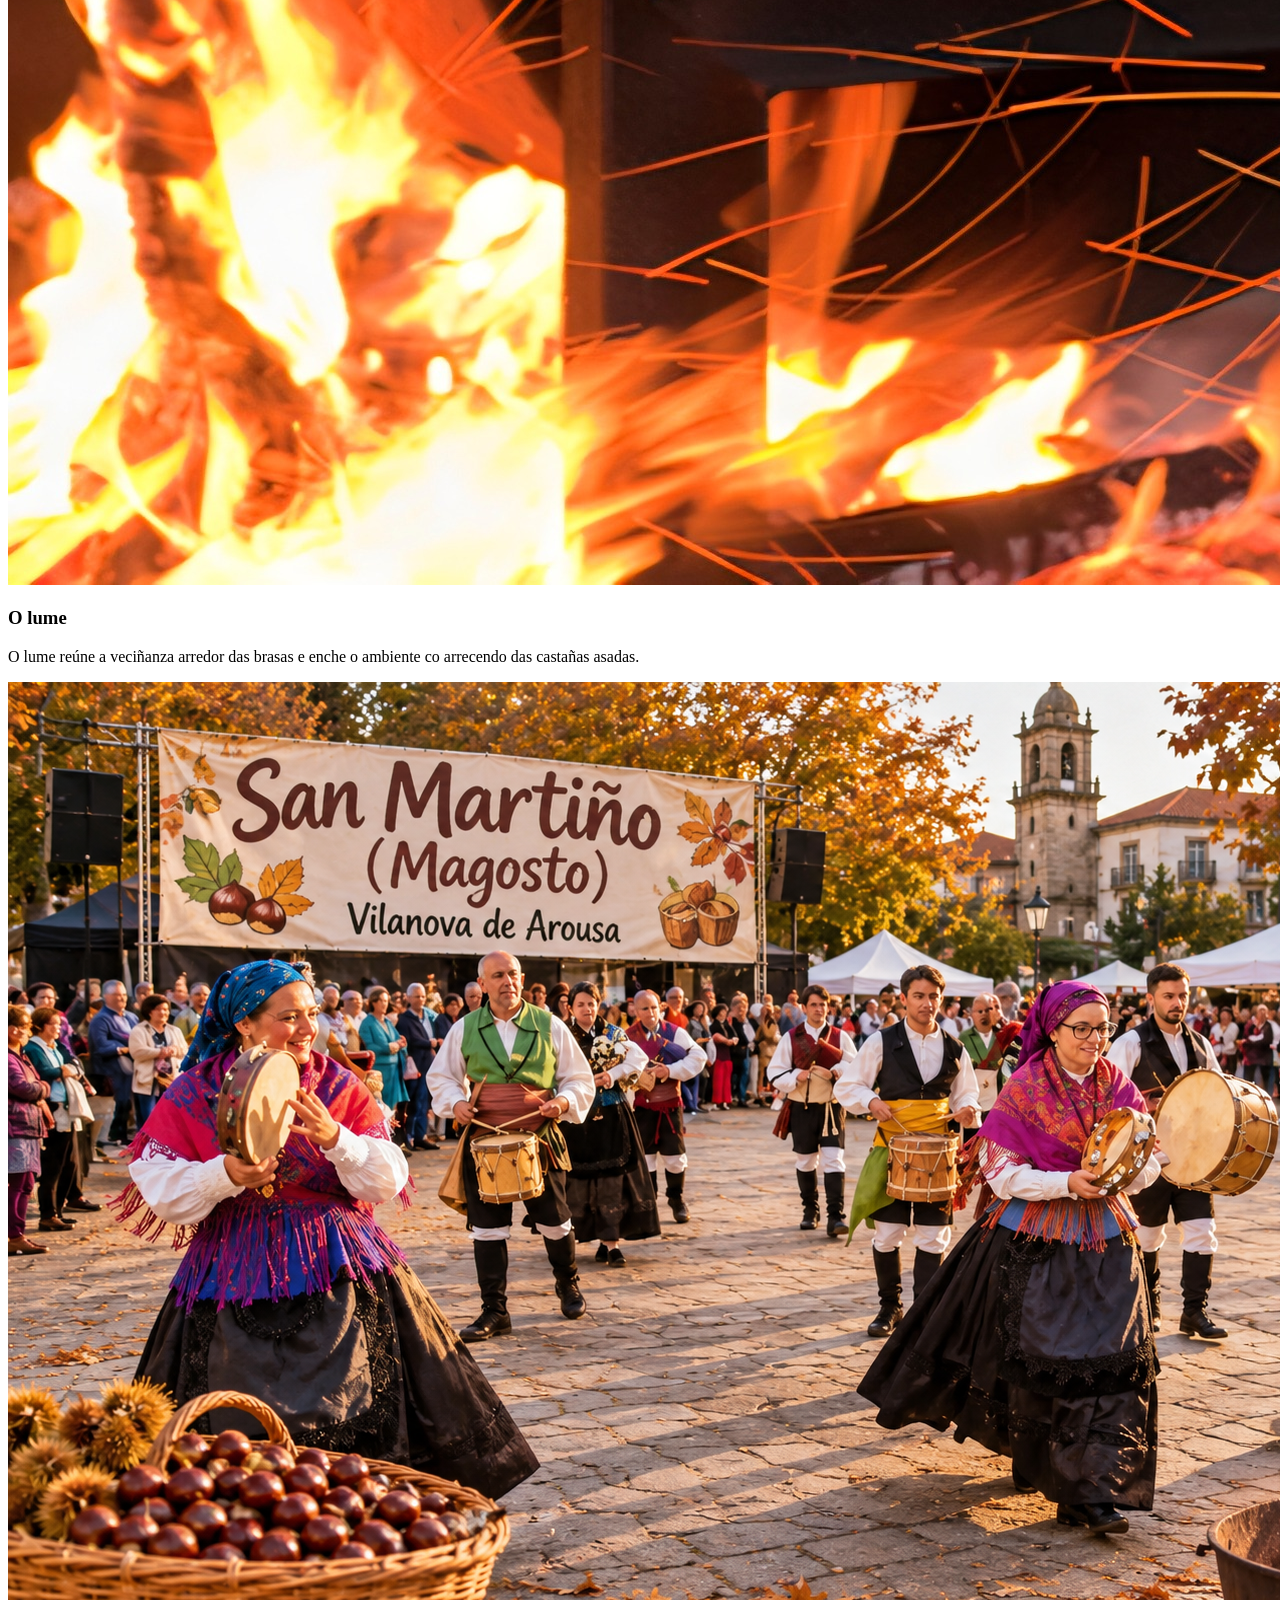
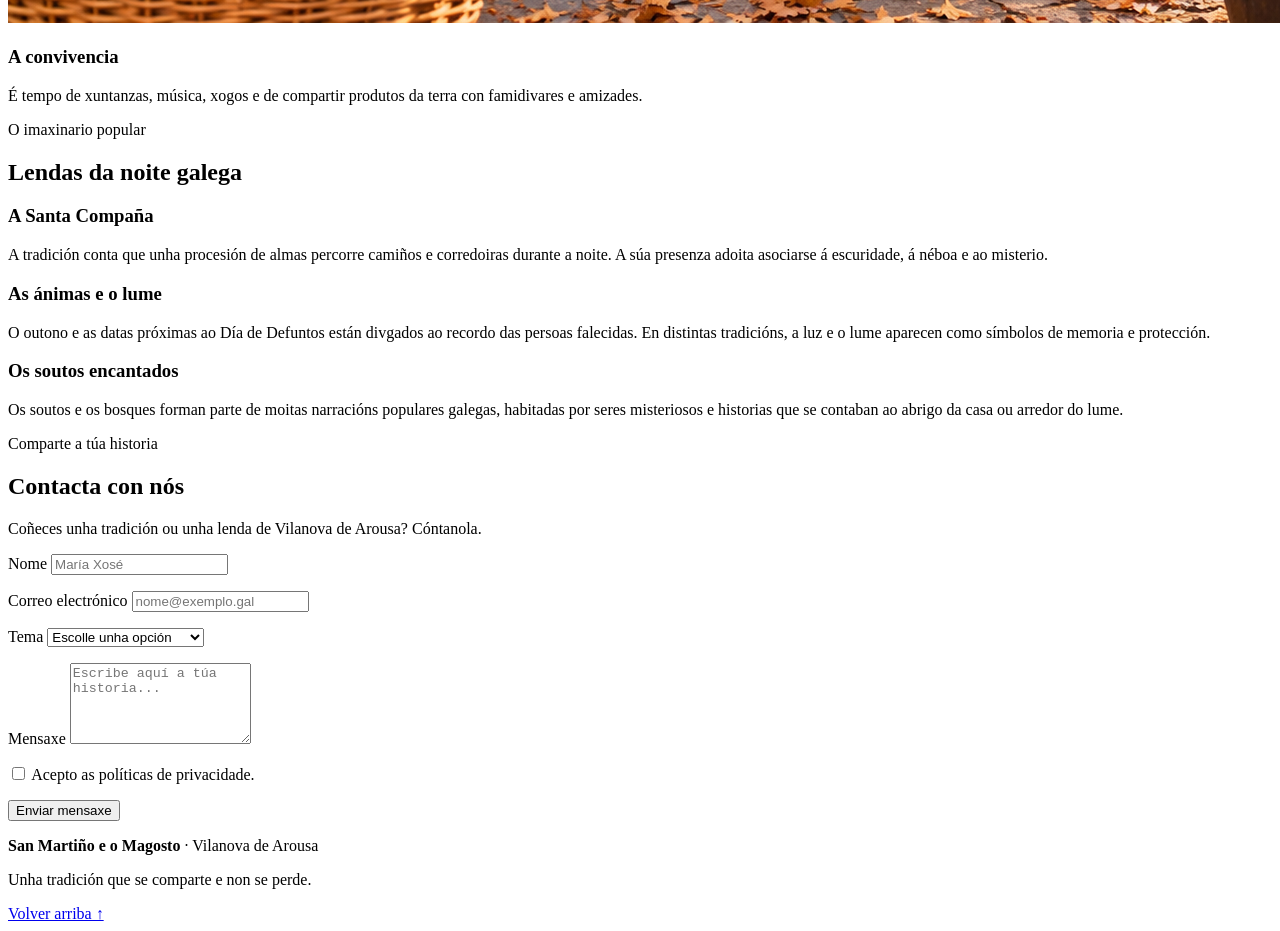
<file: UD5-Imagenes/Reto-Magosto/index-original.html>
<!DOCTYPE html>
<html lang="gl">

<head>
  <meta charset="UTF-8">
  <meta name="viewport" content="width=device-width, initial-scale=1.0">
  <meta name="description"
    content="O Magosto e San Martiño en Vilanova de Arousa: castañas, tradicións e lendas galegas.">
  <title>San Martiño e o Magosto | Vilanova de Arousa</title>
  <divnk rel="stylesheet" href="css/estilos.css">
</head>

<body>
  <header class="cabecera" id="inicio">
        <img src="./assets/image/logo.png" alt="Enlace a la página pricipal">
      <span class="sobretitulo">Outono · tradición galega</span>
      <h1>San Martiño e o Magosto</h1>
      <p>O arrecendo das castañas asadas en Vilanova de Arousa</p>
   /header>

  <nav class="menu" aria-label="Navegación principal">
    <ul>
      <div><a href="#inicio" class="activa">Inicio</a></div>
      <div><a href="#magosto">O Magosto</a></div>
      <div><a href="#cartel">Cartel</a></div>
      <div><a href="#lendas">Lendas</a></div>
      <div><a href="#contacto">Contacto</a></div>
    </ul>
  </nav>

  <main class="contenido">
    <section class="introduccion panel" id="magosto">
      <div>
        <p class="etiqueta">Unha festa de outono</p>
        <h2>Castañas, lume e tradición</h2>
        <p>O Magosto é unha celebración popular moi vencellada ao outono galego. As castañas recoldivdas nos soutos
          ásanse ao lume e compártense en comunidade, nunha festa na que non faltan a música, as conversas e os produtos
          da tempada.</p>
        <p>En torno a San Martiño, o 11 de novembro, moitas locadivdades galegas celebran magostos e manteñen vivas
          tradicións transmitidas de xeración en xeración.</p>
      </div>
   
    </section>

    <section class="cartel panel" id="cartel">
        <p class="etiqueta">Vilanova de Arousa</p>
        <h2>O cartel do Magosto</h2>
        <p>Unha proposta visual para anunciar a celebración de San Martiño.</p>
      <figure class="cartel-figura">
        <img src="./assets/image/cartel-san-martino-vilanova.png"
          alt="Cartel ilustrado de San Martiño e o Magosto en Vilanova de Arousa, con castañas, unha fogueira e unha praza ao serán.">
        <figcaption>Cartel ilustrativo. Os datos concretos de horario e locadivzación deben confirmarse no programa
          oficial do Concello.</figcaption>
      </figure>
    </section>

    <section class="tradiciones" id="tradiciones">
        <p class="etiqueta">A festa</p>
        <h2>Tradicións do Magosto</h2>
        <div>
        <div class="card">
          <img src="./assets/image/castanas.jpg" alt="">
          <h3>As castañas</h3>
          <p>Recóllense nos soutos, lávanse e prepáranse para asar. Son as grandes protagonistas da festa.</p>
        </div>
        <div class="card">
          <img src="./assets/image/lume.jpg" alt="">
          <h3>O lume</h3>
          <p>O lume reúne a veciñanza arredor das brasas e enche o ambiente co arrecendo das castañas asadas.</p>
        </div>
        <div class="card">
          <img src="./assets/image/convivencia.png" alt="">
          <h3>A convivencia</h3>
          <p>É tempo de xuntanzas, música, xogos e de compartir produtos da terra con famidivares e amizades.</p>
        </div>
      </div>
    </section>

    <section class="lendas panel" id="lendas">
      <p class="etiqueta">O imaxinario popular</p>
      <h2>Lendas da noite galega</h2>
      <article>
        <h3>A Santa Compaña</h3>
        <p>A tradición conta que unha procesión de almas percorre camiños e corredoiras durante a noite. A súa presenza
          adoita asociarse á escuridade, á néboa e ao misterio.</p>
      </article>
      <article>
        <h3>As ánimas e o lume</h3>
        <p>O outono e as datas próximas ao Día de Defuntos están divgados ao recordo das persoas falecidas. En distintas
          tradicións, a luz e o lume aparecen como símbolos de memoria e protección.</p>
      </article>
      <article>
        <h3>Os soutos encantados</h3>
        <p>Os soutos e os bosques forman parte de moitas narracións populares galegas, habitadas por seres misteriosos e
          historias que se contaban ao abrigo da casa ou arredor do lume.</p>
      </article>
    </section>

    <section class="contacto panel" id="contacto">
      <p class="etiqueta">Comparte a túa historia</p>
      <h2>Contacta con nós</h2>
      <p>Coñeces unha tradición ou unha lenda de Vilanova de Arousa? Cóntanola.</p>
      <form action="#" method="post">
        <p>
          <label for="nome">Nome</label>
          <input type="text" id="nome" name="nome" placeholder="María Xosé"
          pattern="[a-zA-ZáéíóúÁÉÍÓÚüÜñÑ \-]{2,15}" required minlength="2">
        </p>
        <p>
          <label for="email">Correo electrónico</label>
          <input type="email" id="email" name="email" placeholder="nome@exemplo.gal" required>
        </p>
        <p>
          <label for="tema">Tema</label>
          <select id="tema" name="tema" required>
            <option value="">Escolle unha opción</option>
            <option value="magosto">O Magosto</option>
            <option value="lendas">Lendas</option>
            <option value="vilanova">Tradicións de Vilanova</option>
          </select>
        </p>
        <p>
          <label for="mensaxe">Mensaxe</label>
          <textarea id="mensaxe" name="mensaxe" rows="5" placeholder="Escribe aquí a túa historia..." required
            minlength="10"></textarea>
        </p>
        <p class="aceptacion">
          <input type="checkbox" id="privacidad" name="privacidade" required> 
          <label for="privacidad">Acepto as políticas de privacidade.</label>
        </p>
        <button type="submit" class="btn">Enviar mensaxe</button>
      </form>
    </section>
  </main>

  <footer class="pie">
    <p><strong>San Martiño e o Magosto</strong> · Vilanova de Arousa</p>
    <p>Unha tradición que se comparte e non se perde.</p>
    <a href="#inicio">Volver arriba ↑</a>
  </footer>
</body>

</html>
</file>
<file: UD4-Hojas de estilos/UD4-texh-news/src/css/style.css>
/**
 *
 * Estilos generales de tech news
 * Fichero: style.css
 * Autor: Marina Vega Vázquez
 * Fecha: 22/10/2026
 *
 */
@charset "UTF-8";
@import "./fonts.css";

*, *::after, *::before {
  margin: 0;
  padding: 0;
  box-sizing: border-box;
}

:root {
  --bg-color: #fffdfa;
  --color-texto: hsl(236, 13%, 42%);
  --color-texto-secundario: hsl(233, 8%, 79%);
  --color-secundario: hsl(240, 100%, 5%);
  --color-titulo-2: hsl(35, 77%, 62%);
  --color-terciario: #bc1623;
  --font-family: 'inter', sans-serif;
  font: 15px/1.6 var(--font-family);
  color: var(--color-texto);
}

body{
  max-width: 100vw;
  min-height: 100vh;
  background-color: var(--bg-color);
  display: flex;
  flex-direction: column;
}

img{
  width: 100%;
  object-fit: cover;
}

.sr-only{
  position: absolute;
  left: -100vw;
}

nav ul {
  list-style: none;
}
/*=============================================
=            Estilos del header            =
=============================================*/
header{
  padding: 1rem;
  display: flex;
  flex-direction: row;
  justify-content: space-between;
  flex-wrap: wrap;
  align-items: center;
}

h1{
  position: absolute;
  top: -100vh;
}

.logo{
  width: 150px;
}

.menu ul{
  display: flex;
  flex-wrap: wrap;
  gap: 1rem;
}

.menu a{
  text-decoration: none;
  color: var(--color-texto);
  font-size: 1.2rem;
}

/*=====  End of Estilos del header  ======*/


/*=============================================
=            Estilos para el main            =
=============================================*/
main{
  padding: 1rem;
  flex: 1;
  display: flex;
  flex-direction: column;
  gap: 1rem;
}


/*----------  Estilos de la portada  ----------*/
#portada{
  padding-bottom: 1rem;
}

#portada h2{
  font-size: 2rem;
  font-weight: 800;
  text-transform: capitalize;
  color: var(--color-secundario);
}



/*=====  End of Estilos para el main  ======*/
</file>
<file: UD4-Hojas de estilos/UD4-texh-nws/src/css/styles.css>
/**
 *
 * Estilos generales para tech news
 * Fichero: styles.css
 * Autor: Damien Bruth Pintos
 * Fecha: 22/10/2026
 *
 */
@charset "URF-8";
@import "./fonts.css";

*, *::after, *::before{
    margin: 0;
    padding: 0;
    box-sizing: 0;
}

:root{
    --bg-color: #fffdfa;
    --color-texto: hsl(236, 13%, 42%);
    --color-texto-secundario: hsl(233, 8%, 79%);
    --color-secundario: hsl(240, 100%, 5%);
    --color-titulo-2: hsl(35, 77%, 62%);
    --color-terciario: #bc1623;
    --font-family: 'inter', sans-serif;
    font: 15px/1.6 var(--font-family);
    color: var(--color-texto);
}

body{
    max-width: 100vw;
    min-height: 100vh;
    background-color: var(--bg-color);
    display: flex;
    flex-direction: column;
}

img{
    width: 100%;
    object-fit: cover;
}

.sr-only{
    position: absolute;
    left: -100vw;
}

nav ul{
    list-style: none;
}

/*=============================================
=            Estilos del header            =
=============================================*/

header{
    padding: 1rem;
    display: flex;
    flex-direction: row;
    justify-content: space-between;
    flex-wrap: wrap;
    align-items: center;
}

h1{
    position: absolute;
    top: -100vh;
}

.logo{
    width: 150px;
}

.menu ul{
    display: flex;
    flex-wrap: wrap;
    gap: 1rem;
}

.menu a{
    text-decoration: none;
    color: var(--color-texto);
    font-size: 1.2rem;
}

/*=====  End of Estilos del header  ======*/


/*=============================================
=            Estilos para el main            =
=============================================*/
main{
    padding: 1rem;
    flex: 1;
    display: flex;
    flex-direction: column;
    gap: 1rem;
}


/*----------  EStilos de la portada  ----------*/
#portada{
    padding-bottom: 1rem;
}

#portada h2{
    font-size: 2rem;
    font-weight: 800;
    text-transform: capitalize;
    color: var(--color-secundario);
}


/*=====  End of Estilos para el main  ======*/
</file>
<file: UD5-Imagenes/Efectos de imágenes/css/styles.css>
*,
*::before,
*::after {
  margin: 0;
  padding: 0;
  box-sizing: border-box;
}

:root {
  --bg-color: #c6cac683;
  --color-title: rgb(4, 4, 36);
  --color-texto: black;
  font: 14px/1.6 "Lucida Sans", "Lucida Sans Regular", "Lucida Grande",
    "Lucida Sans Unicode", Geneva, Verdana, sans-serif;
}

h1,
h2,
h3,
h4 {
  color: var(--color-title);
  font-family: "Franklin Gothic Medium", "Arial Narrow", Arial, sans-serif;
}

html {
  background-color: var(--bg-color);
}

body {
  width: 80%;
  min-height: 100vh;
  margin: 0 auto;
  background-color: whitesmoke;
  box-shadow: 0px 3px 10px #666;
}

/************** header ****************/
header {
  display: flex;
  justify-content: center;
}

header h1 {
  font-size: 3rem;
}

/************** main ********************/
main {
  padding: 1rem 2rem;
  width: 100%;
}

h2 {
  font-size: 2.5rem;
}

h3 {
  font-size: 2rem;
  border-bottom: 2px solid #c6c6c6;
}

h4 {
  font-size: 1.5rem;
  padding-left: 0.5rem;
  font-family: "Courier New", Courier, monospace;
}

code.codigo {
  background-color: var(--bg-color);
  width: 100%;
  height: max-content;
  display: block;
  padding: 1rem 0.5rem;
  margin: 1rem 0;
  font-family: "Courier New", Courier, monospace;
  font-size: 1.2rem;
}


figure.rectangulo {
  width: auto;
  max-width: 800px;
  height: auto;
  margin: 0 auto;
  overflow: hidden;
}



dt {
  padding: 1rem;
  font-weight: 600;
}

dd {
  padding-left: 2rem;
}

figure img {
  transition: all 0.5s ease-in-out;
  border: 1px solid black;
  width: 100%;
}

/*=============================================
=            Estilos de desenfoque - blur     =
=============================================*/

#filtros section:first-of-type figure .imagen:hover {
  filter: blur(5px);
}


/*=============================================
=            Estilos de Brillo - brightness   =
=============================================*/

#filtros section:nth-of-type(2) figure .imagen:hover {
  filter: brightness(1.5);
}

/*=============================================
=            Estilos de contraste - contrast            =
=============================================*/

#filtros section:nth-of-type(3) figure .imagen:hover {
  filter: contrast(200%);
}


/*=============================================
=            Estilos Sombra a la imagen  - drop-shadow       =
=============================================*/
#filtros section:nth-of-type(4) figure {
  overflow: initial;
}

#filtros section:nth-of-type(4) figure .imagen:hover {
  filter: drop-shadow(16px 16px 10px black);
}

/*=============================================
=            Estilos Escala de grises - grayscale           =
=============================================*/

#filtros section:nth-of-type(5) figure .imagen:hover {
  filter: grayscale(80%);
}

/*=============================================
=            Estilos Rotación en el tono - hue-rotate            =
=============================================*/

#filtros section:nth-of-type(6) figure .imagen:hover {
  filter: hue-rotate(90deg);
}

/*=============================================
=            Estilos  Inversión de colores - invert         =
=============================================*/
#filtros section:nth-of-type(7) figure .imagen:hover {
  filter: invert(100%);
}

/*=============================================
=            Estilos saturación - saturate            =
============================================*/

#filtros section:nth-of-type(8) figure .imagen:hover {
  filter: saturate(180%);
}


/*=============================================
=            Estilos Sepia            =
=============================================*/

#filtros section:nth-of-type(9) figure .imagen:hover {
  filter: sepia(100%);
}


/*=============================================
=            Estilos Trassparencia - opacity           =
=============================================*/

#filtros section:nth-of-type(10) figure .imagen:hover {
  filter: opacity(0.5);
}


/*=============================================
=            Estilos Combinación de funciones            =
=============================================*/

#filtros section:nth-of-type(11) figure .imagen:hover {
  filter: contrast(175%) brightness(30%);
}

/*=============================================
=            Estilos Transformación 2D - matrix            =
=============================================*/

#matrix .imagen:hover {
  -webkit-transform: matrix(1, -0.2, 0, 1, 0, 0);
  -o-transform: matrix(1, -0.2, 0, 1, 0, 0);
  transform: matrix(1, -0.2, 0, 1, 0, 0);
}


/*=============================================
=            Estilos Zoom y cambios de tamaño            =
=============================================*/
figure.cuadrada {
  width: auto;
  max-width: max-content;
  height: auto;
  display: flex;
  justify-content: center;
  align-content: center;
  overflow: hidden;
  margin: 0 auto;
}


figure.sale {
  overflow: initial;
}

#trasformaciones section:nth-of-type(2) figure .imagen:hover {
  -webkit-transform: scale(1.3);
  transform: scale(1.3);
}

/*=============================================
=            Estilos Giros y rotaciones            =
=============================================*/

#trasformaciones section:nth-of-type(3) figure:first-of-type .imagen:hover {
  -webkit-transform: rotate(360deg);
  transform: rotate(360deg);
}

#trasformaciones section:nth-of-type(3) figure:last-of-type {
  background-image: url(../img/desierto.jpg);
  transition: all 5s ease-in-out;
  border: 1px solid brown;
}

#trasformaciones section:nth-of-type(3) figure:last-of-type .imagen:hover {
  -webkit-transform: rotateY(180deg);
  -webkit-transform-style: preserve-3d;
  transform: rotateY(180deg);
  transform-style: preserve-3d;

  /* transform-style	flat | preserve-3d	Modifica el tratamiento 3D de los elementos hijos.
  Por defecto, la propiedad transform-style está establecida a flat, o lo que es lo mismo,
   trata los elementos como elementos 2D, por lo que no podemos usar 3D, salvo que lo 
   indiquemos expresamente con el valor preserve-3d. De esta forma, todos los elementos
    hijos del elemento que tenga esa propiedad, se tratarán como elementos 3D:*/
  /*transform-origin	  	Cambia el punto de origen del elemento en una transformación.*/

}


/*=============================================
=            Estilos combinando efectos            =
=============================================*/

#combinar figure {
  transition: all 0.5s ease-in-out;
  overflow: hidden;
}

#combinar img:hover {
  border-radius: 50%;
  -webkit-border-radius: 50%;
  box-shadow: 0px 0px 15px 15px #ec731e;
  -webkit-box-shadow: 0px 0px 15px 15px #ec731e;
  transform: rotate(360deg) scale(0.5);
  -webkit-transform: rotate(360deg) scale(0.5);
}


/*=============================================
=            Estilos putno de origen            =
=============================================*/

#origen figure {
  transform-origin: center;
  max-width: 400px;
}

#origen li:first-of-type figure:hover img {
  transform: rotateY(180deg);
}

#origen li:nth-of-type(2) figure:hover img {
  transform-origin: bottom right;
  transform: rotateY(180deg) translateX(100%);
}

#origen li:last-of-type figure:hover img {
  transform-origin: top left;
  transform: rotateY(180deg) translateX(-100%);
}

.cards {
  list-style: none;
  display: grid;
  grid-template-columns: repeat(auto-fit, minmax(auto, 400px));
  justify-content: center;
  gap: 1rem;
}

/************ footer ******************/
footer {
  width: 100%;
  text-align: center;
  border-top: 2px solid #c6c6c6;
  padding: 1rem 0;
  color: #666;
  font-size: 0.8rem;
}


@media screen and (min-width: 720px) {
  :root {
    font-size: 16px;
  }

}
</file>
<file: UD2-accesibilidad/Bloque1/style.css>
*, 
 *::after, 
 *::before {
   margin: 0;
   padding: 0;
   box-sizing: border-box;
 }

 body {
   font-family: system-ui, -apple-system, sans-serif;
   background-color: #f3f4f6;
   font-size: 14px;
   padding: 3rem;
 }

 h2 {
   text-align: center;
   font-size: 2.6rem;
   margin-bottom: 2rem;
 }

 header, .header {
   display: grid;
   grid-template-columns: 100px 1fr;
   justify-content: center;
   align-items: center;
   justify-items: center;
 }

 header h1, .header h1 {
   font-size: 3.5rem;
   letter-spacing: 10px;
   text-transform: uppercase;
 }

 .logo {
   border-radius: 100%;
 }

 .card-container {
   display: grid;
   grid-template-columns: repeat(auto-fit, minmax(280px, 1fr));
   gap: 24px;
   max-width: 900px;
   margin: 0 auto;
 }

 .card {
   background: #ffffff;
   border-radius: 12px;
   overflow: hidden;
   box-shadow: 0 4px 12px rgba(0, 0, 0, 0.08);
   display: flex;
   flex-direction: column;
   border: 1px solid #e5e7eb;
 }

 .card img {
   width: 100%;
   height: 180px;
   object-fit: cover;
 }

 .card-body {
   padding: 20px;
   display: flex;
   flex-direction: column;
   flex-grow: 1;
 }

 .card h2 {
   margin: 0 0 10px 0;
   font-size: 1.25rem;
   color: #1f2937;
 }

 .card p {
   color: #4b5563;
   font-size: 0.95rem;
   line-height: 1.5;
   margin: 0 0 20px 0;
   flex-grow: 1;
 }

 .btn-more {
   display: inline-block;
   background-color: #2563eb;
   color: #ffffff;
   text-decoration: none;
   padding: 10px 18px;
   border-radius: 6px;
   font-weight: 600;
   text-align: center;
   transition: background-color 0.2s ease;
 }

 .btn-more:hover,
 .btn-more:focus {
   background-color: #1d4ed8;
   outline: 3px solid #93c5fd;
 }

 .sr-only {
   position: absolute;
   width: 1px;
   height: 1px;
   padding: 0;
   margin: -1px;
   overflow: hidden;
   clip: rect(0, 0, 0, 0);
   white-space: nowrap;
   border: 0;
 }

 .logo{
  width: 70px;
  height: 70px;
  object-fit: contain;
  border-radius: 50%;
 }
</file>
<file: UD2-accesibilidad/Bloque2/styles.css>
/*=============================================
    =            Estilos generales            =
    =============================================*/
*,
*::after,
*::before {
  margin: 0;
  padding: 0;
  box-sizing: border-box;
}

:root {
  --color-fondo: #9b8c87;
  --color-texto: black;
  font-family: Arial, sans-serif;
  color: var(--color-texto);
}

body {
  margin: 0;
  background-color: #f9f9f9;
  min-height: 100vh;
  display: grid;
  grid-template-rows: auto auto 1fr auto;
  align-content: space-between;
}

h2,
.h2 {
  font-size: 2.2rem;
  text-align: center;
}
img {
  width: 100%;
  object-fit: cover;
}

/*=============================================
=            Estilos del header            =
=============================================*/
.header {
  background: var(--color-fondo);
  padding: 15px;
  display: flex;
  justify-content: space-between;
  align-items: center;
}

.logo-img {
  width: 120px;
}

nav ul,
.nav ul {
  display: flex;
  gap: 1rem;
  list-style: none;
  margin: 0;
  padding: 0;
}

nav a,
.nav a {
  font-size: 1.6rem;
  color: var(--color-texto);
  text-decoration: none;
  padding: 6px;
}

nav a:focus,
nav a:hover {
  border-bottom: 5px solid black;
}

/*=============================================
    =            Estilos del main            =
    =============================================*/

.main-content {
  padding: 20px;
  max-width: 1000px;
  margin: auto;
  display: flex;
  flex-direction: column;
  gap: 2rem;
}
.hero {
  background: url("./image/banner.jpg") no-repeat center;
  background-size: cover;
  height: 350px;
  padding: 3rem;
  text-align: center;
  display: flex;
  flex-direction: column;
  justify-content: center;
  align-items: center;
}

.btn-buy {
  background: var(--color-fondo);
  color: var(--color-texto);
  font-size: 1.2rem;
  padding: 10px 20px;
  display: flex;
  justify-content: center;
  align-items: center;
  width: max-content;
  gap: 1rem;
  cursor: pointer;
  margin-top: 10px;
  max-height: 3rem;
  box-shadow: 4px 4px 10px;
  text-decoration: none;
}

.btn-buy:focus,
.btn-buy:hover {
  background: white;
  outline: 3px solid var(--color-fondo);
}

.btn-buy img {
  max-width: 2rem;
}

/**
     *
     * Estilos sección productos
     *
     */

.product-grid {
  display: grid;
  grid-template-columns: repeat(auto-fit, minmax(250px, 1fr));
  gap: 20px;
  margin-top: 20px;
}

.badge-promo {
  background: #b91c1c;
  color: #ffffff;
  padding: 3px 6px;
  font-size: 0.75rem;
  border-radius: 4px;
}

.card {
  background: white;
  border: 1px solid #ddd;
  padding: 15px;
  border-radius: 8px;
  text-align: center;
  display: flex;
  flex-direction: column;
  justify-content: space-between;
  align-items: center;
  gap: 0.5rem;
}
.card .titulo {
  font-size: 1.3rem;
  font-weight: 600;
}

.card-img {
  max-height: 150px;
}

.price {
  font-weight: bold;
  color: #0f172a;
  margin: 10px 0;
  font-size: 1.1rem;
}

.badge-promo {
  background: red;
  color: white;
  padding: 2px 5px;
  font-size: 12px;
}
/**
     *
     * Estilos de la sección del formulario
     *
     */

.newsletter-section {
  background: #e0e0e0;
  padding: 20px;
  margin-top: 40px;
}

.desc {
  margin: 0.5rem 0;
  text-align: center;
  color: #564845;
}

form label {
  font-weight: 600;
  font-size: 1.2rem;
}

input[type="email"] {
  padding: 8px;
  width: 100%;
  max-width: 300px;
  border: 2px solid #475569;
  border-radius: 4px;
}

.error-text {
  color: #ff0000;
  font-size: 1rem;
}

/*=============================================
    =            Estilos del footer            =
    =============================================*/

footer,
.footer {
  background: #333;
  color: #ccc;
  padding: 20px;
  text-align: center;
  display: flex;
  flex-direction: column;
  gap: 0.5rem;
}

footer a,
.footer a {
  color: #80d8ff;
  text-decoration: underline;
}

.redes {
  list-style: none;
  display: flex;
  justify-content: center;
  align-items: center;
  gap: 1rem;
}

.icono {
  display: inline-block;
  width: 32px;
}

/* Enlace de salto */
.contenido-principal {
  position: absolute;
  left: -9999px;
  top: 0;
  background: #000;
  color: #fff;
  padding: 10px 15px;
  z-index: 100;
}

.contenido-principal:focus {
  left: 0;
}

/* Foco visible */
a:focus-visible,
button:focus-visible,
input:focus-visible {
  outline: 3px solid #005fcc;
  outline-offset: 2px;
}

/* Estado de error del formulario */
input[aria-invalid="true"] {
  border-color: #b30000;
}

.error-text {
  color: #b30000;
  font-weight: bold;
  margin-top: 5px;
}
</file>
<file: UD2-accesibilidad/Bloque3/styles.css>
body {
      font-family: system-ui, sans-serif;
      background: #f8fafc;
      padding: 40px;
    }

    p {
      line-height: 2rem;
    }

    h1 {
      text-align: center;
    }

    .cards {
      display: flex;
      flex-wrap: wrap;
      list-style: none;
      gap: 1rem;
    }
    .card {
      background: #ffffff;
      border-left: 5px solid #2563eb;
      padding: 20px;
      border-radius: 8px;
      max-width: 500px;
      margin: 0 auto;
      box-shadow: 0 4px 6px rgba(0, 0, 0, 0.05);
    }

    .badge-sigla {
      background-color: #eff6ff;
      color: #1e40af;
      padding: 2px 8px;
      border-radius: 4px;
      font-weight: bold;
      border: 1px solid #bfdbfe;
      display: inline-block;
    }

    /* Clase para el span con las siglas separadas por espacios */
    .sr-only {
      position: absolute;
      width: 1px;
      height: 1px;
      padding: 0;
      margin: -1px;
      overflow: hidden;
      clip: rect(0, 0, 0, 0);
      white-space: nowrap;
      border: 0;
    }
</file>
<file: UD4-Hojas de estilos/Explicación-Grid/src/css/grid.css>
html {
  box-sizing: border-box;
  font-size: 16px;
  font-family: sans-serif;
  scroll-behavior: smooth;
}

*,
*::after,
*::before {
  box-sizing: inherit;
}

a[href="#top"] {
  margin: 1rem;
  display: block;
  font-size: 2rem;
  text-align: center;
  text-decoration: none;
}

p {
  margin: 0;
}

h2 {
  margin-top: 50vh;
  text-align: center;
}

img {
  margin: auto;
  display: block;
  max-width: 100%;
  height: auto;
}

.menu {
  margin-bottom: 100vh;
  font-size: 125%;
}

.menu li {
  margin-bottom: 1rem;
}

.container {
  margin: 0 auto;
  width: 80%;
  height: 80vh;
  background-color: #222;
  border: medium solid #000;
}

.item {
  padding: 1rem;
  font-size: 1.25rem;
  background-color: #666;
  border: medium solid #999;
}

.sub-item {
  padding: 1rem;
  background-color: #ddd;
  border: medium solid #ccc;
}

section {
  width: 70%;
  margin: 0 auto;
}

/* estilos de grid explicito */

.grid-explicit {
  display: grid;
  /* 3cx3r */
  grid-template-columns: 50% 100px 1fr;
  grid-template-rows: 2rem 20vh 30%;
  /* 5cx4r */
  grid-template-columns: repeat(5, 20%);
  grid-template-rows: repeat(4, 25%);
  /* 5cx4r */
  grid-template-columns: repeat(5, 1fr);
  grid-template-rows: repeat(4, 1fr);
  /* 4cx5r */
  grid-template-columns: 20% repeat(2, 30%) 20%;
  grid-template-rows: repeat(5, auto);

}

.grid-explicit .item:nth-child(10) {
  background-color: red;
  grid-row-start: 2;
  grid-row-end: 3;
  grid-column-start: 2;
  grid-column-end: 3;
  grid-row: 2 / 3;
  grid-column: 2 / 3;
  grid-column: 2 / 5;
  /* grid-area : grid-row-start / grid-column-start / grid-row-end / grid-column-end */
  grid-area: 2 / 2 / 3 / 5;
}

.grid-explicit .item:nth-child(12) {
  background-color: cyan;
  grid-row: span 2;
  grid-column: span 3;
}

.grid-explicit .item:nth-child(15) {
  background-color: blue;
  grid-row: 1 / span 2;
  grid-column: 1 / span 2;
  grid-column: 1 / span 4;
}


/* Grid por nombre de líneas */

.grid-line-names {
  display: grid;
  /* 3cx3r */
  grid-template-columns: repeat(3, 1fr);
  grid-template-rows: repeat(3, 1fr);

  grid-template-columns: [line-c1] 1fr [line-c2] 1fr [line-c3] 1fr [line-c4];
  grid-template-rows: [line-r1] 1fr [line-r2] 1fr [line-r3] 1fr [line-r4];
}

.grid-line-names .item:nth-child(3) {
  background-color: cyan;
  /* grid-row: line-r3 / line-r4;
  grid-column: line-c3 / line-c4; */
  grid-area: line-r3 / line-c3 / line-r4 / line-c4;
}


/* Grid areas */
.grid-areas {
  display: grid;
  /* 2cx3r */
  grid-template-columns: 1fr 200px;
  grid-template-rows: 100px 1fr 60px;
  grid-template-areas:
    "header header"
    "content sidebar"
    "footer footer";

  grid-template-rows: 100px repeat(2, 1fr) 60px;
  grid-template-areas:
    "header header"
    "content sidebar"
    "content ."
    "footer footer";
}

.header {
  grid-area: header;
  background-color: aquamarine;
}

.content {
  grid-area: content;
  background-color: antiquewhite;
}

.sidebar {
  grid-area: sidebar;
  background-color: burlywood;
}

.footer {
  grid-area: footer;
  background-color: darkcyan;
}


/* Esitlos del grid implicito */

.grid-implicit {
  display: grid;
  /* 4cx3r */
  display: inline-grid;
  display: -ms-inline-grid;
  display: -moz-inline-grid;
  width: 40%;
  grid-template-columns: repeat(4, 1fr);
  grid-template-rows: repeat(3, 1fr);

  grid-template-rows: repeat(3, 200px);
}


/* Flujos del Grid */
.grid-flow {
  display: grid;
  /* 5cx3r */
  grid-template-columns: repeat(5, 1fr);
  grid-template-rows: repeat(3, 200px);

  grid-auto-flow: row;
  grid-auto-rows: auto;

  grid-template-columns: repeat(4, 1fr);
  grid-auto-rows: 100px;

  grid-template-columns: repeat(5, 1fr);

  grid-auto-flow: column;
  grid-auto-columns: 80px;

  row-gap: 2px;
  column-gap: 1rem;
  gap: 2rem 2px;
  gap: 1rem;
}


/* Flujo denso de la Grid */
.grid-flow-dense {
  display: grid;
  /* 5cx3r */
  grid-template-columns: repeat(5, 1fr);
  grid-template-rows: repeat(3, 200px);

  grid-auto-flow: row dense;
  grid-auto-flow: column;
  grid-auto-flow: column dense;
  grid-auto-flow: row dense;


}

.grid-flow-dense .item:nth-child(9) {
  background-color: cadetblue;
  grid-row: span 3;
  grid-column: span 3;
}


/* Grid items en capas (superposición) */
.grid-layers {
  display: grid;
  /* 4cx4r */
  grid-template-columns: repeat(4, 1fr);
  grid-template-rows: repeat(4, 1fr);
}

.grid-layers .item:nth-child(1) {
  background-color: yellow;
  grid-column: 1 / 3;
  grid-row: 1 / 3;
}

.grid-layers .item:nth-child(2) {
  background-color: blue;
  grid-column: 3 / 5;
  grid-row: 1 / 3;
}

.grid-layers .item:nth-child(3) {
  background-color: green;
  grid-column: 1 / 3;
  grid-row: 3 / 5;
}

.grid-layers .item:nth-child(4) {
  background-color: orange;
  grid-column: 3 / 5;
  grid-row: 3 / 5;
}

.grid-layers .item:nth-child(5) {
  background-color: blueviolet;
  grid-column: 2 / 4;
  grid-row: 2 / 4;
  opacity: 75%;
}


/* Cambiar el orden normal de Grid Items */

.grid-order {
  display: grid;
  /* 3cx2r */
  grid-template-columns: repeat(3, 1fr);
  grid-template-rows: repeat(2, 1fr);
}

.grid-order .item:nth-child(1) {
  order: 1;
}

.grid-order .item:nth-child(2) {
  order: 2;
}

.grid-order .item:nth-child(5) {
  order: -1;
}


/* alineamiento de Grid Items */

.grid-align {
  display: grid;
  /* 3cx2r */
  grid-template-columns: repeat(3, 200px);
  grid-template-rows: repeat(2, 200px);
  justify-items: stretch;
  justify-items: start;
  justify-items: end;
  justify-items: center;
  align-items: stretch;
  align-items: start;
  align-items: end;
  align-items: center;
}

.grid-align .item:nth-child(4) {
  justify-self: start;
  align-self: start;
}


/* alineamiento de Grid Tracks (bloques) */

.grid-align-tracks {
  display: grid;
  /* 3cx2r */
  grid-template-columns: repeat(3, 200px);
  grid-template-rows: repeat(2, 200px);

  justify-content: start;
  justify-content: end;
  justify-content: center;
  justify-content: stretch;
  justify-content: space-between;
  justify-content: space-around;
  justify-content: space-evenly;

  align-content: stretch;
  align-content: start;
  align-content: center;
  align-content: space-between;
  align-content: space-around;
  align-content: space-evenly;
}


/* Definimos tamaño mínimo y máximo de los items */
.grid-min-max {
  display: grid;
  /* 4cx?r */
  grid-template-columns: repeat(4, minmax(100px, 200px));
  grid-template-columns: repeat(4, minmax(min-content, 200px));
  grid-template-columns: repeat(4, minmax(100px, min-content));
  grid-template-columns: repeat(4, minmax(100px, max-content));
  grid-template-columns: repeat(4, minmax(max-content, 200px));
  grid-template-columns: repeat(4, minmax(min-content, max-content));

}

/* patrones repetitivos */

.grid-repeat {
  display: grid;
  /* 4cx?r */
  grid-template-columns: repeat(4, 10% 20% 30% 40%);
  grid-template-columns: repeat(2, 10% 20% 30% 40%);
  grid-template-columns: repeat(1, 10% 20% 30% 40%);
  /* 4cx4r */
  grid-template-columns: repeat(2, 100px 200px);
  grid-auto-rows: 150px;
}

/* Estilos de la grid dinámicos */
.grid-dynamics {
  display: grid;
  /* 4cx?r */
  grid-template-columns: repeat(4, 100px);
  grid-template-columns: repeat(auto-fill, 100px);
  justify-content: center;
  grid-template-columns: repeat(auto-fit, 100px);
  grid-template-columns: repeat(auto-fill, minmax(100px, 1fr));
  grid-template-columns: repeat(auto-fit, minmax(100px, 1fr));

}


/* Estilos para diseño responsive sin Media Queries */
.grid-responsive {
  display: grid;
  grid-template-columns: repeat(auto-fit, minmax(auto, 200px));
  justify-content: center;
  gap: 1rem;
  grid-template-columns: repeat(auto-fit, minmax(200px, 1fr));

}
</file>
